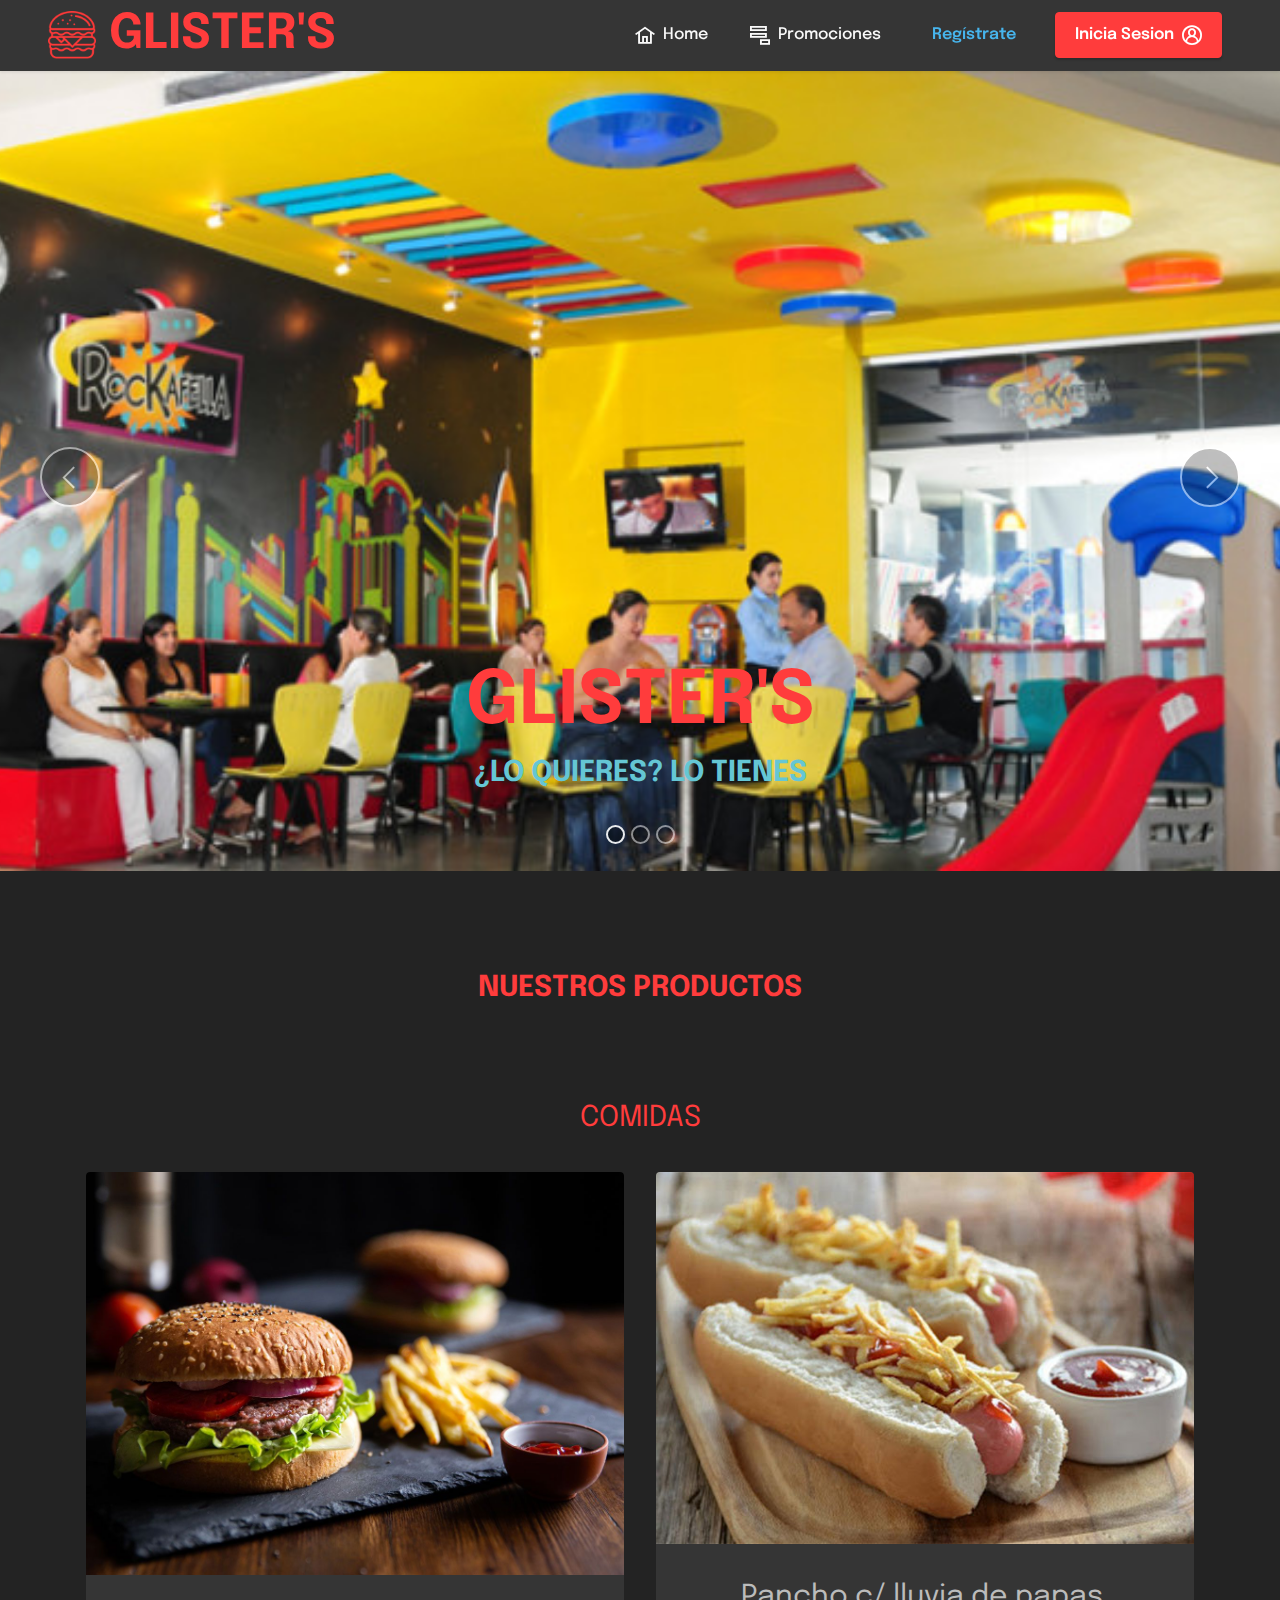
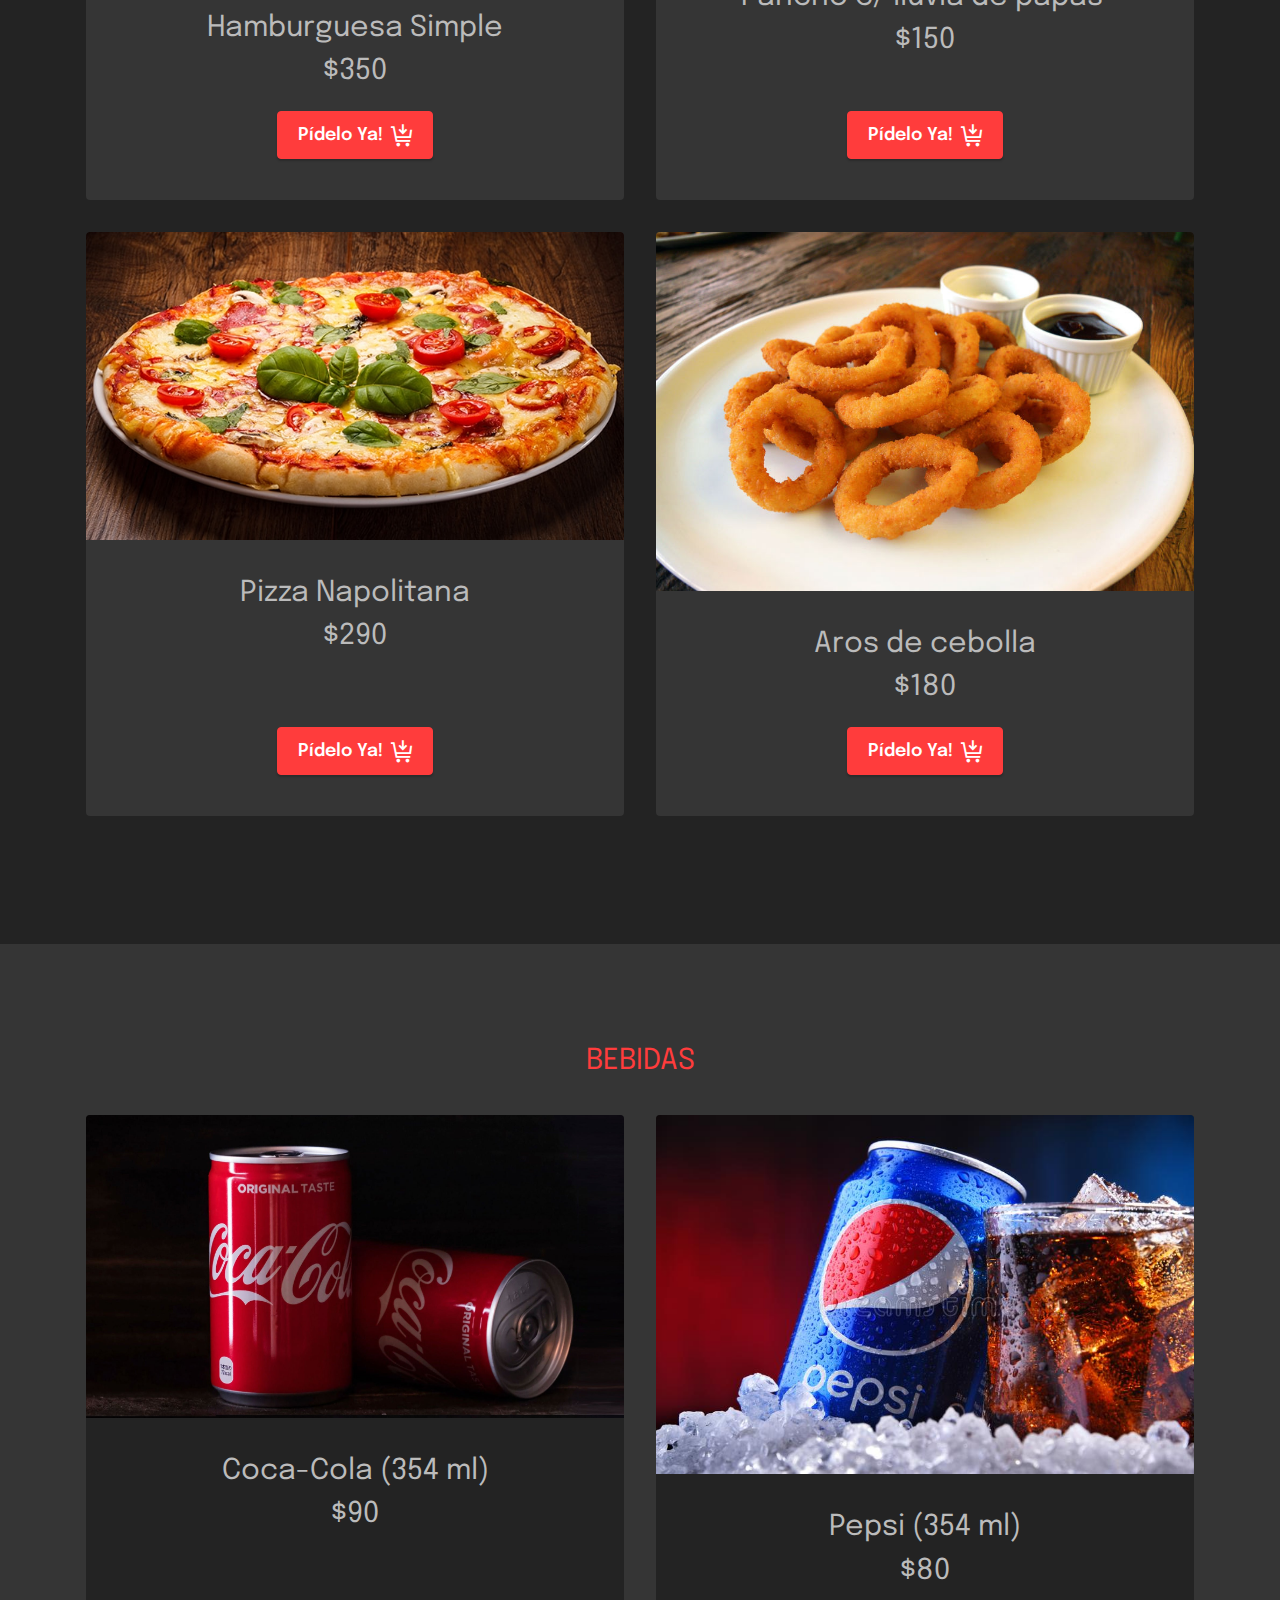
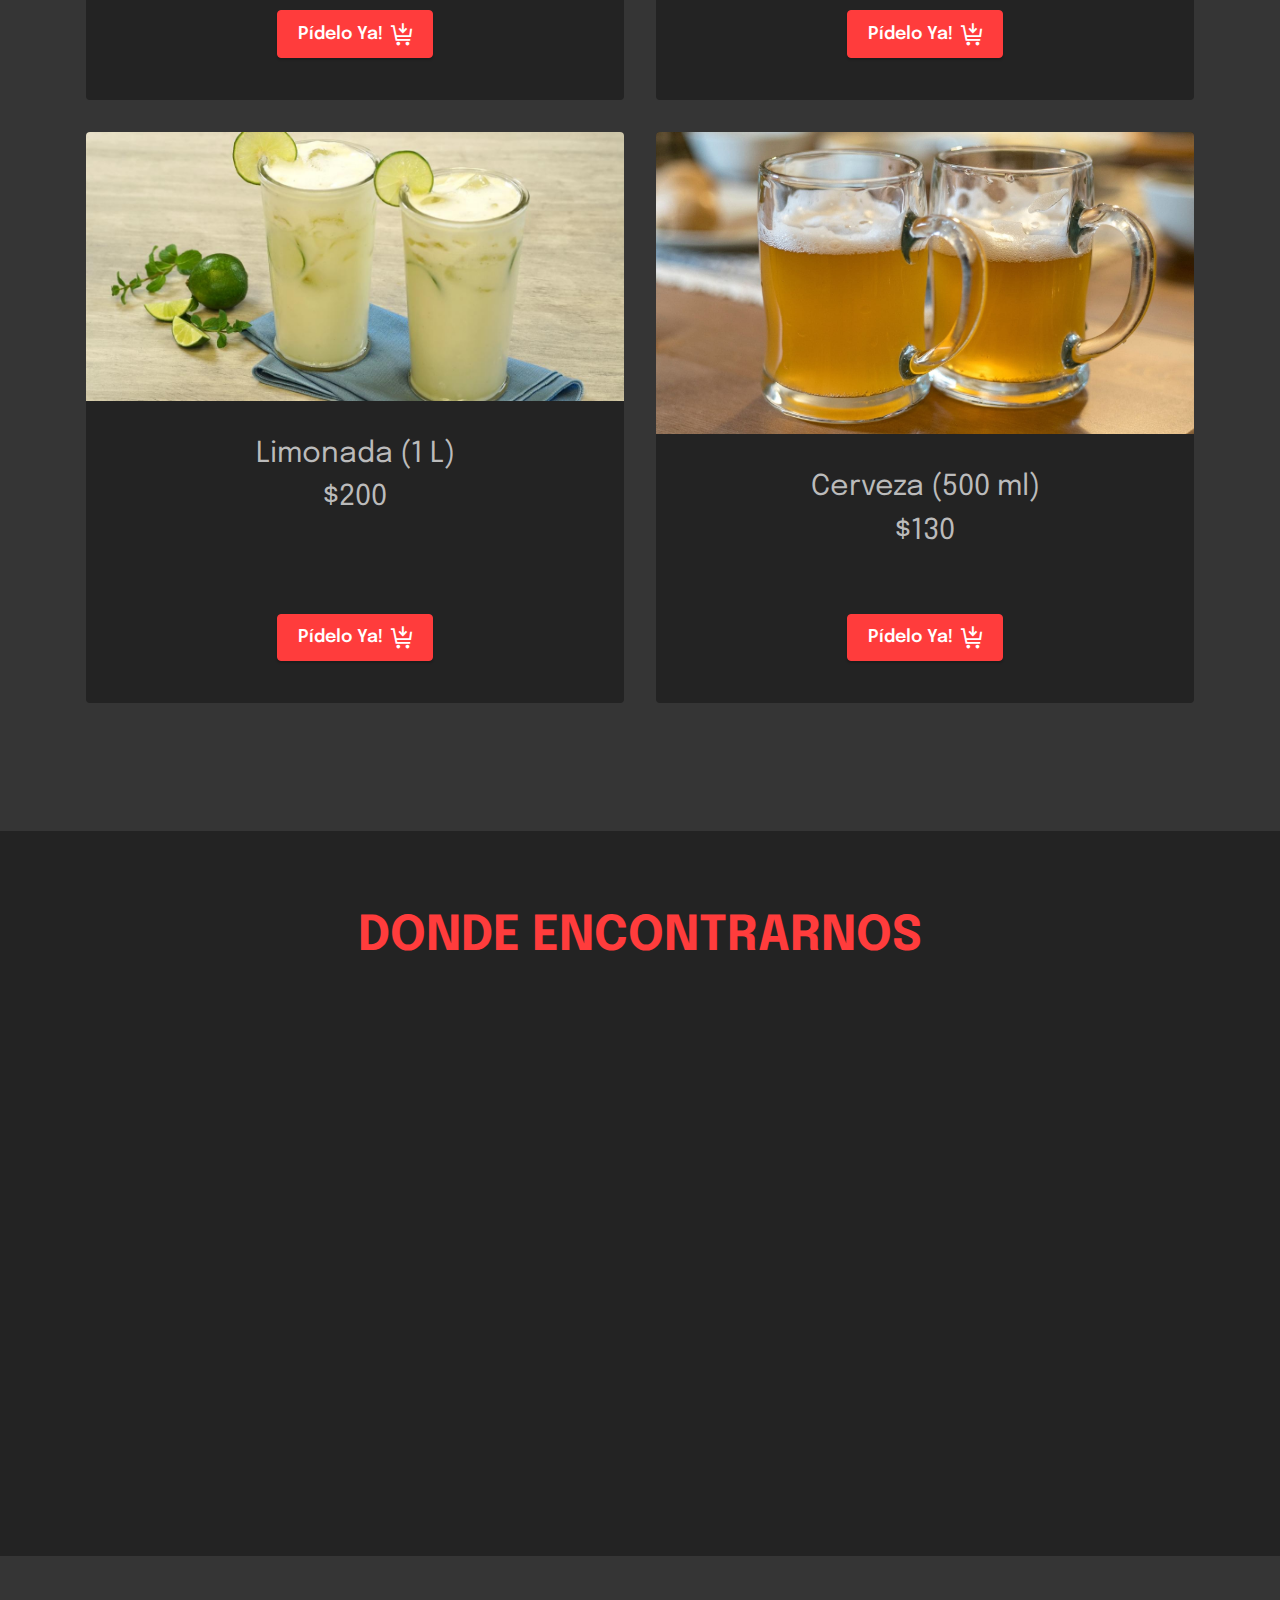
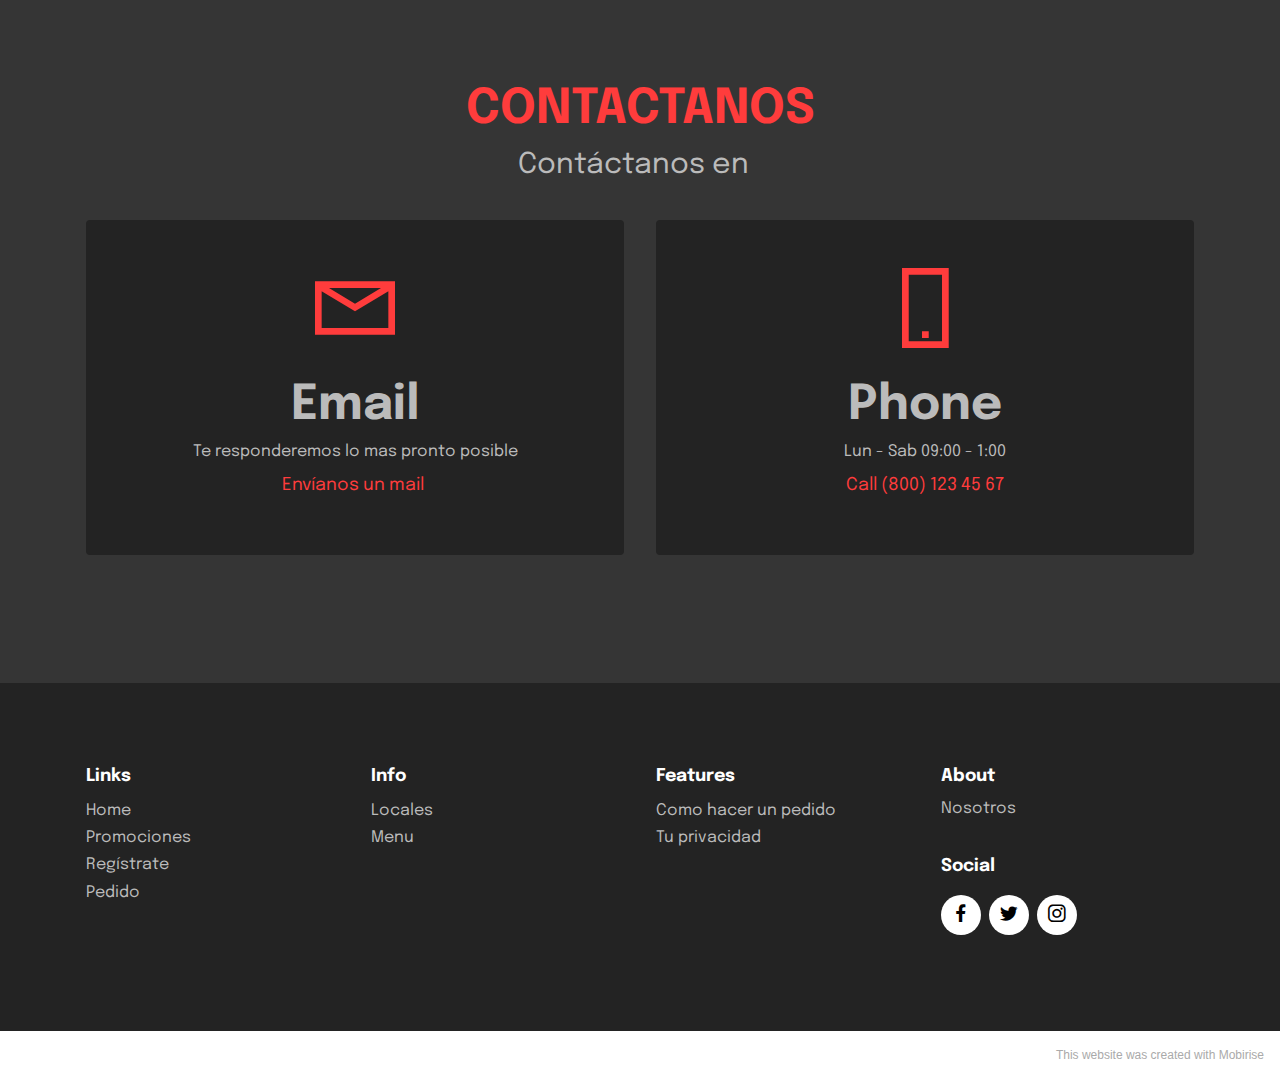
<file: index.html>
<!DOCTYPE html>
<html  >
<head>
  <!-- Site made with Mobirise Website Builder v5.5.0, https://mobirise.com -->
  <meta charset="UTF-8">
  <meta http-equiv="X-UA-Compatible" content="IE=edge">
  <meta name="generator" content="Mobirise v5.5.0, mobirise.com">
  <meta name="viewport" content="width=device-width, initial-scale=1, minimum-scale=1">
  <link rel="shortcut icon" href="assets/images/hamburguesa-logo.png" type="image/x-icon">
  <meta name="description" content="">
  
  
  <title>Home</title>
  <link rel="stylesheet" href="assets/web/assets/mobirise-icons2/mobirise2.css">
  <link rel="stylesheet" href="assets/bootstrap/css/bootstrap.min.css">
  <link rel="stylesheet" href="assets/bootstrap/css/bootstrap-grid.min.css">
  <link rel="stylesheet" href="assets/bootstrap/css/bootstrap-reboot.min.css">
  <link rel="stylesheet" href="assets/dropdown/css/style.css">
  <link rel="stylesheet" href="assets/socicon/css/styles.css">
  <link rel="stylesheet" href="assets/theme/css/style.css">
  <link rel="preload" href="https://fonts.googleapis.com/css?family=Epilogue:100,200,300,400,500,600,700,800,900,100i,200i,300i,400i,500i,600i,700i,800i,900i&display=swap" as="style" onload="this.onload=null;this.rel='stylesheet'">
  <noscript><link rel="stylesheet" href="https://fonts.googleapis.com/css?family=Epilogue:100,200,300,400,500,600,700,800,900,100i,200i,300i,400i,500i,600i,700i,800i,900i&display=swap"></noscript>
  <link rel="preload" as="style" href="assets/mobirise/css/mbr-additional.css"><link rel="stylesheet" href="assets/mobirise/css/mbr-additional.css" type="text/css">
  <!-- Global site tag (gtag.js) - Google Analytics -->
    <script async src="https://www.googletagmanager.com/gtag/js?id=G-Y10CPJ5PX5"></script>
    <script>
    window.dataLayer = window.dataLayer || [];
    function gtag(){dataLayer.push(arguments);}
    gtag('js', new Date());

    gtag('config', 'G-Y10CPJ5PX5');
    </script>
    <!-- Hotjar Tracking Code for https://ibot20.github.io/MobriseOviedo/ -->
    <script>
        (function(h,o,t,j,a,r){
            h.hj=h.hj||function(){(h.hj.q=h.hj.q||[]).push(arguments)};
            h._hjSettings={hjid:2709142,hjsv:6};
            a=o.getElementsByTagName('head')[0];
            r=o.createElement('script');r.async=1;
            r.src=t+h._hjSettings.hjid+j+h._hjSettings.hjsv;
            a.appendChild(r);
        })(window,document,'https://static.hotjar.com/c/hotjar-','.js?sv=');
    </script>
  
  
</head>
<body>
  
  <section data-bs-version="5.1" class="menu menu1 cid-sFGzlAXw3z" once="menu" id="menu1-2">
    

    <nav class="navbar navbar-dropdown navbar-expand-lg">
        <div class="container-fluid">
            <div class="navbar-brand">
                <span class="navbar-logo">
                    <a href="index.html">
                        <img src="assets/images/hamburguesa-logo.png" alt="Mobirise" style="height: 3rem;">
                    </a>
                </span>
                <span class="navbar-caption-wrap"><a class="navbar-caption text-primary display-2" href="index.html">GLISTER'S</a></span>
            </div>
            <button class="navbar-toggler" type="button" data-toggle="collapse" data-bs-toggle="collapse" data-target="#navbarSupportedContent" data-bs-target="#navbarSupportedContent" aria-controls="navbarNavAltMarkup" aria-expanded="false" aria-label="Toggle navigation">
                <div class="hamburger">
                    <span></span>
                    <span></span>
                    <span></span>
                    <span></span>
                </div>
            </button>
            <div class="collapse navbar-collapse" id="navbarSupportedContent">
                <ul class="navbar-nav nav-dropdown" data-app-modern-menu="true"><li class="nav-item"><a class="nav-link link text-white text-primary display-4" href="index.html"><span class="mobi-mbri mobi-mbri-home mbr-iconfont mbr-iconfont-btn"></span>Home</a></li><li class="nav-item"><a class="nav-link link text-white text-primary display-4" href="promocion.html"><span class="mobi-mbri mobi-mbri-add-submenu mbr-iconfont mbr-iconfont-btn"></span>Promociones</a></li></ul>
                
                <div class="navbar-buttons mbr-section-btn"><a class="btn btn-info-outline display-4" href="registrate.html">Regístrate</a> <a class="btn btn-primary display-4" href="iniciarSesion.html"><span class="mobi-mbri mobi-mbri-user-2 mbr-iconfont mbr-iconfont-btn"></span>Inicia Sesion</a></div>
            </div>
        </div>
    </nav>
</section>

<section data-bs-version="5.1" class="slider1 cid-sO6HPSFRMF" id="slider1-0">
    
    <div class="carousel slide carousel-fade" id="sO7CRS4UvF" data-ride="carousel" data-bs-ride="carousel" data-interval="6000" data-bs-interval="6000">
        <ol class="carousel-indicators">
            <li data-slide-to="0" data-bs-slide-to="0" class="active" data-target="#sO7CRS4UvF" data-bs-target="#sO7CRS4UvF"></li>
            <li data-slide-to="1" data-bs-slide-to="1" data-target="#sO7CRS4UvF" data-bs-target="#sO7CRS4UvF"></li>
            <li data-slide-to="2" data-bs-slide-to="2" data-target="#sO7CRS4UvF" data-bs-target="#sO7CRS4UvF"></li>
        </ol>
        <div class="carousel-inner">
            <div class="carousel-item slider-image item active">
                <div class="item-wrapper">
                    <img class="d-block w-100" src="assets/images/comercio.jpg" alt="Comercio" data-slide-to="0" data-bs-slide-to="0">
                    
                    <div class="carousel-caption">
                        <h5 class="mbr-section-subtitle mbr-fonts-style display-1">
                            <strong>GLISTER'S</strong></h5>
                        <p class="mbr-section-text mbr-fonts-style display-5"><strong>¿LO QUIERES? LO TIENES</strong></p>
                    </div>
                </div>
            </div><div class="carousel-item slider-image item">
                <div class="item-wrapper">
                    <img class="d-block w-100" src="assets/images/iamgenes.jpg" data-slide-to="1" data-bs-slide-to="1">
                    
                    <div class="carousel-caption">
                        <h5 class="mbr-section-subtitle mbr-fonts-style display-1">
                            <strong>GLISTER'S</strong>
                        </h5>
                        <p class="mbr-section-text mbr-fonts-style display-5"><strong>A TU DISPOCISION</strong><br></p>
                    </div>
                </div>
            </div>
            
            <div class="carousel-item slider-image item">
                <div class="item-wrapper">
                    <img class="d-block w-100" src="assets/images/hamburguesas-de-verdad.jpg">
                    
                    <div class="carousel-caption">
                        <h5 class="mbr-section-subtitle mbr-fonts-style display-1">
                            <strong>GLISTER'S</strong>
                        </h5>
                        <p class="mbr-section-text mbr-fonts-style display-5"><strong>COMIDA RAPIDA</strong><strong><br></strong></p>
                    </div>
                </div>
            </div>
        </div>
        <a class="carousel-control carousel-control-prev" role="button" data-slide="prev" data-bs-slide="prev" href="#sO7CRS4UvF">
            <span class="mobi-mbri mobi-mbri-arrow-prev" aria-hidden="true"></span>
            <span class="sr-only visually-hidden">Previous</span>
        </a>
        <a class="carousel-control carousel-control-next" role="button" data-slide="next" data-bs-slide="next" href="#sO7CRS4UvF">
            <span class="mobi-mbri mobi-mbri-arrow-next" aria-hidden="true"></span>
            <span class="sr-only visually-hidden">Next</span>
        </a>
    </div>
</section>

<section data-bs-version="5.1" class="gallery2 cid-sO6J6TPuff" id="gallery2-1">
    
    
    <div class="container">
        <div class="mbr-section-head">
            <h4 class="mbr-section-title mbr-fonts-style align-center mb-0 display-5"><strong>NUESTROS PRODUCTOS</strong><br><strong><br></strong><br>COMIDAS</h4>
            
        </div>
        <div class="row mt-4">
            <div class="item features-image сol-12 col-md-6 col-lg-6 active">
                <div class="item-wrapper">
                    <div class="item-img">
                        <img src="assets/images/hamburguesa.jpg" alt="Hamburguesa Simple" data-slide-to="0" data-bs-slide-to="0">
                    </div>
                    <div class="item-content">
                        <h5 class="item-title mbr-fonts-style display-5">Hamburguesa Simple<br>$350</h5>
                        
                        
                    </div>
                    <div class="mbr-section-btn item-footer mt-2"><a href="pedido.html" class="btn item-btn btn-primary display-7"><span class="mobi-mbri mobi-mbri-cart-add mbr-iconfont mbr-iconfont-btn"></span>Pídelo Ya!</a></div>
                </div>
            </div>
            
            <div class="item features-image сol-12 col-md-6 col-lg-6">
                <div class="item-wrapper">
                    <div class="item-img">
                        <img src="assets/images/pancho.jpg" data-slide-to="1" data-bs-slide-to="1" alt="">
                    </div>
                    <div class="item-content">
                        <h5 class="item-title mbr-fonts-style display-5">Pancho c/ lluvia de papas&nbsp;<br>$150</h5>
                        
                        
                    </div>
                    <div class="mbr-section-btn item-footer mt-2"><a href="pedido.html" class="btn btn-primary item-btn display-7"><span class="mobi-mbri mobi-mbri-cart-add mbr-iconfont mbr-iconfont-btn"></span>Pídelo Ya!</a></div>
                </div>
            </div><div class="item features-image сol-12 col-md-6 col-lg-6">
                <div class="item-wrapper">
                    <div class="item-img">
                        <img src="assets/images/pizza.jpg" alt="" title="" data-slide-to="2" data-bs-slide-to="2">
                    </div>
                    <div class="item-content">
                        <h5 class="item-title mbr-fonts-style display-5">Pizza Napolitana<br>$290</h5>
                        
                        
                    </div>
                    <div class="mbr-section-btn item-footer mt-2"><a href="pedido.html" class="btn btn-primary item-btn display-7"><span class="mobi-mbri mobi-mbri-cart-add mbr-iconfont mbr-iconfont-btn"></span>Pídelo Ya!</a></div>
                </div>
            </div><div class="item features-image сol-12 col-md-6 col-lg-6">
                <div class="item-wrapper">
                    <div class="item-img">
                        <img src="assets/images/aros-cebolla.jpg" alt="" data-slide-to="3" data-bs-slide-to="3">
                    </div>
                    <div class="item-content">
                        <h5 class="item-title mbr-fonts-style display-5">Aros de cebolla<br>$180<br></h5>
                        
                        
                    </div>
                    <div class="mbr-section-btn item-footer mt-2"><a href="pedido.html" class="btn btn-primary item-btn display-7"><span class="mobi-mbri mobi-mbri-cart-add mbr-iconfont mbr-iconfont-btn"></span>Pídelo Ya!</a></div>
                </div>
            </div>
            
        </div>
    </div>
</section>

<section data-bs-version="5.1" class="gallery2 cid-sO6MLvWYb8" id="gallery2-2">
    
    
    <div class="container">
        <div class="mbr-section-head">
            <h4 class="mbr-section-title mbr-fonts-style align-center mb-0 display-5">BEBIDAS</h4>
            
        </div>
        <div class="row mt-4">
            <div class="item features-image сol-12 col-md-6 col-lg-6 active">
                <div class="item-wrapper">
                    <div class="item-img">
                        <img src="assets/images/coca-cola.jpg" alt="Coca_Cola">
                    </div>
                    <div class="item-content">
                        <h5 class="item-title mbr-fonts-style display-5">Coca-Cola (354 ml)<br>$90<br></h5>
                        
                        
                    </div>
                    <div class="mbr-section-btn item-footer mt-2"><a href="pedido.html" class="btn btn-primary item-btn display-7"><span class="mobi-mbri mobi-mbri-cart-add mbr-iconfont mbr-iconfont-btn"></span>Pídelo Ya!</a></div>
                </div>
            </div>
            <div class="item features-image сol-12 col-md-6 col-lg-6">
                <div class="item-wrapper">
                    <div class="item-img">
                        <img src="assets/images/pepsi.jpg" alt="Pepsi" data-slide-to="1" data-bs-slide-to="1">
                    </div>
                    <div class="item-content">
                        <h5 class="item-title mbr-fonts-style display-5">Pepsi (354 ml)<br>$80<br></h5>
                        
                        
                    </div>
                    <div class="mbr-section-btn item-footer mt-2"><a href="pedido.html" class="btn btn-primary item-btn display-7"><span class="mobi-mbri mobi-mbri-cart-add mbr-iconfont mbr-iconfont-btn"></span>Pídelo Ya!</a></div>
                </div>
            </div><div class="item features-image сol-12 col-md-6 col-lg-6">
                <div class="item-wrapper">
                    <div class="item-img">
                        <img src="assets/images/limonada.jpg" alt="Limonada" data-slide-to="2" data-bs-slide-to="2">
                    </div>
                    <div class="item-content">
                        <h5 class="item-title mbr-fonts-style display-5">Limonada (1 L)<br>$200</h5>
                        
                        
                    </div>
                    <div class="mbr-section-btn item-footer mt-2"><a href="pedido.html" class="btn btn-primary item-btn display-7"><span class="mobi-mbri mobi-mbri-cart-add mbr-iconfont mbr-iconfont-btn"></span>Pídelo Ya!</a></div>
                </div>
            </div>
            
            <div class="item features-image сol-12 col-md-6 col-lg-6">
                <div class="item-wrapper">
                    <div class="item-img">
                        <img src="assets/images/cerveza.jpg" alt="Cerveza" title="">
                    </div>
                    <div class="item-content">
                        <h5 class="item-title mbr-fonts-style display-5">Cerveza (500 ml)<br>$130<br><br></h5>
                        
                        
                    </div>
                    <div class="mbr-section-btn item-footer mt-2"><a href="pedido.html" class="btn btn-primary item-btn display-7"><span class="mobi-mbri mobi-mbri-cart-add mbr-iconfont mbr-iconfont-btn"></span>Pídelo Ya!</a></div>
                </div>
            </div>
        </div>
    </div>
</section>

<section data-bs-version="5.1" class="map1 cid-sO6XcEayoR" id="map1-3">
    
    
    <div class="container">
        <div class="mbr-section-head mb-4">
            <h3 class="mbr-section-title mbr-fonts-style align-center mb-0 display-2">
                <strong>DONDE ENCONTRARNOS</strong></h3>
            
        </div>
        <div class="google-map"><iframe frameborder="0" style="border:0" src="https://www.google.com/maps/embed/v1/place?key=AIzaSyCNveGQ9bfpKFwWzQLLftrR9hNiHwdqQG8&amp;q=Gral. Lamadrid, Y4600 San Salvador de Jujuy, Jujuy" allowfullscreen=""></iframe></div>
    </div>
</section>

<section data-bs-version="5.1" class="contacts1 cid-sFGJrLtt3K" id="contacts1-c">

    

    
    <div class="container">
        <div class="mbr-section-head">
            <h3 class="mbr-section-title mbr-fonts-style align-center mb-0 display-2">
                <strong>CONTACTANOS</strong></h3>
            <h4 class="mbr-section-subtitle mbr-fonts-style align-center mb-0 mt-2 display-5">Contáctanos en&nbsp;&nbsp;</h4>
        </div>
        <div class="row justify-content-center mt-4">
            <div class="card col-12 col-lg-6">
                <div class="card-wrapper">
                    <div class="card-box align-center">
                        <div class="image-wrapper">
                            <span class="mbr-iconfont mobi-mbri-letter mobi-mbri"></span>
                        </div>
                        <h4 class="card-title mbr-fonts-style mb-2 display-2">
                            <strong>Email</strong>
                        </h4>
                        <p class="mbr-text mbr-fonts-style mb-2 display-4">
                            Te responderemos lo mas pronto posible</p>
                        <h5 class="link mbr-fonts-style display-7"><a href="mailto:info@site.com" class="text-primary">Envíanos un mail&nbsp;</a></h5>
                    </div>
                </div>
            </div>
            <div class="card col-12 col-lg-6">
                <div class="card-wrapper">
                    <div class="card-box align-center">
                        <div class="image-wrapper">
                            <span class="mbr-iconfont mobi-mbri-mobile-2 mobi-mbri"></span>
                        </div>
                        <h4 class="card-title mbr-fonts-style align-center mb-2 display-2">
                            <strong>Phone</strong>
                        </h4>
                        <p class="mbr-text mbr-fonts-style mb-2 display-4">Lun - Sab 09:00 - 1:00</p>
                        <h5 class="link mbr-black mbr-fonts-style display-7">
                            <a href="tel:+12345678910" class="text-primary">Call (800) 123 45 67</a>
                        </h5>
                    </div>
                </div>
            </div>
        </div>
    </div>
</section>

<section data-bs-version="5.1" class="footer1 cid-sFGDg6hy8z" once="footers" id="footer1-7">

    
    
    <div class="container">
        <div class="row mbr-white">
            <div class="col-12 col-md-6 col-lg-3">
                <h5 class="mbr-section-subtitle mbr-fonts-style mb-2 display-7">
                    <strong>Links</strong></h5>
                <ul class="list mbr-fonts-style display-4">
                    <li class="mbr-text item-wrap">Home</li><li class="mbr-text item-wrap">Promociones</li><li class="mbr-text item-wrap">Regístrate<br></li><li class="mbr-text item-wrap">Pedido</li>
                </ul>
            </div>
            <div class="col-12 col-md-6 col-lg-3">
                <h5 class="mbr-section-subtitle mbr-fonts-style mb-2 display-7">
                    <strong>Info</strong></h5>
                <ul class="list mbr-fonts-style display-4">

                    <li class="mbr-text item-wrap">Locales</li><li class="mbr-text item-wrap">Menu</li>
                </ul>
            </div>
            <div class="col-12 col-md-6 col-lg-3">
                <h5 class="mbr-section-subtitle mbr-fonts-style mb-2 display-7">
                    <strong>Features</strong></h5>
                <ul class="list mbr-fonts-style display-4">
                    <li class="mbr-text item-wrap">Como hacer un pedido</li><li class="mbr-text item-wrap">Tu privacidad</li><li class="mbr-text item-wrap"><br></li><li class="mbr-text item-wrap"><br></li>
                </ul>
            </div>
            <div class="col-12 col-md-6 col-lg-3">
                <h5 class="mbr-section-subtitle mbr-fonts-style mb-2 display-7">
                    <strong>About</strong>
                </h5>
                <p class="mbr-text mbr-fonts-style mb-4 display-4">Nosotros</p>
                <h5 class="mbr-section-subtitle mbr-fonts-style mb-3 display-7">
                    <strong>Social</strong>
                </h5>
                <div class="social-row display-7">
                    <div class="soc-item">
                        <a href="https://es-la.facebook.com" target="_blank">
                            <span class="mbr-iconfont socicon-facebook socicon"></span>
                        </a>
                    </div>
                    <div class="soc-item">
                        <a href="https://twitter.com" target="_blank">
                            <span class="mbr-iconfont socicon-twitter socicon"></span>
                        </a>
                    </div>
                    <div class="soc-item">
                        <a href="https://www.instagram.com/?hl=es-la" target="_blank">
                            <span class="mbr-iconfont socicon-instagram socicon"></span>
                        </a>
                    </div>
                    
                </div>
            </div>
            
        </div>
    </div>
</section><section style="background-color: #fff; font-family: -apple-system, BlinkMacSystemFont, 'Segoe UI', 'Roboto', 'Helvetica Neue', Arial, sans-serif; color:#aaa; font-size:12px; padding: 0; align-items: center; display: flex;"><a href="https://mobirise.site/s" style="flex: 1 1; height: 3rem; padding-left: 1rem;"></a><p style="flex: 0 0 auto; margin:0; padding-right:1rem;"><a href="https://mobirise.site/d" style="color:#aaa;">This website</a> was created with Mobirise</p></section><script src="assets/bootstrap/js/bootstrap.bundle.min.js"></script>  <script src="assets/smoothscroll/smooth-scroll.js"></script>  <script src="assets/ytplayer/index.js"></script>  <script src="assets/dropdown/js/navbar-dropdown.js"></script>  <script src="assets/theme/js/script.js"></script>  
  
  
</body>
</html>
</file>
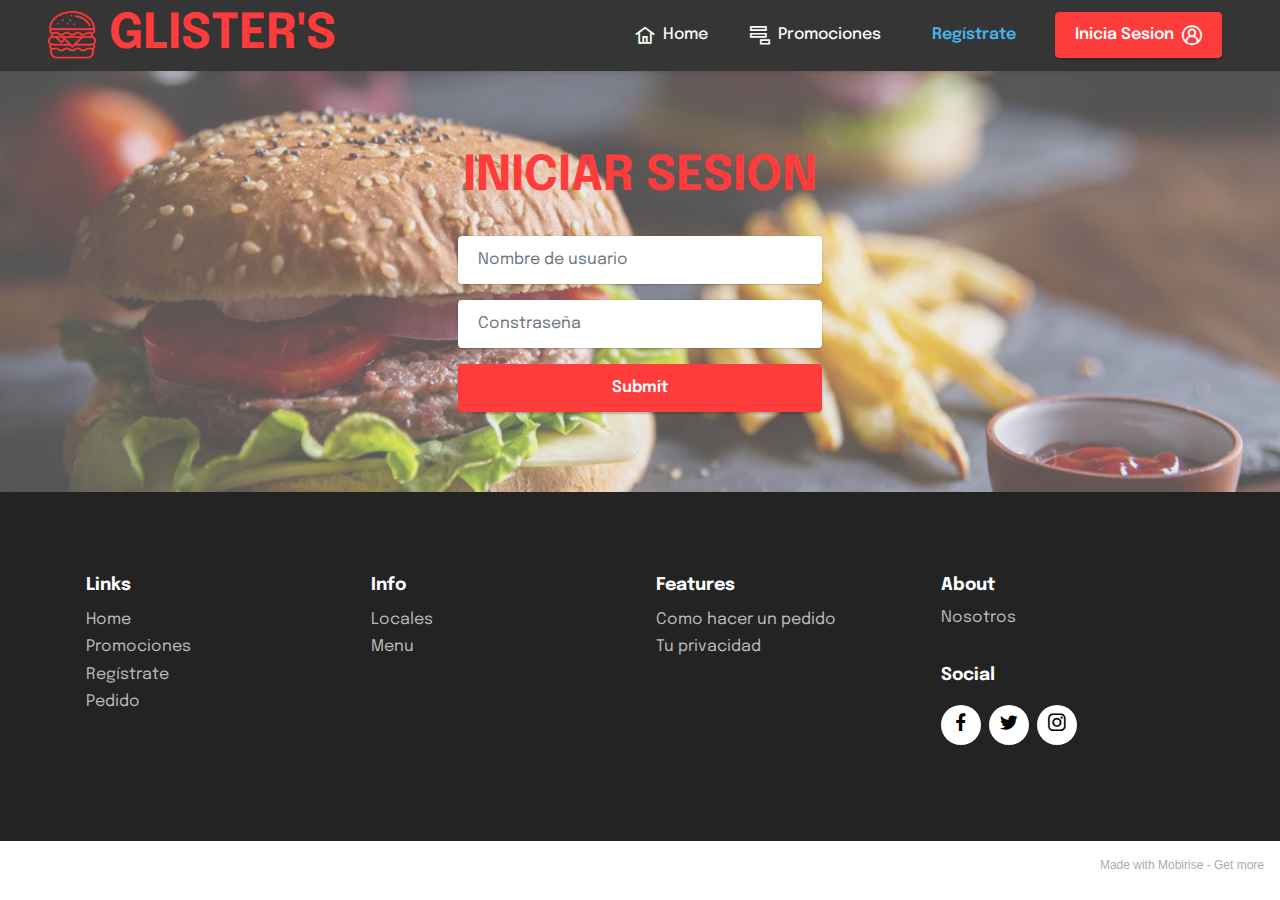
<file: iniciarSesion.html>
<!DOCTYPE html>
<html  >
<head>
  <!-- Site made with Mobirise Website Builder v5.5.0, https://mobirise.com -->
  <meta charset="UTF-8">
  <meta http-equiv="X-UA-Compatible" content="IE=edge">
  <meta name="generator" content="Mobirise v5.5.0, mobirise.com">
  <meta name="viewport" content="width=device-width, initial-scale=1, minimum-scale=1">
  <link rel="shortcut icon" href="assets/images/hamburguesa-logo.png" type="image/x-icon">
  <meta name="description" content="">
  
  
  <title>IniciarSesion</title>
  <link rel="stylesheet" href="assets/web/assets/mobirise-icons2/mobirise2.css">
  <link rel="stylesheet" href="assets/bootstrap/css/bootstrap.min.css">
  <link rel="stylesheet" href="assets/bootstrap/css/bootstrap-grid.min.css">
  <link rel="stylesheet" href="assets/bootstrap/css/bootstrap-reboot.min.css">
  <link rel="stylesheet" href="assets/dropdown/css/style.css">
  <link rel="stylesheet" href="assets/socicon/css/styles.css">
  <link rel="stylesheet" href="assets/theme/css/style.css">
  <link rel="preload" href="https://fonts.googleapis.com/css?family=Epilogue:100,200,300,400,500,600,700,800,900,100i,200i,300i,400i,500i,600i,700i,800i,900i&display=swap" as="style" onload="this.onload=null;this.rel='stylesheet'">
  <noscript><link rel="stylesheet" href="https://fonts.googleapis.com/css?family=Epilogue:100,200,300,400,500,600,700,800,900,100i,200i,300i,400i,500i,600i,700i,800i,900i&display=swap"></noscript>
  <link rel="preload" as="style" href="assets/mobirise/css/mbr-additional.css"><link rel="stylesheet" href="assets/mobirise/css/mbr-additional.css" type="text/css">
  <!-- Global site tag (gtag.js) - Google Analytics -->
<script async src="https://www.googletagmanager.com/gtag/js?id=G-Y10CPJ5PX5"></script>
<script>
  window.dataLayer = window.dataLayer || [];
  function gtag(){dataLayer.push(arguments);}
  gtag('js', new Date());

  gtag('config', 'G-Y10CPJ5PX5');
</script>
<!-- Hotjar Tracking Code for https://ibot20.github.io/MobriseOviedo/ -->
<script>
    (function(h,o,t,j,a,r){
        h.hj=h.hj||function(){(h.hj.q=h.hj.q||[]).push(arguments)};
        h._hjSettings={hjid:2709142,hjsv:6};
        a=o.getElementsByTagName('head')[0];
        r=o.createElement('script');r.async=1;
        r.src=t+h._hjSettings.hjid+j+h._hjSettings.hjsv;
        a.appendChild(r);
    })(window,document,'https://static.hotjar.com/c/hotjar-','.js?sv=');
</script>
  
  
  
</head>
<body>
  
  <section data-bs-version="5.1" class="menu menu1 cid-sFGzlAXw3z" once="menu" id="menu1-h">
    

    <nav class="navbar navbar-dropdown navbar-expand-lg">
        <div class="container-fluid">
            <div class="navbar-brand">
                <span class="navbar-logo">
                    <a href="index.html">
                        <img src="assets/images/hamburguesa-logo.png" alt="Mobirise" style="height: 3rem;">
                    </a>
                </span>
                <span class="navbar-caption-wrap"><a class="navbar-caption text-primary display-2" href="index.html">GLISTER'S</a></span>
            </div>
            <button class="navbar-toggler" type="button" data-toggle="collapse" data-bs-toggle="collapse" data-target="#navbarSupportedContent" data-bs-target="#navbarSupportedContent" aria-controls="navbarNavAltMarkup" aria-expanded="false" aria-label="Toggle navigation">
                <div class="hamburger">
                    <span></span>
                    <span></span>
                    <span></span>
                    <span></span>
                </div>
            </button>
            <div class="collapse navbar-collapse" id="navbarSupportedContent">
                <ul class="navbar-nav nav-dropdown" data-app-modern-menu="true"><li class="nav-item"><a class="nav-link link text-white text-primary display-4" href="index.html"><span class="mobi-mbri mobi-mbri-home mbr-iconfont mbr-iconfont-btn"></span>Home</a></li><li class="nav-item"><a class="nav-link link text-white text-primary display-4" href="promocion.html"><span class="mobi-mbri mobi-mbri-add-submenu mbr-iconfont mbr-iconfont-btn"></span>Promociones</a></li></ul>
                
                <div class="navbar-buttons mbr-section-btn"><a class="btn btn-info-outline display-4" href="registrate.html">Regístrate</a> <a class="btn btn-primary display-4" href="iniciarSesion.html"><span class="mobi-mbri mobi-mbri-user-2 mbr-iconfont mbr-iconfont-btn"></span>Inicia Sesion</a></div>
            </div>
        </div>
    </nav>
</section>

<section data-bs-version="5.1" class="form6 cid-sO7tdMGKzT" id="form6-j">
    
    <div class="mbr-overlay"></div>
    <div class="container">
        <div class="mbr-section-head">
            <h3 class="mbr-section-title mbr-fonts-style align-center mb-0 display-2">
                <strong>INICIAR SESION</strong></h3>
            
        </div>
        <div class="row justify-content-center mt-4">
            <div class="col-lg-8 mx-auto mbr-form" data-form-type="formoid">
                <form action="https://mobirise.eu/" method="POST" class="mbr-form form-with-styler mx-auto" data-form-title="Form Name"><input type="hidden" name="email" data-form-email="true" value="WhWBhftSUo+T/Xw4BWzdTLpcSPT5LLPsgL+78jvglAJxqLQa9Ri68/njCkUOnGmz95JsNWHbpmI4y5+Ytx04IrXhcjiAH5S4UPLRPT2JSpDPA+GAPS6h4CHcdxXxieNW">
                    <div class="row">
                        <div hidden="hidden" data-form-alert="" class="alert alert-success col-12">BIENVENIDO!</div>
                        <div hidden="hidden" data-form-alert-danger="" class="alert alert-danger col-12">Oops...! some
                            problem!</div>
                    </div>
                    <div class="dragArea row">
                        <div class="col-lg-12 col-md-12 col-sm-12 form-group mb-3" data-for="name">
                            <input type="text" name="name" placeholder="Nombre de usuario" data-form-field="name" class="form-control" value="" id="name-form6-j">
                        </div>
                        
                        <div data-for="phone" class="col-lg-12 col-md-12 col-sm-12 form-group mb-3">
                            <input type="tel" name="phone" placeholder="Constraseña" data-form-field="phone" class="form-control" value="" id="phone-form6-j">
                        </div>
                        <div class="col-auto mbr-section-btn align-center"><button type="submit" class="btn btn-primary display-4">Submit</button></div>
                    </div>
                </form>
            </div>
        </div>
    </div>
</section>

<section data-bs-version="5.1" class="footer1 cid-sFGDg6hy8z" once="footers" id="footer1-i">

    
    
    <div class="container">
        <div class="row mbr-white">
            <div class="col-12 col-md-6 col-lg-3">
                <h5 class="mbr-section-subtitle mbr-fonts-style mb-2 display-7">
                    <strong>Links</strong></h5>
                <ul class="list mbr-fonts-style display-4">
                    <li class="mbr-text item-wrap">Home</li><li class="mbr-text item-wrap">Promociones</li><li class="mbr-text item-wrap">Regístrate<br></li><li class="mbr-text item-wrap">Pedido</li>
                </ul>
            </div>
            <div class="col-12 col-md-6 col-lg-3">
                <h5 class="mbr-section-subtitle mbr-fonts-style mb-2 display-7">
                    <strong>Info</strong></h5>
                <ul class="list mbr-fonts-style display-4">

                    <li class="mbr-text item-wrap">Locales</li><li class="mbr-text item-wrap">Menu</li>
                </ul>
            </div>
            <div class="col-12 col-md-6 col-lg-3">
                <h5 class="mbr-section-subtitle mbr-fonts-style mb-2 display-7">
                    <strong>Features</strong></h5>
                <ul class="list mbr-fonts-style display-4">
                    <li class="mbr-text item-wrap">Como hacer un pedido</li><li class="mbr-text item-wrap">Tu privacidad</li><li class="mbr-text item-wrap"><br></li><li class="mbr-text item-wrap"><br></li>
                </ul>
            </div>
            <div class="col-12 col-md-6 col-lg-3">
                <h5 class="mbr-section-subtitle mbr-fonts-style mb-2 display-7">
                    <strong>About</strong>
                </h5>
                <p class="mbr-text mbr-fonts-style mb-4 display-4">Nosotros</p>
                <h5 class="mbr-section-subtitle mbr-fonts-style mb-3 display-7">
                    <strong>Social</strong>
                </h5>
                <div class="social-row display-7">
                    <div class="soc-item">
                        <a href="https://es-la.facebook.com" target="_blank">
                            <span class="mbr-iconfont socicon-facebook socicon"></span>
                        </a>
                    </div>
                    <div class="soc-item">
                        <a href="https://twitter.com" target="_blank">
                            <span class="mbr-iconfont socicon-twitter socicon"></span>
                        </a>
                    </div>
                    <div class="soc-item">
                        <a href="https://www.instagram.com/?hl=es-la" target="_blank">
                            <span class="mbr-iconfont socicon-instagram socicon"></span>
                        </a>
                    </div>
                    
                </div>
            </div>
            
        </div>
    </div>
</section><section style="background-color: #fff; font-family: -apple-system, BlinkMacSystemFont, 'Segoe UI', 'Roboto', 'Helvetica Neue', Arial, sans-serif; color:#aaa; font-size:12px; padding: 0; align-items: center; display: flex;"><a href="https://mobirise.site/j" style="flex: 1 1; height: 3rem; padding-left: 1rem;"></a><p style="flex: 0 0 auto; margin:0; padding-right:1rem;">Made with Mobirise - <a href="https://mobirise.site/m" style="color:#aaa;">Get more</a></p></section><script src="assets/bootstrap/js/bootstrap.bundle.min.js"></script>  <script src="assets/smoothscroll/smooth-scroll.js"></script>  <script src="assets/ytplayer/index.js"></script>  <script src="assets/dropdown/js/navbar-dropdown.js"></script>  <script src="assets/theme/js/script.js"></script>  <script src="assets/formoid/formoid.min.js"></script>  
  
  
</body>
</html>
</file>
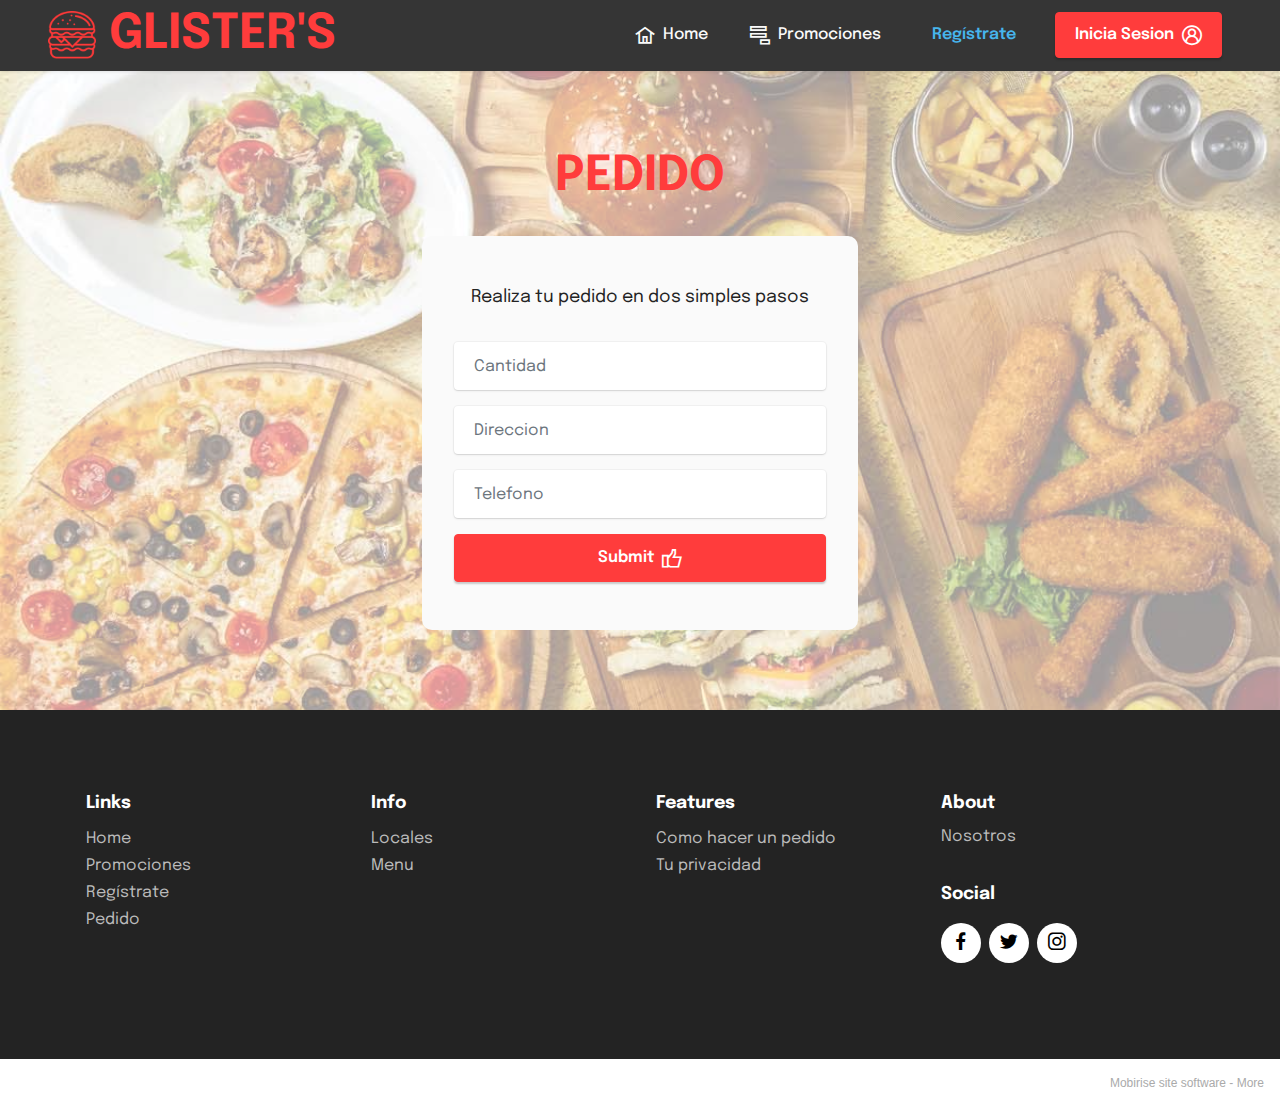
<file: pedido.html>
<!DOCTYPE html>
<html  >
<head>
  <!-- Site made with Mobirise Website Builder v5.5.0, https://mobirise.com -->
  <meta charset="UTF-8">
  <meta http-equiv="X-UA-Compatible" content="IE=edge">
  <meta name="generator" content="Mobirise v5.5.0, mobirise.com">
  <meta name="viewport" content="width=device-width, initial-scale=1, minimum-scale=1">
  <link rel="shortcut icon" href="assets/images/hamburguesa-logo.png" type="image/x-icon">
  <meta name="description" content="">
  
  
  <title>Pedido</title>
  <link rel="stylesheet" href="assets/web/assets/mobirise-icons2/mobirise2.css">
  <link rel="stylesheet" href="assets/bootstrap/css/bootstrap.min.css">
  <link rel="stylesheet" href="assets/bootstrap/css/bootstrap-grid.min.css">
  <link rel="stylesheet" href="assets/bootstrap/css/bootstrap-reboot.min.css">
  <link rel="stylesheet" href="assets/dropdown/css/style.css">
  <link rel="stylesheet" href="assets/socicon/css/styles.css">
  <link rel="stylesheet" href="assets/theme/css/style.css">
  <link rel="preload" href="https://fonts.googleapis.com/css?family=Epilogue:100,200,300,400,500,600,700,800,900,100i,200i,300i,400i,500i,600i,700i,800i,900i&display=swap" as="style" onload="this.onload=null;this.rel='stylesheet'">
  <noscript><link rel="stylesheet" href="https://fonts.googleapis.com/css?family=Epilogue:100,200,300,400,500,600,700,800,900,100i,200i,300i,400i,500i,600i,700i,800i,900i&display=swap"></noscript>
  <link rel="preload" as="style" href="assets/mobirise/css/mbr-additional.css"><link rel="stylesheet" href="assets/mobirise/css/mbr-additional.css" type="text/css">
  <!-- Global site tag (gtag.js) - Google Analytics -->
<script async src="https://www.googletagmanager.com/gtag/js?id=G-Y10CPJ5PX5"></script>
<script>
  window.dataLayer = window.dataLayer || [];
  function gtag(){dataLayer.push(arguments);}
  gtag('js', new Date());

  gtag('config', 'G-Y10CPJ5PX5');
</script>
  <!-- Hotjar Tracking Code for https://ibot20.github.io/MobriseOviedo/ -->
<script>
    (function(h,o,t,j,a,r){
        h.hj=h.hj||function(){(h.hj.q=h.hj.q||[]).push(arguments)};
        h._hjSettings={hjid:2709142,hjsv:6};
        a=o.getElementsByTagName('head')[0];
        r=o.createElement('script');r.async=1;
        r.src=t+h._hjSettings.hjid+j+h._hjSettings.hjsv;
        a.appendChild(r);
    })(window,document,'https://static.hotjar.com/c/hotjar-','.js?sv=');
</script>
  
  
</head>
<body>
  
  <section data-bs-version="5.1" class="menu menu1 cid-sFGzlAXw3z" once="menu" id="menu1-e">
    

    <nav class="navbar navbar-dropdown navbar-expand-lg">
        <div class="container-fluid">
            <div class="navbar-brand">
                <span class="navbar-logo">
                    <a href="index.html">
                        <img src="assets/images/hamburguesa-logo.png" alt="Mobirise" style="height: 3rem;">
                    </a>
                </span>
                <span class="navbar-caption-wrap"><a class="navbar-caption text-primary display-2" href="index.html">GLISTER'S</a></span>
            </div>
            <button class="navbar-toggler" type="button" data-toggle="collapse" data-bs-toggle="collapse" data-target="#navbarSupportedContent" data-bs-target="#navbarSupportedContent" aria-controls="navbarNavAltMarkup" aria-expanded="false" aria-label="Toggle navigation">
                <div class="hamburger">
                    <span></span>
                    <span></span>
                    <span></span>
                    <span></span>
                </div>
            </button>
            <div class="collapse navbar-collapse" id="navbarSupportedContent">
                <ul class="navbar-nav nav-dropdown" data-app-modern-menu="true"><li class="nav-item"><a class="nav-link link text-white text-primary display-4" href="index.html"><span class="mobi-mbri mobi-mbri-home mbr-iconfont mbr-iconfont-btn"></span>Home</a></li><li class="nav-item"><a class="nav-link link text-white text-primary display-4" href="promocion.html"><span class="mobi-mbri mobi-mbri-add-submenu mbr-iconfont mbr-iconfont-btn"></span>Promociones</a></li></ul>
                
                <div class="navbar-buttons mbr-section-btn"><a class="btn btn-info-outline display-4" href="registrate.html">Regístrate</a> <a class="btn btn-primary display-4" href="iniciarSesion.html"><span class="mobi-mbri mobi-mbri-user-2 mbr-iconfont mbr-iconfont-btn"></span>Inicia Sesion</a></div>
            </div>
        </div>
    </nav>
</section>

<section data-bs-version="5.1" class="form7 cid-sO7qcc6VQY" id="form7-g">
    
    <div class="mbr-overlay"></div>
    <div class="container">
        <div class="mbr-section-head">
            <h3 class="mbr-section-title mbr-fonts-style align-center mb-0 display-2">
                <strong>PEDIDO</strong><strong><br></strong></h3>
            
        </div>
        <div class="row justify-content-center mt-4">
            <div class="col-lg-8 mx-auto mbr-form" data-form-type="formoid">
                <form action="https://mobirise.eu/" method="POST" class="mbr-form form-with-styler mx-auto" data-form-title="Form Name"><input type="hidden" name="email" data-form-email="true" value="KaPQBZp/jf4R046foeX6SoFU/p0AmK4v8RdrLyMFRcRTJAYQDg9/s2Dp5f1bqMqjhbey/vPLOgta/n8kqqxOY3X4/obVGgw++yBcny/4LhDf+v07m1RLcGsA4HKP3N/G">
                    <p class="mbr-text mbr-fonts-style align-center mb-4 display-7">Realiza tu pedido en dos simples pasos</p>
                    <div class="row">
                        <div hidden="hidden" data-form-alert="" class="alert alert-success col-12">COMPRA REALIZADA!</div>
                        <div hidden="hidden" data-form-alert-danger="" class="alert alert-danger col-12">Oops...! some
                            problem!</div>
                    </div>
                    <div class="dragArea row">
                        <div class="col-lg-12 col-md-12 col-sm-12 form-group mb-3" data-for="name">
                            <input type="text" name="name" placeholder="Cantidad" data-form-field="name" class="form-control" value="" id="name-form7-g">
                        </div>
                        <div class="col-lg-12 col-md-12 col-sm-12 form-group mb-3" data-for="email">
                            <input type="email" name="email" placeholder="Direccion" data-form-field="email" class="form-control" value="" id="email-form7-g">
                        </div>
                        <div data-for="phone" class="col-lg-12 col-md-12 col-sm-12 form-group mb-3">
                            <input type="tel" name="phone" placeholder="Telefono" data-form-field="phone" class="form-control" value="" id="phone-form7-g">
                        </div>
                        <div class="col-auto mbr-section-btn align-center"><button type="submit" class="btn btn-primary display-4"><span class="mobi-mbri mobi-mbri-like mbr-iconfont mbr-iconfont-btn"></span>Submit</button></div>
                    </div>
                </form>
            </div>
        </div>
    </div>
</section>

<section data-bs-version="5.1" class="footer1 cid-sFGDg6hy8z" once="footers" id="footer1-f">

    
    
    <div class="container">
        <div class="row mbr-white">
            <div class="col-12 col-md-6 col-lg-3">
                <h5 class="mbr-section-subtitle mbr-fonts-style mb-2 display-7">
                    <strong>Links</strong></h5>
                <ul class="list mbr-fonts-style display-4">
                    <li class="mbr-text item-wrap">Home</li><li class="mbr-text item-wrap">Promociones</li><li class="mbr-text item-wrap">Regístrate<br></li><li class="mbr-text item-wrap">Pedido</li>
                </ul>
            </div>
            <div class="col-12 col-md-6 col-lg-3">
                <h5 class="mbr-section-subtitle mbr-fonts-style mb-2 display-7">
                    <strong>Info</strong></h5>
                <ul class="list mbr-fonts-style display-4">

                    <li class="mbr-text item-wrap">Locales</li><li class="mbr-text item-wrap">Menu</li>
                </ul>
            </div>
            <div class="col-12 col-md-6 col-lg-3">
                <h5 class="mbr-section-subtitle mbr-fonts-style mb-2 display-7">
                    <strong>Features</strong></h5>
                <ul class="list mbr-fonts-style display-4">
                    <li class="mbr-text item-wrap">Como hacer un pedido</li><li class="mbr-text item-wrap">Tu privacidad</li><li class="mbr-text item-wrap"><br></li><li class="mbr-text item-wrap"><br></li>
                </ul>
            </div>
            <div class="col-12 col-md-6 col-lg-3">
                <h5 class="mbr-section-subtitle mbr-fonts-style mb-2 display-7">
                    <strong>About</strong>
                </h5>
                <p class="mbr-text mbr-fonts-style mb-4 display-4">Nosotros</p>
                <h5 class="mbr-section-subtitle mbr-fonts-style mb-3 display-7">
                    <strong>Social</strong>
                </h5>
                <div class="social-row display-7">
                    <div class="soc-item">
                        <a href="https://es-la.facebook.com" target="_blank">
                            <span class="mbr-iconfont socicon-facebook socicon"></span>
                        </a>
                    </div>
                    <div class="soc-item">
                        <a href="https://twitter.com" target="_blank">
                            <span class="mbr-iconfont socicon-twitter socicon"></span>
                        </a>
                    </div>
                    <div class="soc-item">
                        <a href="https://www.instagram.com/?hl=es-la" target="_blank">
                            <span class="mbr-iconfont socicon-instagram socicon"></span>
                        </a>
                    </div>
                    
                </div>
            </div>
            
        </div>
    </div>
</section><section style="background-color: #fff; font-family: -apple-system, BlinkMacSystemFont, 'Segoe UI', 'Roboto', 'Helvetica Neue', Arial, sans-serif; color:#aaa; font-size:12px; padding: 0; align-items: center; display: flex;"><a href="https://mobirise.site/k" style="flex: 1 1; height: 3rem; padding-left: 1rem;"></a><p style="flex: 0 0 auto; margin:0; padding-right:1rem;">Mobirise site software - <a href="https://mobirise.site/o" style="color:#aaa;">More</a></p></section><script src="assets/bootstrap/js/bootstrap.bundle.min.js"></script>  <script src="assets/smoothscroll/smooth-scroll.js"></script>  <script src="assets/ytplayer/index.js"></script>  <script src="assets/dropdown/js/navbar-dropdown.js"></script>  <script src="assets/theme/js/script.js"></script>  <script src="assets/formoid/formoid.min.js"></script>  
  
  
</body>
</html>
</file>
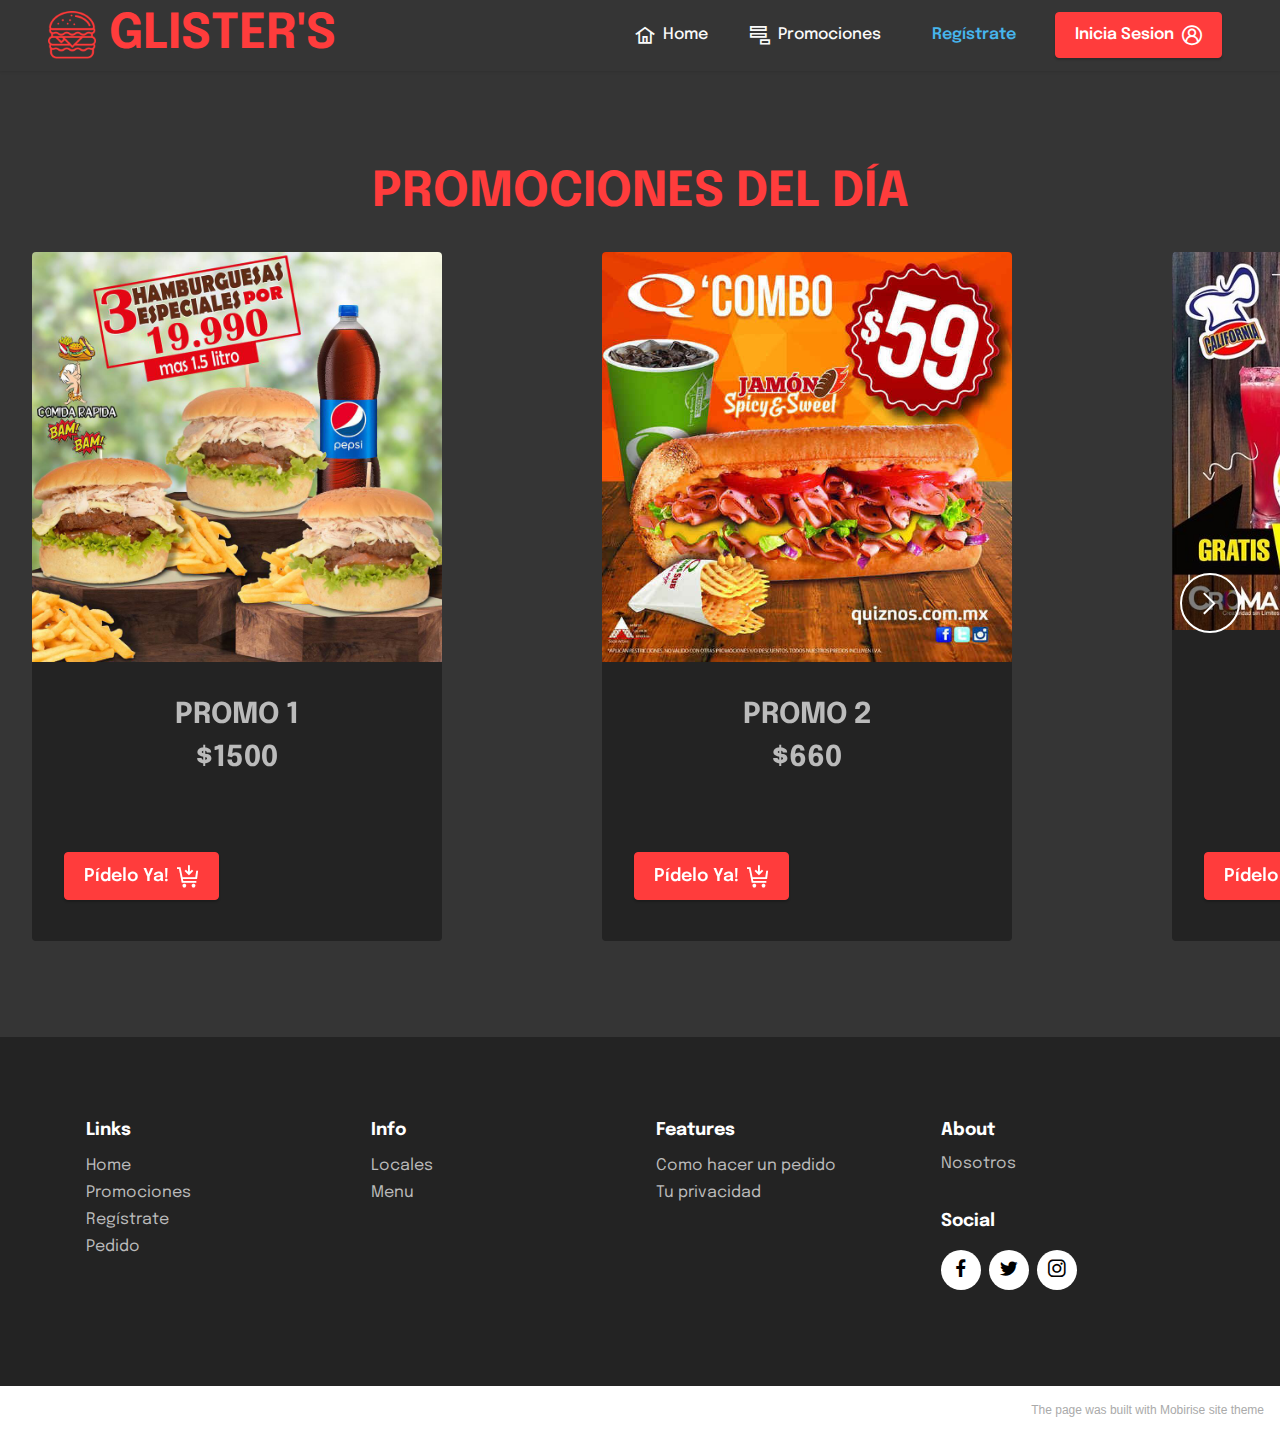
<file: promocion.html>
<!DOCTYPE html>
<html  >
<head>
  <!-- Site made with Mobirise Website Builder v5.5.0, https://mobirise.com -->
  <meta charset="UTF-8">
  <meta http-equiv="X-UA-Compatible" content="IE=edge">
  <meta name="generator" content="Mobirise v5.5.0, mobirise.com">
  <meta name="viewport" content="width=device-width, initial-scale=1, minimum-scale=1">
  <link rel="shortcut icon" href="assets/images/hamburguesa-logo.png" type="image/x-icon">
  <meta name="description" content="">
  
  
  <title>PromocionDia</title>
  <link rel="stylesheet" href="assets/web/assets/mobirise-icons2/mobirise2.css">
  <link rel="stylesheet" href="assets/bootstrap/css/bootstrap.min.css">
  <link rel="stylesheet" href="assets/bootstrap/css/bootstrap-grid.min.css">
  <link rel="stylesheet" href="assets/bootstrap/css/bootstrap-reboot.min.css">
  <link rel="stylesheet" href="assets/dropdown/css/style.css">
  <link rel="stylesheet" href="assets/socicon/css/styles.css">
  <link rel="stylesheet" href="assets/theme/css/style.css">
  <link rel="preload" href="https://fonts.googleapis.com/css?family=Epilogue:100,200,300,400,500,600,700,800,900,100i,200i,300i,400i,500i,600i,700i,800i,900i&display=swap" as="style" onload="this.onload=null;this.rel='stylesheet'">
  <noscript><link rel="stylesheet" href="https://fonts.googleapis.com/css?family=Epilogue:100,200,300,400,500,600,700,800,900,100i,200i,300i,400i,500i,600i,700i,800i,900i&display=swap"></noscript>
  <link rel="preload" as="style" href="assets/mobirise/css/mbr-additional.css"><link rel="stylesheet" href="assets/mobirise/css/mbr-additional.css" type="text/css">
  <!-- Global site tag (gtag.js) - Google Analytics -->
<script async src="https://www.googletagmanager.com/gtag/js?id=G-Y10CPJ5PX5"></script>
<script>
  window.dataLayer = window.dataLayer || [];
  function gtag(){dataLayer.push(arguments);}
  gtag('js', new Date());

  gtag('config', 'G-Y10CPJ5PX5');
</script>
  
  <!-- Hotjar Tracking Code for https://ibot20.github.io/MobriseOviedo/ -->
<script>
    (function(h,o,t,j,a,r){
        h.hj=h.hj||function(){(h.hj.q=h.hj.q||[]).push(arguments)};
        h._hjSettings={hjid:2709142,hjsv:6};
        a=o.getElementsByTagName('head')[0];
        r=o.createElement('script');r.async=1;
        r.src=t+h._hjSettings.hjid+j+h._hjSettings.hjsv;
        a.appendChild(r);
    })(window,document,'https://static.hotjar.com/c/hotjar-','.js?sv=');
</script>
  
</head>
<body>
  
  <section data-bs-version="5.1" class="menu menu1 cid-sFGzlAXw3z" once="menu" id="menu1-a">
    

    <nav class="navbar navbar-dropdown navbar-expand-lg">
        <div class="container-fluid">
            <div class="navbar-brand">
                <span class="navbar-logo">
                    <a href="index.html">
                        <img src="assets/images/hamburguesa-logo.png" alt="Mobirise" style="height: 3rem;">
                    </a>
                </span>
                <span class="navbar-caption-wrap"><a class="navbar-caption text-primary display-2" href="index.html">GLISTER'S</a></span>
            </div>
            <button class="navbar-toggler" type="button" data-toggle="collapse" data-bs-toggle="collapse" data-target="#navbarSupportedContent" data-bs-target="#navbarSupportedContent" aria-controls="navbarNavAltMarkup" aria-expanded="false" aria-label="Toggle navigation">
                <div class="hamburger">
                    <span></span>
                    <span></span>
                    <span></span>
                    <span></span>
                </div>
            </button>
            <div class="collapse navbar-collapse" id="navbarSupportedContent">
                <ul class="navbar-nav nav-dropdown" data-app-modern-menu="true"><li class="nav-item"><a class="nav-link link text-white text-primary display-4" href="index.html"><span class="mobi-mbri mobi-mbri-home mbr-iconfont mbr-iconfont-btn"></span>Home</a></li><li class="nav-item"><a class="nav-link link text-white text-primary display-4" href="promocion.html"><span class="mobi-mbri mobi-mbri-add-submenu mbr-iconfont mbr-iconfont-btn"></span>Promociones</a></li></ul>
                
                <div class="navbar-buttons mbr-section-btn"><a class="btn btn-info-outline display-4" href="registrate.html">Regístrate</a> <a class="btn btn-primary display-4" href="iniciarSesion.html"><span class="mobi-mbri mobi-mbri-user-2 mbr-iconfont mbr-iconfont-btn"></span>Inicia Sesion</a></div>
            </div>
        </div>
    </nav>
</section>

<section data-bs-version="5.1" class="slider4 mbr-embla cid-sO77IHB4GC" id="slider4-d">
    
    
    <div class="position-relative text-center">
        <div class="mbr-section-head">
            <h4 class="mbr-section-title mbr-fonts-style align-center mb-0 display-2">
                <strong>PROMOCIONES DEL DÍA</strong></h4>
            
        </div>
        <div class="embla mt-4" data-skip-snaps="true" data-align="center" data-contain-scroll="trimSnaps" data-loop="true" data-auto-play-interval="4" data-draggable="true">
            <div class="embla__viewport container-fluid">
                <div class="embla__container">
                    
                    
                    <div class="embla__slide slider-image item active" style="margin-left: 5rem; margin-right: 5rem;">
                        <div class="slide-content">
                            <div class="item-wrapper">
                                <div class="item-img">
                                    <img src="assets/images/338.jpg" data-slide-to="0" data-bs-slide-to="0">
                                </div>
                            </div>
                            <div class="item-content">
                                <h5 class="item-title mbr-fonts-style display-5"><strong>PROMO 1</strong><br><strong>$1500<br></strong><strong><br></strong></h5>
                                
                                
                            </div>
                            <div class="mbr-section-btn item-footer mt-2"><a href="pedido.html" class="btn btn-primary item-btn display-7"><span class="mobi-mbri mobi-mbri-cart-add mbr-iconfont mbr-iconfont-btn"></span>Pídelo Ya!</a></div>
                        </div>
                    </div><div class="embla__slide slider-image item" style="margin-left: 5rem; margin-right: 5rem;">
                        <div class="slide-content">
                            <div class="item-wrapper">
                                <div class="item-img">
                                    <img src="assets/images/quiznos-combo-jamon-spicy-sweet.jpg" data-slide-to="2" data-bs-slide-to="2">
                                </div>
                            </div>
                            <div class="item-content">
                                <h5 class="item-title mbr-fonts-style display-5"><strong>PROMO 2</strong><br><strong>$66</strong><strong>0</strong></h5>
                                
                                
                            </div>
                            <div class="mbr-section-btn item-footer mt-2"><a href="pedido.html" class="btn btn-primary item-btn display-7"><span class="mobi-mbri mobi-mbri-cart-add mbr-iconfont mbr-iconfont-btn"></span>Pídelo Ya!</a></div>
                        </div>
                    </div><div class="embla__slide slider-image item" style="margin-left: 5rem; margin-right: 5rem;">
                        <div class="slide-content">
                            <div class="item-wrapper">
                                <div class="item-img">
                                    <img src="assets/images/promo1.jpg" alt="" data-slide-to="3" data-bs-slide-to="3">
                                </div>
                            </div>
                            <div class="item-content">
                                <h5 class="item-title mbr-fonts-style display-5"><strong>PROMO 3</strong><br><strong>$730<br></strong><strong><br></strong><strong><br></strong></h5>
                                
                                
                            </div>
                            <div class="mbr-section-btn item-footer mt-2"><a href="pedido.html" class="btn btn-primary item-btn display-7"><span class="mobi-mbri mobi-mbri-cart-add mbr-iconfont mbr-iconfont-btn"></span>Pídelo Ya!</a></div>
                        </div>
                    </div>
                    
                </div>
            </div>
            <button class="embla__button embla__button--prev">
                <span class="mobi-mbri mobi-mbri-arrow-prev mbr-iconfont" aria-hidden="true"></span>
                <span class="sr-only visually-hidden visually-hidden">Previous</span>
            </button>
            <button class="embla__button embla__button--next">
                <span class="mobi-mbri mobi-mbri-arrow-next mbr-iconfont" aria-hidden="true"></span>
                <span class="sr-only visually-hidden visually-hidden">Next</span>
            </button>
        </div>
    </div>
</section>

<section data-bs-version="5.1" class="footer1 cid-sFGDg6hy8z" once="footers" id="footer1-b">

    
    
    <div class="container">
        <div class="row mbr-white">
            <div class="col-12 col-md-6 col-lg-3">
                <h5 class="mbr-section-subtitle mbr-fonts-style mb-2 display-7">
                    <strong>Links</strong></h5>
                <ul class="list mbr-fonts-style display-4">
                    <li class="mbr-text item-wrap">Home</li><li class="mbr-text item-wrap">Promociones</li><li class="mbr-text item-wrap">Regístrate<br></li><li class="mbr-text item-wrap">Pedido</li>
                </ul>
            </div>
            <div class="col-12 col-md-6 col-lg-3">
                <h5 class="mbr-section-subtitle mbr-fonts-style mb-2 display-7">
                    <strong>Info</strong></h5>
                <ul class="list mbr-fonts-style display-4">

                    <li class="mbr-text item-wrap">Locales</li><li class="mbr-text item-wrap">Menu</li>
                </ul>
            </div>
            <div class="col-12 col-md-6 col-lg-3">
                <h5 class="mbr-section-subtitle mbr-fonts-style mb-2 display-7">
                    <strong>Features</strong></h5>
                <ul class="list mbr-fonts-style display-4">
                    <li class="mbr-text item-wrap">Como hacer un pedido</li><li class="mbr-text item-wrap">Tu privacidad</li><li class="mbr-text item-wrap"><br></li><li class="mbr-text item-wrap"><br></li>
                </ul>
            </div>
            <div class="col-12 col-md-6 col-lg-3">
                <h5 class="mbr-section-subtitle mbr-fonts-style mb-2 display-7">
                    <strong>About</strong>
                </h5>
                <p class="mbr-text mbr-fonts-style mb-4 display-4">Nosotros</p>
                <h5 class="mbr-section-subtitle mbr-fonts-style mb-3 display-7">
                    <strong>Social</strong>
                </h5>
                <div class="social-row display-7">
                    <div class="soc-item">
                        <a href="https://es-la.facebook.com" target="_blank">
                            <span class="mbr-iconfont socicon-facebook socicon"></span>
                        </a>
                    </div>
                    <div class="soc-item">
                        <a href="https://twitter.com" target="_blank">
                            <span class="mbr-iconfont socicon-twitter socicon"></span>
                        </a>
                    </div>
                    <div class="soc-item">
                        <a href="https://www.instagram.com/?hl=es-la" target="_blank">
                            <span class="mbr-iconfont socicon-instagram socicon"></span>
                        </a>
                    </div>
                    
                </div>
            </div>
            
        </div>
    </div>
</section><section style="background-color: #fff; font-family: -apple-system, BlinkMacSystemFont, 'Segoe UI', 'Roboto', 'Helvetica Neue', Arial, sans-serif; color:#aaa; font-size:12px; padding: 0; align-items: center; display: flex;"><a href="https://mobirise.site/o" style="flex: 1 1; height: 3rem; padding-left: 1rem;"></a><p style="flex: 0 0 auto; margin:0; padding-right:1rem;"><a href="https://mobirise.site/q" style="color:#aaa;">The page</a> was built with Mobirise site theme</p></section><script src="assets/bootstrap/js/bootstrap.bundle.min.js"></script>  <script src="assets/smoothscroll/smooth-scroll.js"></script>  <script src="assets/ytplayer/index.js"></script>  <script src="assets/dropdown/js/navbar-dropdown.js"></script>  <script src="assets/embla/embla.min.js"></script>  <script src="assets/embla/script.js"></script>  <script src="assets/theme/js/script.js"></script>  
  
  
</body>
</html>
</file>
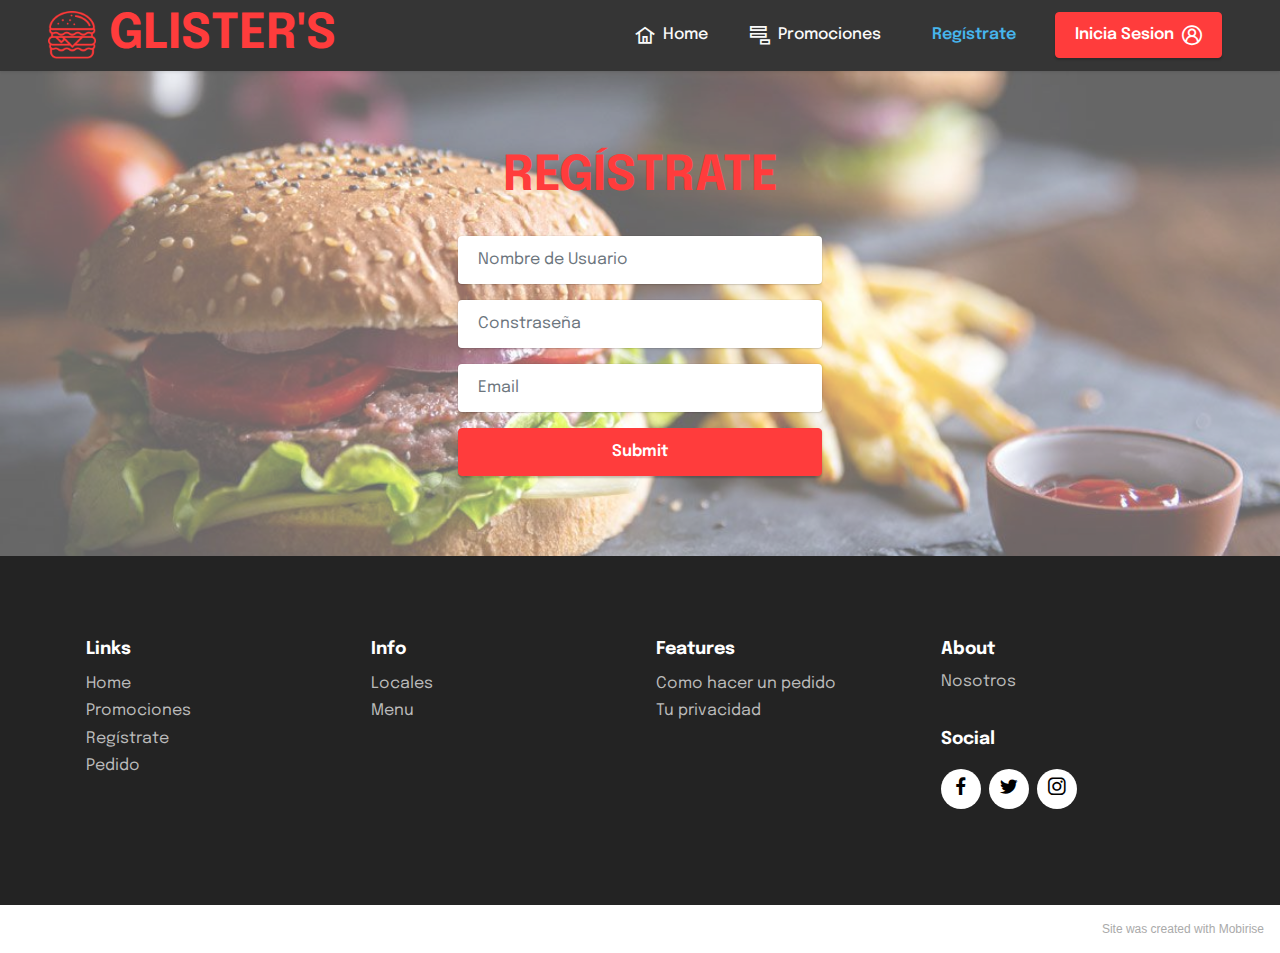
<file: registrate.html>
<!DOCTYPE html>
<html  >
<head>
  <!-- Site made with Mobirise Website Builder v5.5.0, https://mobirise.com -->
  <meta charset="UTF-8">
  <meta http-equiv="X-UA-Compatible" content="IE=edge">
  <meta name="generator" content="Mobirise v5.5.0, mobirise.com">
  <meta name="viewport" content="width=device-width, initial-scale=1, minimum-scale=1">
  <link rel="shortcut icon" href="assets/images/hamburguesa-logo.png" type="image/x-icon">
  <meta name="description" content="">
  
  
  <title>Registrate</title>
  <link rel="stylesheet" href="assets/web/assets/mobirise-icons2/mobirise2.css">
  <link rel="stylesheet" href="assets/bootstrap/css/bootstrap.min.css">
  <link rel="stylesheet" href="assets/bootstrap/css/bootstrap-grid.min.css">
  <link rel="stylesheet" href="assets/bootstrap/css/bootstrap-reboot.min.css">
  <link rel="stylesheet" href="assets/dropdown/css/style.css">
  <link rel="stylesheet" href="assets/socicon/css/styles.css">
  <link rel="stylesheet" href="assets/theme/css/style.css">
  <link rel="preload" href="https://fonts.googleapis.com/css?family=Epilogue:100,200,300,400,500,600,700,800,900,100i,200i,300i,400i,500i,600i,700i,800i,900i&display=swap" as="style" onload="this.onload=null;this.rel='stylesheet'">
  <noscript><link rel="stylesheet" href="https://fonts.googleapis.com/css?family=Epilogue:100,200,300,400,500,600,700,800,900,100i,200i,300i,400i,500i,600i,700i,800i,900i&display=swap"></noscript>
  <link rel="preload" as="style" href="assets/mobirise/css/mbr-additional.css"><link rel="stylesheet" href="assets/mobirise/css/mbr-additional.css" type="text/css">
  <!-- Global site tag (gtag.js) - Google Analytics -->
<script async src="https://www.googletagmanager.com/gtag/js?id=G-Y10CPJ5PX5"></script>
<script>
  window.dataLayer = window.dataLayer || [];
  function gtag(){dataLayer.push(arguments);}
  gtag('js', new Date());

  gtag('config', 'G-Y10CPJ5PX5');
</script>
  
  <!-- Hotjar Tracking Code for https://ibot20.github.io/MobriseOviedo/ -->
<script>
    (function(h,o,t,j,a,r){
        h.hj=h.hj||function(){(h.hj.q=h.hj.q||[]).push(arguments)};
        h._hjSettings={hjid:2709142,hjsv:6};
        a=o.getElementsByTagName('head')[0];
        r=o.createElement('script');r.async=1;
        r.src=t+h._hjSettings.hjid+j+h._hjSettings.hjsv;
        a.appendChild(r);
    })(window,document,'https://static.hotjar.com/c/hotjar-','.js?sv=');
</script>
  
</head>
<body>
  
  <section data-bs-version="5.1" class="menu menu1 cid-sFGzlAXw3z" once="menu" id="menu1-6">
    

    <nav class="navbar navbar-dropdown navbar-expand-lg">
        <div class="container-fluid">
            <div class="navbar-brand">
                <span class="navbar-logo">
                    <a href="index.html">
                        <img src="assets/images/hamburguesa-logo.png" alt="Mobirise" style="height: 3rem;">
                    </a>
                </span>
                <span class="navbar-caption-wrap"><a class="navbar-caption text-primary display-2" href="index.html">GLISTER'S</a></span>
            </div>
            <button class="navbar-toggler" type="button" data-toggle="collapse" data-bs-toggle="collapse" data-target="#navbarSupportedContent" data-bs-target="#navbarSupportedContent" aria-controls="navbarNavAltMarkup" aria-expanded="false" aria-label="Toggle navigation">
                <div class="hamburger">
                    <span></span>
                    <span></span>
                    <span></span>
                    <span></span>
                </div>
            </button>
            <div class="collapse navbar-collapse" id="navbarSupportedContent">
                <ul class="navbar-nav nav-dropdown" data-app-modern-menu="true"><li class="nav-item"><a class="nav-link link text-white text-primary display-4" href="index.html"><span class="mobi-mbri mobi-mbri-home mbr-iconfont mbr-iconfont-btn"></span>Home</a></li><li class="nav-item"><a class="nav-link link text-white text-primary display-4" href="promocion.html"><span class="mobi-mbri mobi-mbri-add-submenu mbr-iconfont mbr-iconfont-btn"></span>Promociones</a></li></ul>
                
                <div class="navbar-buttons mbr-section-btn"><a class="btn btn-info-outline display-4" href="registrate.html">Regístrate</a> <a class="btn btn-primary display-4" href="iniciarSesion.html"><span class="mobi-mbri mobi-mbri-user-2 mbr-iconfont mbr-iconfont-btn"></span>Inicia Sesion</a></div>
            </div>
        </div>
    </nav>
</section>

<section data-bs-version="5.1" class="form6 cid-sO72P5E0MX" id="form6-9">
    
    <div class="mbr-overlay"></div>
    <div class="container">
        <div class="mbr-section-head">
            <h3 class="mbr-section-title mbr-fonts-style align-center mb-0 display-2"><strong>REGÍSTRATE</strong></h3>
            
        </div>
        <div class="row justify-content-center mt-4">
            <div class="col-lg-8 mx-auto mbr-form" data-form-type="formoid">
                <form action="https://mobirise.eu/" method="POST" class="mbr-form form-with-styler mx-auto" data-form-title="Form Name"><input type="hidden" name="email" data-form-email="true" value="ZellfxUKu+U/WYTSPFY3hZgXV93IB7IeLi9BC151ugeqgIMZMpO9EBkACAIZR5pAv6Qabx9DHWLdoz01lIKpuho/P7/ZJO3EcY5WCt90gcUEuOSQkjtXEQKJMixeSrLr">
                    <div class="row">
                        <div hidden="hidden" data-form-alert="" class="alert alert-success col-12">Registrado!</div>
                        <div hidden="hidden" data-form-alert-danger="" class="alert alert-danger col-12">Oops...! some
                            problem!</div>
                    </div>
                    <div class="dragArea row">
                        <div class="col-lg-12 col-md-12 col-sm-12 form-group mb-3" data-for="name">
                            <input type="text" name="name" placeholder="Nombre de Usuario" data-form-field="name" class="form-control" value="" id="name-form6-9">
                        </div>
                        <div class="col-lg-12 col-md-12 col-sm-12 form-group mb-3" data-for="email">
                            <input type="email" name="email" placeholder="Constraseña" data-form-field="email" class="form-control" value="" id="email-form6-9">
                        </div>
                        <div data-for="phone" class="col-lg-12 col-md-12 col-sm-12 form-group mb-3">
                            <input type="tel" name="phone" placeholder="Email" data-form-field="phone" class="form-control" value="" id="phone-form6-9">
                        </div>
                        <div class="col-auto mbr-section-btn align-center">
                            <button type="submit" class="btn btn-primary display-4">Submit</button>
                        </div>
                    </div>
                </form>
            </div>
        </div>
    </div>
</section>

<section data-bs-version="5.1" class="footer1 cid-sFGDg6hy8z" once="footers" id="footer1-7">

    
    
    <div class="container">
        <div class="row mbr-white">
            <div class="col-12 col-md-6 col-lg-3">
                <h5 class="mbr-section-subtitle mbr-fonts-style mb-2 display-7">
                    <strong>Links</strong></h5>
                <ul class="list mbr-fonts-style display-4">
                    <li class="mbr-text item-wrap">Home</li><li class="mbr-text item-wrap">Promociones</li><li class="mbr-text item-wrap">Regístrate<br></li><li class="mbr-text item-wrap">Pedido</li>
                </ul>
            </div>
            <div class="col-12 col-md-6 col-lg-3">
                <h5 class="mbr-section-subtitle mbr-fonts-style mb-2 display-7">
                    <strong>Info</strong></h5>
                <ul class="list mbr-fonts-style display-4">

                    <li class="mbr-text item-wrap">Locales</li><li class="mbr-text item-wrap">Menu</li>
                </ul>
            </div>
            <div class="col-12 col-md-6 col-lg-3">
                <h5 class="mbr-section-subtitle mbr-fonts-style mb-2 display-7">
                    <strong>Features</strong></h5>
                <ul class="list mbr-fonts-style display-4">
                    <li class="mbr-text item-wrap">Como hacer un pedido</li><li class="mbr-text item-wrap">Tu privacidad</li><li class="mbr-text item-wrap"><br></li><li class="mbr-text item-wrap"><br></li>
                </ul>
            </div>
            <div class="col-12 col-md-6 col-lg-3">
                <h5 class="mbr-section-subtitle mbr-fonts-style mb-2 display-7">
                    <strong>About</strong>
                </h5>
                <p class="mbr-text mbr-fonts-style mb-4 display-4">Nosotros</p>
                <h5 class="mbr-section-subtitle mbr-fonts-style mb-3 display-7">
                    <strong>Social</strong>
                </h5>
                <div class="social-row display-7">
                    <div class="soc-item">
                        <a href="https://es-la.facebook.com" target="_blank">
                            <span class="mbr-iconfont socicon-facebook socicon"></span>
                        </a>
                    </div>
                    <div class="soc-item">
                        <a href="https://twitter.com" target="_blank">
                            <span class="mbr-iconfont socicon-twitter socicon"></span>
                        </a>
                    </div>
                    <div class="soc-item">
                        <a href="https://www.instagram.com/?hl=es-la" target="_blank">
                            <span class="mbr-iconfont socicon-instagram socicon"></span>
                        </a>
                    </div>
                    
                </div>
            </div>
            
        </div>
    </div>
</section><section style="background-color: #fff; font-family: -apple-system, BlinkMacSystemFont, 'Segoe UI', 'Roboto', 'Helvetica Neue', Arial, sans-serif; color:#aaa; font-size:12px; padding: 0; align-items: center; display: flex;"><a href="https://mobirise.site/h" style="flex: 1 1; height: 3rem; padding-left: 1rem;"></a><p style="flex: 0 0 auto; margin:0; padding-right:1rem;">Site <a href="https://mobirise.site/f" style="color:#aaa;">was created</a> with Mobirise</p></section><script src="assets/bootstrap/js/bootstrap.bundle.min.js"></script>  <script src="assets/smoothscroll/smooth-scroll.js"></script>  <script src="assets/ytplayer/index.js"></script>  <script src="assets/dropdown/js/navbar-dropdown.js"></script>  <script src="assets/theme/js/script.js"></script>  <script src="assets/formoid/formoid.min.js"></script>  
  
  
</body>
</html>
</file>
<file: assets/web/assets/mobirise-icons2/mobirise2.css>
@font-face {
  font-family: 'Moririse2';
  font-display: swap;
  src:  url('mobirise2.eot?f2bix4');
  src:  url('mobirise2.eot?f2bix4#iefix') format('embedded-opentype'),
    url('mobirise2.ttf?f2bix4') format('truetype'),
    url('mobirise2.woff?f2bix4') format('woff'),
    url('mobirise2.svg?f2bix4#mobirise2') format('svg');
  font-weight: normal;
  font-style: normal;
}

[class^="mobi-"], [class*=" mobi-"] {
  /* use !important to prevent issues with browser extensions that change fonts */
  font-family: 'Moririse2' !important;
  speak: none;
  font-style: normal;
  font-weight: normal;
  font-variant: normal;
  text-transform: none;
  line-height: 1;

  /* Better Font Rendering =========== */
  -webkit-font-smoothing: antialiased;
  -moz-osx-font-smoothing: grayscale;
}

.mobi-mbri-add-submenu:before {
  content: "\e900";
}
.mobi-mbri-alert:before {
  content: "\e901";
}
.mobi-mbri-align-center:before {
  content: "\e902";
}
.mobi-mbri-align-justify:before {
  content: "\e903";
}
.mobi-mbri-align-left:before {
  content: "\e904";
}
.mobi-mbri-align-right:before {
  content: "\e905";
}
.mobi-mbri-android:before {
  content: "\e906";
}
.mobi-mbri-apple:before {
  content: "\e907";
}
.mobi-mbri-arrow-down:before {
  content: "\e908";
}
.mobi-mbri-arrow-next:before {
  content: "\e909";
}
.mobi-mbri-arrow-prev:before {
  content: "\e90a";
}
.mobi-mbri-arrow-up:before {
  content: "\e90b";
}
.mobi-mbri-bold:before {
  content: "\e90c";
}
.mobi-mbri-bookmark:before {
  content: "\e90d";
}
.mobi-mbri-bootstrap:before {
  content: "\e90e";
}
.mobi-mbri-briefcase:before {
  content: "\e90f";
}
.mobi-mbri-browse:before {
  content: "\e910";
}
.mobi-mbri-bulleted-list:before {
  content: "\e911";
}
.mobi-mbri-calendar:before {
  content: "\e912";
}
.mobi-mbri-camera:before {
  content: "\e913";
}
.mobi-mbri-cart-add:before {
  content: "\e914";
}
.mobi-mbri-cart-full:before {
  content: "\e915";
}
.mobi-mbri-cash:before {
  content: "\e916";
}
.mobi-mbri-change-style:before {
  content: "\e917";
}
.mobi-mbri-chat:before {
  content: "\e918";
}
.mobi-mbri-clock:before {
  content: "\e919";
}
.mobi-mbri-close:before {
  content: "\e91a";
}
.mobi-mbri-cloud:before {
  content: "\e91b";
}
.mobi-mbri-code:before {
  content: "\e91c";
}
.mobi-mbri-contact-form:before {
  content: "\e91d";
}
.mobi-mbri-credit-card:before {
  content: "\e91e";
}
.mobi-mbri-cursor-click:before {
  content: "\e91f";
}
.mobi-mbri-cust-feedback:before {
  content: "\e920";
}
.mobi-mbri-database:before {
  content: "\e921";
}
.mobi-mbri-delivery:before {
  content: "\e922";
}
.mobi-mbri-desktop:before {
  content: "\e923";
}
.mobi-mbri-devices:before {
  content: "\e924";
}
.mobi-mbri-down:before {
  content: "\e925";
}
.mobi-mbri-download-2:before {
  content: "\e926";
}
.mobi-mbri-download:before {
  content: "\e927";
}
.mobi-mbri-drag-n-drop-2:before {
  content: "\e928";
}
.mobi-mbri-drag-n-drop:before {
  content: "\e929";
}
.mobi-mbri-edit-2:before {
  content: "\e92a";
}
.mobi-mbri-edit:before {
  content: "\e92b";
}
.mobi-mbri-error:before {
  content: "\e92c";
}
.mobi-mbri-extension:before {
  content: "\e92d";
}
.mobi-mbri-features:before {
  content: "\e92e";
}
.mobi-mbri-file:before {
  content: "\e92f";
}
.mobi-mbri-flag:before {
  content: "\e930";
}
.mobi-mbri-folder:before {
  content: "\e931";
}
.mobi-mbri-gift:before {
  content: "\e932";
}
.mobi-mbri-github:before {
  content: "\e933";
}
.mobi-mbri-globe-2:before {
  content: "\e934";
}
.mobi-mbri-globe:before {
  content: "\e935";
}
.mobi-mbri-growing-chart:before {
  content: "\e936";
}
.mobi-mbri-hearth:before {
  content: "\e937";
}
.mobi-mbri-help:before {
  content: "\e938";
}
.mobi-mbri-home:before {
  content: "\e939";
}
.mobi-mbri-hot-cup:before {
  content: "\e93a";
}
.mobi-mbri-idea:before {
  content: "\e93b";
}
.mobi-mbri-image-gallery:before {
  content: "\e93c";
}
.mobi-mbri-image-slider:before {
  content: "\e93d";
}
.mobi-mbri-info:before {
  content: "\e93e";
}
.mobi-mbri-italic:before {
  content: "\e93f";
}
.mobi-mbri-key:before {
  content: "\e940";
}
.mobi-mbri-laptop:before {
  content: "\e941";
}
.mobi-mbri-layers:before {
  content: "\e942";
}
.mobi-mbri-left-right:before {
  content: "\e943";
}
.mobi-mbri-left:before {
  content: "\e944";
}
.mobi-mbri-letter:before {
  content: "\e945";
}
.mobi-mbri-like:before {
  content: "\e946";
}
.mobi-mbri-link:before {
  content: "\e947";
}
.mobi-mbri-lock:before {
  content: "\e948";
}
.mobi-mbri-login:before {
  content: "\e949";
}
.mobi-mbri-logout:before {
  content: "\e94a";
}
.mobi-mbri-magic-stick:before {
  content: "\e94b";
}
.mobi-mbri-map-pin:before {
  content: "\e94c";
}
.mobi-mbri-menu:before {
  content: "\e94d";
}
.mobi-mbri-mobile-2:before {
  content: "\e94e";
}
.mobi-mbri-mobile-horizontal:before {
  content: "\e94f";
}
.mobi-mbri-mobile:before {
  content: "\e950";
}
.mobi-mbri-mobirise:before {
  content: "\e951";
}
.mobi-mbri-more-horizontal:before {
  content: "\e952";
}
.mobi-mbri-more-vertical:before {
  content: "\e953";
}
.mobi-mbri-music:before {
  content: "\e954";
}
.mobi-mbri-new-file:before {
  content: "\e955";
}
.mobi-mbri-numbered-list:before {
  content: "\e956";
}
.mobi-mbri-opened-folder:before {
  content: "\e957";
}
.mobi-mbri-pages:before {
  content: "\e958";
}
.mobi-mbri-paper-plane:before {
  content: "\e959";
}
.mobi-mbri-paperclip:before {
  content: "\e95a";
}
.mobi-mbri-phone:before {
  content: "\e95b";
}
.mobi-mbri-photo:before {
  content: "\e95c";
}
.mobi-mbri-photos:before {
  content: "\e95d";
}
.mobi-mbri-pin:before {
  content: "\e95e";
}
.mobi-mbri-play:before {
  content: "\e95f";
}
.mobi-mbri-plus:before {
  content: "\e960";
}
.mobi-mbri-preview:before {
  content: "\e961";
}
.mobi-mbri-print:before {
  content: "\e962";
}
.mobi-mbri-protect:before {
  content: "\e963";
}
.mobi-mbri-question:before {
  content: "\e964";
}
.mobi-mbri-quote-left:before {
  content: "\e965";
}
.mobi-mbri-quote-right:before {
  content: "\e966";
}
.mobi-mbri-redo:before {
  content: "\e967";
}
.mobi-mbri-refresh:before {
  content: "\e968";
}
.mobi-mbri-responsive-2:before {
  content: "\e969";
}
.mobi-mbri-responsive:before {
  content: "\e96a";
}
.mobi-mbri-right:before {
  content: "\e96b";
}
.mobi-mbri-rocket:before {
  content: "\e96c";
}
.mobi-mbri-sad-face:before {
  content: "\e96d";
}
.mobi-mbri-sale:before {
  content: "\e96e";
}
.mobi-mbri-save:before {
  content: "\e96f";
}
.mobi-mbri-search:before {
  content: "\e970";
}
.mobi-mbri-setting-2:before {
  content: "\e971";
}
.mobi-mbri-setting-3:before {
  content: "\e972";
}
.mobi-mbri-setting:before {
  content: "\e973";
}
.mobi-mbri-share:before {
  content: "\e974";
}
.mobi-mbri-shopping-bag:before {
  content: "\e975";
}
.mobi-mbri-shopping-basket:before {
  content: "\e976";
}
.mobi-mbri-shopping-cart:before {
  content: "\e977";
}
.mobi-mbri-sites:before {
  content: "\e978";
}
.mobi-mbri-smile-face:before {
  content: "\e979";
}
.mobi-mbri-speed:before {
  content: "\e97a";
}
.mobi-mbri-star:before {
  content: "\e97b";
}
.mobi-mbri-success:before {
  content: "\e97c";
}
.mobi-mbri-sun:before {
  content: "\e97d";
}
.mobi-mbri-sun2:before {
  content: "\e97e";
}
.mobi-mbri-tablet-vertical:before {
  content: "\e97f";
}
.mobi-mbri-tablet:before {
  content: "\e980";
}
.mobi-mbri-target:before {
  content: "\e981";
}
.mobi-mbri-timer:before {
  content: "\e982";
}
.mobi-mbri-to-ftp:before {
  content: "\e983";
}
.mobi-mbri-to-local-drive:before {
  content: "\e984";
}
.mobi-mbri-touch-swipe:before {
  content: "\e985";
}
.mobi-mbri-touch:before {
  content: "\e986";
}
.mobi-mbri-trash:before {
  content: "\e987";
}
.mobi-mbri-underline:before {
  content: "\e988";
}
.mobi-mbri-undo:before {
  content: "\e989";
}
.mobi-mbri-unlink:before {
  content: "\e98a";
}
.mobi-mbri-unlock:before {
  content: "\e98b";
}
.mobi-mbri-up-down:before {
  content: "\e98c";
}
.mobi-mbri-up:before {
  content: "\e98d";
}
.mobi-mbri-update:before {
  content: "\e98e";
}
.mobi-mbri-upload-2:before {
  content: "\e98f";
}
.mobi-mbri-upload:before {
  content: "\e990";
}
.mobi-mbri-user-2:before {
  content: "\e991";
}
.mobi-mbri-user:before {
  content: "\e992";
}
.mobi-mbri-users:before {
  content: "\e993";
}
.mobi-mbri-video-play:before {
  content: "\e994";
}
.mobi-mbri-video:before {
  content: "\e995";
}
.mobi-mbri-watch:before {
  content: "\e996";
}
.mobi-mbri-website-theme-2:before {
  content: "\e997";
}
.mobi-mbri-website-theme:before {
  content: "\e998";
}
.mobi-mbri-wifi:before {
  content: "\e999";
}
.mobi-mbri-windows:before {
  content: "\e99a";
}
.mobi-mbri-zoom-in:before {
  content: "\e99b";
}
.mobi-mbri-zoom-out:before {
  content: "\e99c";
}
</file>
<file: assets/dropdown/css/style.css>
.navbar-dropdown {
  left: 0;
  padding: 0;
  position: absolute;
  right: 0;
  top: 0;
  transition: all 0.45s ease;
  z-index: 1030;
  background: #282828; }
  .navbar-dropdown .navbar-logo {
    margin-right: 0.8rem;
    transition: margin 0.3s ease-in-out;
    vertical-align: middle; }
    .navbar-dropdown .navbar-logo img {
      height: 3.125rem;
      transition: all 0.3s ease-in-out; }
    .navbar-dropdown .navbar-logo.mbr-iconfont {
      font-size: 3.125rem;
      line-height: 3.125rem; }
  .navbar-dropdown .navbar-caption {
    font-weight: 700;
    white-space: normal;
    vertical-align: -4px;
    line-height: 3.125rem !important; }
    .navbar-dropdown .navbar-caption, .navbar-dropdown .navbar-caption:hover {
      color: inherit;
      text-decoration: none; }
  .navbar-dropdown .mbr-iconfont + .navbar-caption {
    vertical-align: -1px; }
  .navbar-dropdown.navbar-fixed-top {
    position: fixed; }
  .navbar-dropdown .navbar-brand span {
    vertical-align: -4px; }
  .navbar-dropdown.bg-color.transparent {
    background: none; }
  .navbar-dropdown.navbar-short .navbar-brand {
    padding: 0.625rem 0; }
    .navbar-dropdown.navbar-short .navbar-brand span {
      vertical-align: -1px; }
  .navbar-dropdown.navbar-short .navbar-caption {
    line-height: 2.375rem !important;
    vertical-align: -2px; }
  .navbar-dropdown.navbar-short .navbar-logo {
    margin-right: 0.5rem; }
    .navbar-dropdown.navbar-short .navbar-logo img {
      height: 2.375rem; }
    .navbar-dropdown.navbar-short .navbar-logo.mbr-iconfont {
      font-size: 2.375rem;
      line-height: 2.375rem; }
  .navbar-dropdown.navbar-short .mbr-table-cell {
    height: 3.625rem; }
  .navbar-dropdown .navbar-close {
    left: 0.6875rem;
    position: fixed;
    top: 0.75rem;
    z-index: 1000; }
  .navbar-dropdown .hamburger-icon {
    content: "";
    display: inline-block;
    vertical-align: middle;
    width: 16px;
    -webkit-box-shadow: 0 -6px 0 1px #282828,0 0 0 1px #282828,0 6px 0 1px #282828;
    -moz-box-shadow: 0 -6px 0 1px #282828,0 0 0 1px #282828,0 6px 0 1px #282828;
    box-shadow: 0 -6px 0 1px #282828,0 0 0 1px #282828,0 6px 0 1px #282828; }

.dropdown-menu .dropdown-toggle[data-toggle="dropdown-submenu"]::after {
  border-bottom: 0.35em solid transparent;
  border-left: 0.35em solid;
  border-right: 0;
  border-top: 0.35em solid transparent;
  margin-left: 0.3rem; }

.dropdown-menu .dropdown-item:focus {
  outline: 0; }

.nav-dropdown {
  font-size: 0.75rem;
  font-weight: 500;
  height: auto !important; }
  .nav-dropdown .nav-btn {
    padding-left: 1rem; }
  .nav-dropdown .link {
    margin: .667em 1.667em;
    font-weight: 500;
    padding: 0;
    transition: color .2s ease-in-out; }
    .nav-dropdown .link.dropdown-toggle {
      margin-right: 2.583em; }
      .nav-dropdown .link.dropdown-toggle::after {
        margin-left: .25rem;
        border-top: 0.35em solid;
        border-right: 0.35em solid transparent;
        border-left: 0.35em solid transparent;
        border-bottom: 0; }
      .nav-dropdown .link.dropdown-toggle[aria-expanded="true"] {
        margin: 0;
        padding: 0.667em 3.263em  0.667em 1.667em; }
  .nav-dropdown .link::after,
  .nav-dropdown .dropdown-item::after {
    color: inherit; }
  .nav-dropdown .btn {
    font-size: 0.75rem;
    font-weight: 700;
    letter-spacing: 0;
    margin-bottom: 0;
    padding-left: 1.25rem;
    padding-right: 1.25rem; }
  .nav-dropdown .dropdown-menu {
    border-radius: 0;
    border: 0;
    left: 0;
    margin: 0;
    padding-bottom: 1.25rem;
    padding-top: 1.25rem;
    position: relative; }
  .nav-dropdown .dropdown-submenu {
    margin-left: 0.125rem;
    top: 0; }
  .nav-dropdown .dropdown-item {
    font-weight: 500;
    line-height: 2;
    padding: 0.3846em 4.615em 0.3846em 1.5385em;
    position: relative;
    transition: color .2s ease-in-out, background-color .2s ease-in-out; }
    .nav-dropdown .dropdown-item::after {
      margin-top: -0.3077em;
      position: absolute;
      right: 1.1538em;
      top: 50%; }
    .nav-dropdown .dropdown-item:focus, .nav-dropdown .dropdown-item:hover {
      background: none; }

@media (max-width: 767px) {
  .nav-dropdown.navbar-toggleable-sm {
    bottom: 0;
    display: none;
    left: 0;
    overflow-x: hidden;
    position: fixed;
    top: 0;
    transform: translateX(-100%);
    -ms-transform: translateX(-100%);
    -webkit-transform: translateX(-100%);
    width: 18.75rem;
    z-index: 999; } }
.nav-dropdown.navbar-toggleable-xl {
  bottom: 0;
  display: none;
  left: 0;
  overflow-x: hidden;
  position: fixed;
  top: 0;
  transform: translateX(-100%);
  -ms-transform: translateX(-100%);
  -webkit-transform: translateX(-100%);
  width: 18.75rem;
  z-index: 999; }

.nav-dropdown-sm {
  display: block !important;
  overflow-x: hidden;
  overflow: auto;
  padding-top: 3.875rem; }
  .nav-dropdown-sm::after {
    content: "";
    display: block;
    height: 3rem;
    width: 100%; }
  .nav-dropdown-sm.collapse.in ~ .navbar-close {
    display: block !important; }
  .nav-dropdown-sm.collapsing, .nav-dropdown-sm.collapse.in {
    transform: translateX(0);
    -ms-transform: translateX(0);
    -webkit-transform: translateX(0);
    transition: all 0.25s ease-out;
    -webkit-transition: all 0.25s ease-out;
    background: #282828; }
  .nav-dropdown-sm.collapsing[aria-expanded="false"] {
    transform: translateX(-100%);
    -ms-transform: translateX(-100%);
    -webkit-transform: translateX(-100%); }
  .nav-dropdown-sm .nav-item {
    display: block;
    margin-left: 0 !important;
    padding-left: 0; }
  .nav-dropdown-sm .link,
  .nav-dropdown-sm .dropdown-item {
    border-top: 1px dotted rgba(255, 255, 255, 0.1);
    font-size: 0.8125rem;
    line-height: 1.6;
    margin: 0 !important;
    padding: 0.875rem 2.4rem 0.875rem 1.5625rem !important;
    position: relative;
    white-space: normal; }
    .nav-dropdown-sm .link:focus, .nav-dropdown-sm .link:hover,
    .nav-dropdown-sm .dropdown-item:focus,
    .nav-dropdown-sm .dropdown-item:hover {
      background: rgba(0, 0, 0, 0.2) !important;
      color: #c0a375; }
  .nav-dropdown-sm .nav-btn {
    position: relative;
    padding: 1.5625rem 1.5625rem 0 1.5625rem; }
    .nav-dropdown-sm .nav-btn::before {
      border-top: 1px dotted rgba(255, 255, 255, 0.1);
      content: "";
      left: 0;
      position: absolute;
      top: 0;
      width: 100%; }
    .nav-dropdown-sm .nav-btn + .nav-btn {
      padding-top: 0.625rem; }
      .nav-dropdown-sm .nav-btn + .nav-btn::before {
        display: none; }
  .nav-dropdown-sm .btn {
    padding: 0.625rem 0; }
  .nav-dropdown-sm .dropdown-toggle[data-toggle="dropdown-submenu"]::after {
    margin-left: .25rem;
    border-top: 0.35em solid;
    border-right: 0.35em solid transparent;
    border-left: 0.35em solid transparent;
    border-bottom: 0; }
  .nav-dropdown-sm .dropdown-toggle[data-toggle="dropdown-submenu"][aria-expanded="true"]::after {
    border-top: 0;
    border-right: 0.35em solid transparent;
    border-left: 0.35em solid transparent;
    border-bottom: 0.35em solid; }
  .nav-dropdown-sm .dropdown-menu {
    margin: 0;
    padding: 0;
    position: relative;
    top: 0;
    left: 0;
    width: 100%;
    border: 0;
    float: none;
    border-radius: 0;
    background: none; }
  .nav-dropdown-sm .dropdown-submenu {
    left: 100%;
    margin-left: 0.125rem;
    margin-top: -1.25rem;
    top: 0; }

.navbar-toggleable-sm .nav-dropdown .dropdown-menu {
  position: absolute; }

.navbar-toggleable-sm .nav-dropdown .dropdown-submenu {
  left: 100%;
  margin-left: 0.125rem;
  margin-top: -1.25rem;
  top: 0; }

.navbar-toggleable-sm.opened .nav-dropdown .dropdown-menu {
  position: relative; }

.navbar-toggleable-sm.opened .nav-dropdown .dropdown-submenu {
  left: 0;
  margin-left: 00rem;
  margin-top: 0rem;
  top: 0; }

.is-builder .nav-dropdown.collapsing {
  transition: none !important; }
</file>
<file: assets/socicon/css/styles.css>
@charset "UTF-8";

@font-face {
  font-family: 'Socicon';
  src:  url('../fonts/socicon.eot');
  src:  url('../fonts/socicon.eot?#iefix') format('embedded-opentype'),
    url('../fonts/socicon.woff2') format('woff2'),
    url('../fonts/socicon.ttf') format('truetype'),
    url('../fonts/socicon.woff') format('woff'),
    url('../fonts/socicon.svg#socicon') format('svg');
  font-weight: normal;
  font-style: normal;
  font-display: swap;
}

[data-icon]:before {
  font-family: "socicon" !important;
  content: attr(data-icon);
  font-style: normal !important;
  font-weight: normal !important;
  font-variant: normal !important;
  text-transform: none !important;
  speak: none;
  line-height: 1;
  -webkit-font-smoothing: antialiased;
  -moz-osx-font-smoothing: grayscale;
}

[class^="socicon-"], [class*=" socicon-"] {
  /* use !important to prevent issues with browser extensions that change fonts */
  font-family: 'Socicon' !important;
  speak: none;
  font-style: normal;
  font-weight: normal;
  font-variant: normal;
  text-transform: none;
  line-height: 1;

  /* Better Font Rendering =========== */
  -webkit-font-smoothing: antialiased;
  -moz-osx-font-smoothing: grayscale;
}

.socicon-eitaa:before {
  content: "\e97c";
}
.socicon-soroush:before {
  content: "\e97d";
}
.socicon-bale:before {
  content: "\e97e";
}
.socicon-zazzle:before {
  content: "\e97b";
}
.socicon-society6:before {
  content: "\e97a";
}
.socicon-redbubble:before {
  content: "\e979";
}
.socicon-avvo:before {
  content: "\e978";
}
.socicon-stitcher:before {
  content: "\e977";
}
.socicon-googlehangouts:before {
  content: "\e974";
}
.socicon-dlive:before {
  content: "\e975";
}
.socicon-vsco:before {
  content: "\e976";
}
.socicon-flipboard:before {
  content: "\e973";
}
.socicon-ubuntu:before {
  content: "\e958";
}
.socicon-artstation:before {
  content: "\e959";
}
.socicon-invision:before {
  content: "\e95a";
}
.socicon-torial:before {
  content: "\e95b";
}
.socicon-collectorz:before {
  content: "\e95c";
}
.socicon-seenthis:before {
  content: "\e95d";
}
.socicon-googleplaymusic:before {
  content: "\e95e";
}
.socicon-debian:before {
  content: "\e95f";
}
.socicon-filmfreeway:before {
  content: "\e960";
}
.socicon-gnome:before {
  content: "\e961";
}
.socicon-itchio:before {
  content: "\e962";
}
.socicon-jamendo:before {
  content: "\e963";
}
.socicon-mix:before {
  content: "\e964";
}
.socicon-sharepoint:before {
  content: "\e965";
}
.socicon-tinder:before {
  content: "\e966";
}
.socicon-windguru:before {
  content: "\e967";
}
.socicon-cdbaby:before {
  content: "\e968";
}
.socicon-elementaryos:before {
  content: "\e969";
}
.socicon-stage32:before {
  content: "\e96a";
}
.socicon-tiktok:before {
  content: "\e96b";
}
.socicon-gitter:before {
  content: "\e96c";
}
.socicon-letterboxd:before {
  content: "\e96d";
}
.socicon-threema:before {
  content: "\e96e";
}
.socicon-splice:before {
  content: "\e96f";
}
.socicon-metapop:before {
  content: "\e970";
}
.socicon-naver:before {
  content: "\e971";
}
.socicon-remote:before {
  content: "\e972";
}
.socicon-internet:before {
  content: "\e957";
}
.socicon-moddb:before {
  content: "\e94b";
}
.socicon-indiedb:before {
  content: "\e94c";
}
.socicon-traxsource:before {
  content: "\e94d";
}
.socicon-gamefor:before {
  content: "\e94e";
}
.socicon-pixiv:before {
  content: "\e94f";
}
.socicon-myanimelist:before {
  content: "\e950";
}
.socicon-blackberry:before {
  content: "\e951";
}
.socicon-wickr:before {
  content: "\e952";
}
.socicon-spip:before {
  content: "\e953";
}
.socicon-napster:before {
  content: "\e954";
}
.socicon-beatport:before {
  content: "\e955";
}
.socicon-hackerone:before {
  content: "\e956";
}
.socicon-hackernews:before {
  content: "\e946";
}
.socicon-smashwords:before {
  content: "\e947";
}
.socicon-kobo:before {
  content: "\e948";
}
.socicon-bookbub:before {
  content: "\e949";
}
.socicon-mailru:before {
  content: "\e94a";
}
.socicon-gitlab:before {
  content: "\e945";
}
.socicon-instructables:before {
  content: "\e944";
}
.socicon-portfolio:before {
  content: "\e943";
}
.socicon-codered:before {
  content: "\e940";
}
.socicon-origin:before {
  content: "\e941";
}
.socicon-nextdoor:before {
  content: "\e942";
}
.socicon-udemy:before {
  content: "\e93f";
}
.socicon-livemaster:before {
  content: "\e93e";
}
.socicon-crunchbase:before {
  content: "\e93b";
}
.socicon-homefy:before {
  content: "\e93c";
}
.socicon-calendly:before {
  content: "\e93d";
}
.socicon-realtor:before {
  content: "\e90f";
}
.socicon-tidal:before {
  content: "\e910";
}
.socicon-qobuz:before {
  content: "\e911";
}
.socicon-natgeo:before {
  content: "\e912";
}
.socicon-mastodon:before {
  content: "\e913";
}
.socicon-unsplash:before {
  content: "\e914";
}
.socicon-homeadvisor:before {
  content: "\e915";
}
.socicon-angieslist:before {
  content: "\e916";
}
.socicon-codepen:before {
  content: "\e917";
}
.socicon-slack:before {
  content: "\e918";
}
.socicon-openaigym:before {
  content: "\e919";
}
.socicon-logmein:before {
  content: "\e91a";
}
.socicon-fiverr:before {
  content: "\e91b";
}
.socicon-gotomeeting:before {
  content: "\e91c";
}
.socicon-aliexpress:before {
  content: "\e91d";
}
.socicon-guru:before {
  content: "\e91e";
}
.socicon-appstore:before {
  content: "\e91f";
}
.socicon-homes:before {
  content: "\e920";
}
.socicon-zoom:before {
  content: "\e921";
}
.socicon-alibaba:before {
  content: "\e922";
}
.socicon-craigslist:before {
  content: "\e923";
}
.socicon-wix:before {
  content: "\e924";
}
.socicon-redfin:before {
  content: "\e925";
}
.socicon-googlecalendar:before {
  content: "\e926";
}
.socicon-shopify:before {
  content: "\e927";
}
.socicon-freelancer:before {
  content: "\e928";
}
.socicon-seedrs:before {
  content: "\e929";
}
.socicon-bing:before {
  content: "\e92a";
}
.socicon-doodle:before {
  content: "\e92b";
}
.socicon-bonanza:before {
  content: "\e92c";
}
.socicon-squarespace:before {
  content: "\e92d";
}
.socicon-toptal:before {
  content: "\e92e";
}
.socicon-gust:before {
  content: "\e92f";
}
.socicon-ask:before {
  content: "\e930";
}
.socicon-trulia:before {
  content: "\e931";
}
.socicon-loomly:before {
  content: "\e932";
}
.socicon-ghost:before {
  content: "\e933";
}
.socicon-upwork:before {
  content: "\e934";
}
.socicon-fundable:before {
  content: "\e935";
}
.socicon-booking:before {
  content: "\e936";
}
.socicon-googlemaps:before {
  content: "\e937";
}
.socicon-zillow:before {
  content: "\e938";
}
.socicon-niconico:before {
  content: "\e939";
}
.socicon-toneden:before {
  content: "\e93a";
}
.socicon-augment:before {
  content: "\e908";
}
.socicon-bitbucket:before {
  content: "\e909";
}
.socicon-fyuse:before {
  content: "\e90a";
}
.socicon-yt-gaming:before {
  content: "\e90b";
}
.socicon-sketchfab:before {
  content: "\e90c";
}
.socicon-mobcrush:before {
  content: "\e90d";
}
.socicon-microsoft:before {
  content: "\e90e";
}
.socicon-pandora:before {
  content: "\e907";
}
.socicon-messenger:before {
  content: "\e906";
}
.socicon-gamewisp:before {
  content: "\e905";
}
.socicon-bloglovin:before {
  content: "\e904";
}
.socicon-tunein:before {
  content: "\e903";
}
.socicon-gamejolt:before {
  content: "\e901";
}
.socicon-trello:before {
  content: "\e902";
}
.socicon-spreadshirt:before {
  content: "\e900";
}
.socicon-500px:before {
  content: "\e000";
}
.socicon-8tracks:before {
  content: "\e001";
}
.socicon-airbnb:before {
  content: "\e002";
}
.socicon-alliance:before {
  content: "\e003";
}
.socicon-amazon:before {
  content: "\e004";
}
.socicon-amplement:before {
  content: "\e005";
}
.socicon-android:before {
  content: "\e006";
}
.socicon-angellist:before {
  content: "\e007";
}
.socicon-apple:before {
  content: "\e008";
}
.socicon-appnet:before {
  content: "\e009";
}
.socicon-baidu:before {
  content: "\e00a";
}
.socicon-bandcamp:before {
  content: "\e00b";
}
.socicon-battlenet:before {
  content: "\e00c";
}
.socicon-mixer:before {
  content: "\e00d";
}
.socicon-bebee:before {
  content: "\e00e";
}
.socicon-bebo:before {
  content: "\e00f";
}
.socicon-behance:before {
  content: "\e010";
}
.socicon-blizzard:before {
  content: "\e011";
}
.socicon-blogger:before {
  content: "\e012";
}
.socicon-buffer:before {
  content: "\e013";
}
.socicon-chrome:before {
  content: "\e014";
}
.socicon-coderwall:before {
  content: "\e015";
}
.socicon-curse:before {
  content: "\e016";
}
.socicon-dailymotion:before {
  content: "\e017";
}
.socicon-deezer:before {
  content: "\e018";
}
.socicon-delicious:before {
  content: "\e019";
}
.socicon-deviantart:before {
  content: "\e01a";
}
.socicon-diablo:before {
  content: "\e01b";
}
.socicon-digg:before {
  content: "\e01c";
}
.socicon-discord:before {
  content: "\e01d";
}
.socicon-disqus:before {
  content: "\e01e";
}
.socicon-douban:before {
  content: "\e01f";
}
.socicon-draugiem:before {
  content: "\e020";
}
.socicon-dribbble:before {
  content: "\e021";
}
.socicon-drupal:before {
  content: "\e022";
}
.socicon-ebay:before {
  content: "\e023";
}
.socicon-ello:before {
  content: "\e024";
}
.socicon-endomodo:before {
  content: "\e025";
}
.socicon-envato:before {
  content: "\e026";
}
.socicon-etsy:before {
  content: "\e027";
}
.socicon-facebook:before {
  content: "\e028";
}
.socicon-feedburner:before {
  content: "\e029";
}
.socicon-filmweb:before {
  content: "\e02a";
}
.socicon-firefox:before {
  content: "\e02b";
}
.socicon-flattr:before {
  content: "\e02c";
}
.socicon-flickr:before {
  content: "\e02d";
}
.socicon-formulr:before {
  content: "\e02e";
}
.socicon-forrst:before {
  content: "\e02f";
}
.socicon-foursquare:before {
  content: "\e030";
}
.socicon-friendfeed:before {
  content: "\e031";
}
.socicon-github:before {
  content: "\e032";
}
.socicon-goodreads:before {
  content: "\e033";
}
.socicon-google:before {
  content: "\e034";
}
.socicon-googlescholar:before {
  content: "\e035";
}
.socicon-googlegroups:before {
  content: "\e036";
}
.socicon-googlephotos:before {
  content: "\e037";
}
.socicon-googleplus:before {
  content: "\e038";
}
.socicon-grooveshark:before {
  content: "\e039";
}
.socicon-hackerrank:before {
  content: "\e03a";
}
.socicon-hearthstone:before {
  content: "\e03b";
}
.socicon-hellocoton:before {
  content: "\e03c";
}
.socicon-heroes:before {
  content: "\e03d";
}
.socicon-smashcast:before {
  content: "\e03e";
}
.socicon-horde:before {
  content: "\e03f";
}
.socicon-houzz:before {
  content: "\e040";
}
.socicon-icq:before {
  content: "\e041";
}
.socicon-identica:before {
  content: "\e042";
}
.socicon-imdb:before {
  content: "\e043";
}
.socicon-instagram:before {
  content: "\e044";
}
.socicon-issuu:before {
  content: "\e045";
}
.socicon-istock:before {
  content: "\e046";
}
.socicon-itunes:before {
  content: "\e047";
}
.socicon-keybase:before {
  content: "\e048";
}
.socicon-lanyrd:before {
  content: "\e049";
}
.socicon-lastfm:before {
  content: "\e04a";
}
.socicon-line:before {
  content: "\e04b";
}
.socicon-linkedin:before {
  content: "\e04c";
}
.socicon-livejournal:before {
  content: "\e04d";
}
.socicon-lyft:before {
  content: "\e04e";
}
.socicon-macos:before {
  content: "\e04f";
}
.socicon-mail:before {
  content: "\e050";
}
.socicon-medium:before {
  content: "\e051";
}
.socicon-meetup:before {
  content: "\e052";
}
.socicon-mixcloud:before {
  content: "\e053";
}
.socicon-modelmayhem:before {
  content: "\e054";
}
.socicon-mumble:before {
  content: "\e055";
}
.socicon-myspace:before {
  content: "\e056";
}
.socicon-newsvine:before {
  content: "\e057";
}
.socicon-nintendo:before {
  content: "\e058";
}
.socicon-npm:before {
  content: "\e059";
}
.socicon-odnoklassniki:before {
  content: "\e05a";
}
.socicon-openid:before {
  content: "\e05b";
}
.socicon-opera:before {
  content: "\e05c";
}
.socicon-outlook:before {
  content: "\e05d";
}
.socicon-overwatch:before {
  content: "\e05e";
}
.socicon-patreon:before {
  content: "\e05f";
}
.socicon-paypal:before {
  content: "\e060";
}
.socicon-periscope:before {
  content: "\e061";
}
.socicon-persona:before {
  content: "\e062";
}
.socicon-pinterest:before {
  content: "\e063";
}
.socicon-play:before {
  content: "\e064";
}
.socicon-player:before {
  content: "\e065";
}
.socicon-playstation:before {
  content: "\e066";
}
.socicon-pocket:before {
  content: "\e067";
}
.socicon-qq:before {
  content: "\e068";
}
.socicon-quora:before {
  content: "\e069";
}
.socicon-raidcall:before {
  content: "\e06a";
}
.socicon-ravelry:before {
  content: "\e06b";
}
.socicon-reddit:before {
  content: "\e06c";
}
.socicon-renren:before {
  content: "\e06d";
}
.socicon-researchgate:before {
  content: "\e06e";
}
.socicon-residentadvisor:before {
  content: "\e06f";
}
.socicon-reverbnation:before {
  content: "\e070";
}
.socicon-rss:before {
  content: "\e071";
}
.socicon-sharethis:before {
  content: "\e072";
}
.socicon-skype:before {
  content: "\e073";
}
.socicon-slideshare:before {
  content: "\e074";
}
.socicon-smugmug:before {
  content: "\e075";
}
.socicon-snapchat:before {
  content: "\e076";
}
.socicon-songkick:before {
  content: "\e077";
}
.socicon-soundcloud:before {
  content: "\e078";
}
.socicon-spotify:before {
  content: "\e079";
}
.socicon-stackexchange:before {
  content: "\e07a";
}
.socicon-stackoverflow:before {
  content: "\e07b";
}
.socicon-starcraft:before {
  content: "\e07c";
}
.socicon-stayfriends:before {
  content: "\e07d";
}
.socicon-steam:before {
  content: "\e07e";
}
.socicon-storehouse:before {
  content: "\e07f";
}
.socicon-strava:before {
  content: "\e080";
}
.socicon-streamjar:before {
  content: "\e081";
}
.socicon-stumbleupon:before {
  content: "\e082";
}
.socicon-swarm:before {
  content: "\e083";
}
.socicon-teamspeak:before {
  content: "\e084";
}
.socicon-teamviewer:before {
  content: "\e085";
}
.socicon-technorati:before {
  content: "\e086";
}
.socicon-telegram:before {
  content: "\e087";
}
.socicon-tripadvisor:before {
  content: "\e088";
}
.socicon-tripit:before {
  content: "\e089";
}
.socicon-triplej:before {
  content: "\e08a";
}
.socicon-tumblr:before {
  content: "\e08b";
}
.socicon-twitch:before {
  content: "\e08c";
}
.socicon-twitter:before {
  content: "\e08d";
}
.socicon-uber:before {
  content: "\e08e";
}
.socicon-ventrilo:before {
  content: "\e08f";
}
.socicon-viadeo:before {
  content: "\e090";
}
.socicon-viber:before {
  content: "\e091";
}
.socicon-viewbug:before {
  content: "\e092";
}
.socicon-vimeo:before {
  content: "\e093";
}
.socicon-vine:before {
  content: "\e094";
}
.socicon-vkontakte:before {
  content: "\e095";
}
.socicon-warcraft:before {
  content: "\e096";
}
.socicon-wechat:before {
  content: "\e097";
}
.socicon-weibo:before {
  content: "\e098";
}
.socicon-whatsapp:before {
  content: "\e099";
}
.socicon-wikipedia:before {
  content: "\e09a";
}
.socicon-windows:before {
  content: "\e09b";
}
.socicon-wordpress:before {
  content: "\e09c";
}
.socicon-wykop:before {
  content: "\e09d";
}
.socicon-xbox:before {
  content: "\e09e";
}
.socicon-xing:before {
  content: "\e09f";
}
.socicon-yahoo:before {
  content: "\e0a0";
}
.socicon-yammer:before {
  content: "\e0a1";
}
.socicon-yandex:before {
  content: "\e0a2";
}
.socicon-yelp:before {
  content: "\e0a3";
}
.socicon-younow:before {
  content: "\e0a4";
}
.socicon-youtube:before {
  content: "\e0a5";
}
.socicon-zapier:before {
  content: "\e0a6";
}
.socicon-zerply:before {
  content: "\e0a7";
}
.socicon-zomato:before {
  content: "\e0a8";
}
.socicon-zynga:before {
  content: "\e0a9";
}
</file>
<file: assets/theme/css/style.css>
@charset "UTF-8";
section {
  background-color: #ffffff;
}

body {
  font-style: normal;
  line-height: 1.5;
  font-weight: 400;
  color: #232323;
  position: relative;
}

button {
  background-color: transparent;
  border-color: transparent;
}

section,
.container,
.container-fluid {
  position: relative;
  word-wrap: break-word;
}

a.mbr-iconfont:hover {
  text-decoration: none;
}

.article .lead p,
.article .lead ul,
.article .lead ol,
.article .lead pre,
.article .lead blockquote {
  margin-bottom: 0;
}

a {
  font-style: normal;
  font-weight: 400;
  cursor: pointer;
}
a, a:hover {
  text-decoration: none;
}

.mbr-section-title {
  font-style: normal;
  line-height: 1.3;
}

.mbr-section-subtitle {
  line-height: 1.3;
}

.mbr-text {
  font-style: normal;
  line-height: 1.7;
}

h1,
h2,
h3,
h4,
h5,
h6,
.display-1,
.display-2,
.display-4,
.display-5,
.display-7,
span,
p,
a {
  line-height: 1;
  word-break: break-word;
  word-wrap: break-word;
  font-weight: 400;
}

b,
strong {
  font-weight: bold;
}

input:-webkit-autofill, input:-webkit-autofill:hover, input:-webkit-autofill:focus, input:-webkit-autofill:active {
  transition-delay: 9999s;
  -webkit-transition-property: background-color, color;
  transition-property: background-color, color;
}

textarea[type=hidden] {
  display: none;
}

section {
  background-position: 50% 50%;
  background-repeat: no-repeat;
  background-size: cover;
}
section .mbr-background-video,
section .mbr-background-video-preview {
  position: absolute;
  bottom: 0;
  left: 0;
  right: 0;
  top: 0;
}

.hidden {
  visibility: hidden;
}

.mbr-z-index20 {
  z-index: 20;
}

/*! Base colors */
.mbr-white {
  color: #ffffff;
}

.mbr-black {
  color: #111111;
}

.mbr-bg-white {
  background-color: #ffffff;
}

.mbr-bg-black {
  background-color: #000000;
}

/*! Text-aligns */
.align-left {
  text-align: left;
}

.align-center {
  text-align: center;
}

.align-right {
  text-align: right;
}

/*! Font-weight  */
.mbr-light {
  font-weight: 300;
}

.mbr-regular {
  font-weight: 400;
}

.mbr-semibold {
  font-weight: 500;
}

.mbr-bold {
  font-weight: 700;
}

/*! Media  */
.media-content {
  flex-basis: 100%;
}

.media-container-row {
  display: flex;
  flex-direction: row;
  flex-wrap: wrap;
  justify-content: center;
  align-content: center;
  align-items: start;
}
.media-container-row .media-size-item {
  width: 400px;
}

.media-container-column {
  display: flex;
  flex-direction: column;
  flex-wrap: wrap;
  justify-content: center;
  align-content: center;
  align-items: stretch;
}
.media-container-column > * {
  width: 100%;
}

@media (min-width: 992px) {
  .media-container-row {
    flex-wrap: nowrap;
  }
}
figure {
  margin-bottom: 0;
  overflow: hidden;
}

figure[mbr-media-size] {
  transition: width 0.1s;
}

img,
iframe {
  display: block;
  width: 100%;
}

.card {
  background-color: transparent;
  border: none;
}

.card-box {
  width: 100%;
}

.card-img {
  text-align: center;
  flex-shrink: 0;
  -webkit-flex-shrink: 0;
}

.media {
  max-width: 100%;
  margin: 0 auto;
}

.mbr-figure {
  align-self: center;
}

.media-container > div {
  max-width: 100%;
}

.mbr-figure img,
.card-img img {
  width: 100%;
}

@media (max-width: 991px) {
  .media-size-item {
    width: auto !important;
  }

  .media {
    width: auto;
  }

  .mbr-figure {
    width: 100% !important;
  }
}
/*! Buttons */
.mbr-section-btn {
  margin-left: -0.6rem;
  margin-right: -0.6rem;
  font-size: 0;
}

.btn {
  font-weight: 600;
  border-width: 1px;
  font-style: normal;
  margin: 0.6rem 0.6rem;
  white-space: normal;
  transition: all 0.2s ease-in-out;
  display: inline-flex;
  align-items: center;
  justify-content: center;
  word-break: break-word;
}

.btn-sm {
  font-weight: 600;
  letter-spacing: 0px;
  transition: all 0.3s ease-in-out;
}

.btn-md {
  font-weight: 600;
  letter-spacing: 0px;
  transition: all 0.3s ease-in-out;
}

.btn-lg {
  font-weight: 600;
  letter-spacing: 0px;
  transition: all 0.3s ease-in-out;
}

.btn-form {
  margin: 0;
}
.btn-form:hover {
  cursor: pointer;
}

nav .mbr-section-btn {
  margin-left: 0rem;
  margin-right: 0rem;
}

/*! Btn icon margin */
.btn .mbr-iconfont,
.btn.btn-sm .mbr-iconfont {
  order: 1;
  cursor: pointer;
  margin-left: 0.5rem;
  vertical-align: sub;
}

.btn.btn-md .mbr-iconfont,
.btn.btn-md .mbr-iconfont {
  margin-left: 0.8rem;
}

.mbr-regular {
  font-weight: 400;
}

.mbr-semibold {
  font-weight: 500;
}

.mbr-bold {
  font-weight: 700;
}

[type=submit] {
  -webkit-appearance: none;
}

/*! Full-screen */
.mbr-fullscreen .mbr-overlay {
  min-height: 100vh;
}

.mbr-fullscreen {
  display: flex;
  display: -moz-flex;
  display: -ms-flex;
  display: -o-flex;
  align-items: center;
  min-height: 100vh;
  padding-top: 3rem;
  padding-bottom: 3rem;
}

/*! Map */
.map {
  height: 25rem;
  position: relative;
}
.map iframe {
  width: 100%;
  height: 100%;
}

/*! Scroll to top arrow */
.mbr-arrow-up {
  bottom: 25px;
  right: 90px;
  position: fixed;
  text-align: right;
  z-index: 5000;
  color: #ffffff;
  font-size: 22px;
}

.mbr-arrow-up a {
  background: rgba(0, 0, 0, 0.2);
  border-radius: 50%;
  color: #fff;
  display: inline-block;
  height: 60px;
  width: 60px;
  border: 2px solid #fff;
  outline-style: none !important;
  position: relative;
  text-decoration: none;
  transition: all 0.3s ease-in-out;
  cursor: pointer;
  text-align: center;
}
.mbr-arrow-up a:hover {
  background-color: rgba(0, 0, 0, 0.4);
}
.mbr-arrow-up a i {
  line-height: 60px;
}

.mbr-arrow-up-icon {
  display: block;
  color: #fff;
}

.mbr-arrow-up-icon::before {
  content: "›";
  display: inline-block;
  font-family: serif;
  font-size: 22px;
  line-height: 1;
  font-style: normal;
  position: relative;
  top: 6px;
  left: -4px;
  transform: rotate(-90deg);
}

/*! Arrow Down */
.mbr-arrow {
  position: absolute;
  bottom: 45px;
  left: 50%;
  width: 60px;
  height: 60px;
  cursor: pointer;
  background-color: rgba(80, 80, 80, 0.5);
  border-radius: 50%;
  transform: translateX(-50%);
}
@media (max-width: 767px) {
  .mbr-arrow {
    display: none;
  }
}
.mbr-arrow > a {
  display: inline-block;
  text-decoration: none;
  outline-style: none;
  -webkit-animation: arrowdown 1.7s ease-in-out infinite;
          animation: arrowdown 1.7s ease-in-out infinite;
  color: #ffffff;
}
.mbr-arrow > a > i {
  position: absolute;
  top: -2px;
  left: 15px;
  font-size: 2rem;
}

#scrollToTop a i::before {
  content: "";
  position: absolute;
  display: block;
  border-bottom: 2.5px solid #fff;
  border-left: 2.5px solid #fff;
  width: 27.8%;
  height: 27.8%;
  left: 50%;
  top: 51%;
  transform: translateY(-30%) translateX(-50%) rotate(135deg);
}

@keyframes arrowdown {
  0% {
    transform: translateY(0px);
  }
  50% {
    transform: translateY(-5px);
  }
  100% {
    transform: translateY(0px);
  }
}
@-webkit-keyframes arrowdown {
  0% {
    transform: translateY(0px);
  }
  50% {
    transform: translateY(-5px);
  }
  100% {
    transform: translateY(0px);
  }
}
@media (max-width: 500px) {
  .mbr-arrow-up {
    left: 0;
    right: 0;
    text-align: center;
  }
}
/*Gradients animation*/
@keyframes gradient-animation {
  from {
    background-position: 0% 100%;
    -webkit-animation-timing-function: ease-in-out;
            animation-timing-function: ease-in-out;
  }
  to {
    background-position: 100% 0%;
    -webkit-animation-timing-function: ease-in-out;
            animation-timing-function: ease-in-out;
  }
}
@-webkit-keyframes gradient-animation {
  from {
    background-position: 0% 100%;
    -webkit-animation-timing-function: ease-in-out;
            animation-timing-function: ease-in-out;
  }
  to {
    background-position: 100% 0%;
    -webkit-animation-timing-function: ease-in-out;
            animation-timing-function: ease-in-out;
  }
}
.bg-gradient {
  background-size: 200% 200%;
  animation: gradient-animation 5s infinite alternate;
  -webkit-animation: gradient-animation 5s infinite alternate;
}

.menu .navbar-brand {
  display: -webkit-flex;
}
.menu .navbar-brand span {
  display: flex;
  display: -webkit-flex;
}
.menu .navbar-brand .navbar-caption-wrap {
  display: -webkit-flex;
}
.menu .navbar-brand .navbar-logo img {
  display: -webkit-flex;
  width: auto;
}
@media (min-width: 768px) and (max-width: 991px) {
  .menu .navbar-toggleable-sm .navbar-nav {
    display: -ms-flexbox;
  }
}
@media (max-width: 991px) {
  .menu .navbar-collapse {
    max-height: 93.5vh;
  }
  .menu .navbar-collapse.show {
    overflow: auto;
  }
}
@media (min-width: 992px) {
  .menu .navbar-nav.nav-dropdown {
    display: -webkit-flex;
  }
  .menu .navbar-toggleable-sm .navbar-collapse {
    display: -webkit-flex !important;
  }
  .menu .collapsed .navbar-collapse {
    max-height: 93.5vh;
  }
  .menu .collapsed .navbar-collapse.show {
    overflow: auto;
  }
}
@media (max-width: 767px) {
  .menu .navbar-collapse {
    max-height: 80vh;
  }
}

.nav-link .mbr-iconfont {
  margin-right: 0.5rem;
}

.navbar {
  display: -webkit-flex;
  -webkit-flex-wrap: wrap;
  -webkit-align-items: center;
  -webkit-justify-content: space-between;
}

.navbar-collapse {
  -webkit-flex-basis: 100%;
  -webkit-flex-grow: 1;
  -webkit-align-items: center;
}

.nav-dropdown .link {
  padding: 0.667em 1.667em !important;
  margin: 0 !important;
}

.nav {
  display: -webkit-flex;
  -webkit-flex-wrap: wrap;
}

.row {
  display: -webkit-flex;
  -webkit-flex-wrap: wrap;
}

.justify-content-center {
  -webkit-justify-content: center;
}

.form-inline {
  display: -webkit-flex;
}

.card-wrapper {
  -webkit-flex: 1;
}

.carousel-control {
  z-index: 10;
  display: -webkit-flex;
}

.carousel-controls {
  display: -webkit-flex;
}

.media {
  display: -webkit-flex;
}

.form-group:focus {
  outline: none;
}

.jq-selectbox__select {
  padding: 7px 0;
  position: relative;
}

.jq-selectbox__dropdown {
  overflow: hidden;
  border-radius: 10px;
  position: absolute;
  top: 100%;
  left: 0 !important;
  width: 100% !important;
}

.jq-selectbox__trigger-arrow {
  right: 0;
  transform: translateY(-50%);
}

.jq-selectbox li {
  padding: 1.07em 0.5em;
}

input[type=range] {
  padding-left: 0 !important;
  padding-right: 0 !important;
}

.modal-dialog,
.modal-content {
  height: 100%;
}

.modal-dialog .carousel-inner {
  height: calc(100vh - 1.75rem);
}
@media (max-width: 575px) {
  .modal-dialog .carousel-inner {
    height: calc(100vh - 1rem);
  }
}

.carousel-item {
  text-align: center;
}

.carousel-item img {
  margin: auto;
}

.navbar-toggler {
  align-self: flex-start;
  padding: 0.25rem 0.75rem;
  font-size: 1.25rem;
  line-height: 1;
  background: transparent;
  border: 1px solid transparent;
  border-radius: 0.25rem;
}

.navbar-toggler:focus,
.navbar-toggler:hover {
  text-decoration: none;
  box-shadow: none;
}

.navbar-toggler-icon {
  display: inline-block;
  width: 1.5em;
  height: 1.5em;
  vertical-align: middle;
  content: "";
  background: no-repeat center center;
  background-size: 100% 100%;
}

.navbar-toggler-left {
  position: absolute;
  left: 1rem;
}

.navbar-toggler-right {
  position: absolute;
  right: 1rem;
}

.card-img {
  width: auto;
}

.menu .navbar.collapsed:not(.beta-menu) {
  flex-direction: column;
}

.carousel-item.active,
.carousel-item-next,
.carousel-item-prev {
  display: flex;
}

.note-air-layout .dropup .dropdown-menu,
.note-air-layout .navbar-fixed-bottom .dropdown .dropdown-menu {
  bottom: initial !important;
}

html,
body {
  height: auto;
  min-height: 100vh;
}

.dropup .dropdown-toggle::after {
  display: none;
}

.form-asterisk {
  font-family: initial;
  position: absolute;
  top: -2px;
  font-weight: normal;
}

.form-control-label {
  position: relative;
  cursor: pointer;
  margin-bottom: 0.357em;
  padding: 0;
}

.alert {
  color: #ffffff;
  border-radius: 0;
  border: 0;
  font-size: 1.1rem;
  line-height: 1.5;
  margin-bottom: 1.875rem;
  padding: 1.25rem;
  position: relative;
  text-align: center;
}
.alert.alert-form::after {
  background-color: inherit;
  bottom: -7px;
  content: "";
  display: block;
  height: 14px;
  left: 50%;
  margin-left: -7px;
  position: absolute;
  transform: rotate(45deg);
  width: 14px;
}

.form-control {
  background-color: #ffffff;
  background-clip: border-box;
  color: #232323;
  line-height: 1rem !important;
  height: auto;
  padding: 0.6rem 1.2rem;
  transition: border-color 0.25s ease 0s;
  border: 1px solid transparent !important;
  border-radius: 4px;
  box-shadow: rgba(0, 0, 0, 0.07) 0px 1px 1px 0px, rgba(0, 0, 0, 0.07) 0px 1px 3px 0px, rgba(0, 0, 0, 0.03) 0px 0px 0px 1px;
}
.form-active .form-control:invalid {
  border-color: red;
}

form .row {
  margin-left: -0.6rem;
  margin-right: -0.6rem;
}
form .row [class*=col] {
  padding-left: 0.6rem;
  padding-right: 0.6rem;
}

form .mbr-section-btn {
  margin: 0;
  padding-left: 0.6rem;
  padding-right: 0.6rem;
}

form .btn {
  display: flex;
  padding: 0.6rem 1.2rem;
  margin: 0;
}

form .form-check-input {
  margin-top: 0.5;
}

textarea.form-control {
  line-height: 1.5rem !important;
}

.form-group {
  margin-bottom: 1.2rem;
}

.form-control,
form .btn {
  min-height: 48px;
}

.gdpr-block label span.textGDPR input[name=gdpr] {
  top: 7px;
}

.form-control:focus {
  box-shadow: none;
}

:focus {
  outline: none;
}

.mbr-overlay {
  background-color: #000;
  bottom: 0;
  left: 0;
  opacity: 0.5;
  position: absolute;
  right: 0;
  top: 0;
  z-index: 0;
  pointer-events: none;
}

blockquote {
  font-style: italic;
  padding: 3rem;
  font-size: 1.09rem;
  position: relative;
  border-left: 3px solid;
}

ul,
ol,
pre,
blockquote {
  margin-bottom: 2.3125rem;
}

.mt-4 {
  margin-top: 2rem !important;
}

.mb-4 {
  margin-bottom: 2rem !important;
}

@media (min-width: 992px) {
  .container {
    padding-left: 16px;
    padding-right: 16px;
  }

  .row {
    margin-left: -16px;
    margin-right: -16px;
  }
  .row > [class*=col] {
    padding-left: 16px;
    padding-right: 16px;
  }
}
@media (min-width: 768px) {
  .container-fluid {
    padding-left: 32px;
    padding-right: 32px;
  }
}
@media (min-width: 768px) and (max-width: 991px) {
  .mbr-container {
    padding-left: 32px;
    padding-right: 32px;
  }
}
@media (max-width: 767px) {
  .mbr-container {
    padding-left: 16px;
    padding-right: 16px;
  }
}
.card-wrapper,
.item-wrapper {
  overflow: hidden;
}

.app-video-wrapper > img {
  opacity: 1;
}

.item {
  position: relative;
}

.dropdown-menu .dropdown-menu {
  left: 100%;
}

.dropdown-item + .dropdown-menu {
  display: none;
}

.dropdown-item:hover + .dropdown-menu,
.dropdown-menu:hover {
  display: block;
}.engine {
	position: absolute;
	text-indent: -2400px;
	text-align: center;
	padding: 0;
	top: 0;
	left: -2400px;
}
</file>
<file: assets/mobirise/css/mbr-additional.css>
body {
  font-family: Jost;
}
.display-1 {
  font-family: 'Epilogue', sans-serif;
  font-size: 4.6rem;
  line-height: 1.1;
}
.display-1 > .mbr-iconfont {
  font-size: 5.75rem;
}
.display-2 {
  font-family: 'Epilogue', sans-serif;
  font-size: 3rem;
  line-height: 1.1;
}
.display-2 > .mbr-iconfont {
  font-size: 3.75rem;
}
.display-4 {
  font-family: 'Epilogue', sans-serif;
  font-size: 1rem;
  line-height: 1.5;
}
.display-4 > .mbr-iconfont {
  font-size: 1.25rem;
}
.display-5 {
  font-family: 'Epilogue', sans-serif;
  font-size: 1.8rem;
  line-height: 1.5;
}
.display-5 > .mbr-iconfont {
  font-size: 2.25rem;
}
.display-7 {
  font-family: 'Epilogue', sans-serif;
  font-size: 1.1rem;
  line-height: 1.5;
}
.display-7 > .mbr-iconfont {
  font-size: 1.375rem;
}
/* ---- Fluid typography for mobile devices ---- */
/* 1.4 - font scale ratio ( bootstrap == 1.42857 ) */
/* 100vw - current viewport width */
/* (48 - 20)  48 == 48rem == 768px, 20 == 20rem == 320px(minimal supported viewport) */
/* 0.65 - min scale variable, may vary */
@media (max-width: 992px) {
  .display-1 {
    font-size: 3.68rem;
  }
}
@media (max-width: 768px) {
  .display-1 {
    font-size: 3.22rem;
    font-size: calc( 2.26rem + (4.6 - 2.26) * ((100vw - 20rem) / (48 - 20)));
    line-height: calc( 1.1 * (2.26rem + (4.6 - 2.26) * ((100vw - 20rem) / (48 - 20))));
  }
  .display-2 {
    font-size: 2.4rem;
    font-size: calc( 1.7rem + (3 - 1.7) * ((100vw - 20rem) / (48 - 20)));
    line-height: calc( 1.3 * (1.7rem + (3 - 1.7) * ((100vw - 20rem) / (48 - 20))));
  }
  .display-4 {
    font-size: 0.8rem;
    font-size: calc( 1rem + (1 - 1) * ((100vw - 20rem) / (48 - 20)));
    line-height: calc( 1.4 * (1rem + (1 - 1) * ((100vw - 20rem) / (48 - 20))));
  }
  .display-5 {
    font-size: 1.44rem;
    font-size: calc( 1.28rem + (1.8 - 1.28) * ((100vw - 20rem) / (48 - 20)));
    line-height: calc( 1.4 * (1.28rem + (1.8 - 1.28) * ((100vw - 20rem) / (48 - 20))));
  }
  .display-7 {
    font-size: 0.88rem;
    font-size: calc( 1.0350000000000001rem + (1.1 - 1.0350000000000001) * ((100vw - 20rem) / (48 - 20)));
    line-height: calc( 1.4 * (1.0350000000000001rem + (1.1 - 1.0350000000000001) * ((100vw - 20rem) / (48 - 20))));
  }
}
/* Buttons */
.btn {
  padding: 0.6rem 1.2rem;
  border-radius: 4px;
}
.btn-sm {
  padding: 0.6rem 1.2rem;
  border-radius: 4px;
}
.btn-md {
  padding: 0.6rem 1.2rem;
  border-radius: 4px;
}
.btn-lg {
  padding: 1rem 2.6rem;
  border-radius: 4px;
}
.bg-primary {
  background-color: #ff3c3c !important;
}
.bg-success {
  background-color: #40b0bf !important;
}
.bg-info {
  background-color: #47b5ed !important;
}
.bg-warning {
  background-color: #ffe161 !important;
}
.bg-danger {
  background-color: #ff9966 !important;
}
.btn-primary,
.btn-primary:active {
  background-color: #ff3c3c !important;
  border-color: #ff3c3c !important;
  color: #ffffff !important;
  box-shadow: 0 2px 2px 0 rgba(0, 0, 0, 0.2);
}
.btn-primary:hover,
.btn-primary:focus,
.btn-primary.focus,
.btn-primary.active {
  color: #ffffff !important;
  background-color: #e40000 !important;
  border-color: #e40000 !important;
  box-shadow: 0 2px 5px 0 rgba(0, 0, 0, 0.2);
}
.btn-primary.disabled,
.btn-primary:disabled {
  color: #ffffff !important;
  background-color: #e40000 !important;
  border-color: #e40000 !important;
}
.btn-secondary,
.btn-secondary:active {
  background-color: #dd6d6d !important;
  border-color: #dd6d6d !important;
  color: #ffffff !important;
  box-shadow: 0 2px 2px 0 rgba(0, 0, 0, 0.2);
}
.btn-secondary:hover,
.btn-secondary:focus,
.btn-secondary.focus,
.btn-secondary.active {
  color: #ffffff !important;
  background-color: #c52e2e !important;
  border-color: #c52e2e !important;
  box-shadow: 0 2px 5px 0 rgba(0, 0, 0, 0.2);
}
.btn-secondary.disabled,
.btn-secondary:disabled {
  color: #ffffff !important;
  background-color: #c52e2e !important;
  border-color: #c52e2e !important;
}
.btn-info,
.btn-info:active {
  background-color: #47b5ed !important;
  border-color: #47b5ed !important;
  color: #ffffff !important;
  box-shadow: 0 2px 2px 0 rgba(0, 0, 0, 0.2);
}
.btn-info:hover,
.btn-info:focus,
.btn-info.focus,
.btn-info.active {
  color: #ffffff !important;
  background-color: #148cca !important;
  border-color: #148cca !important;
  box-shadow: 0 2px 5px 0 rgba(0, 0, 0, 0.2);
}
.btn-info.disabled,
.btn-info:disabled {
  color: #ffffff !important;
  background-color: #148cca !important;
  border-color: #148cca !important;
}
.btn-success,
.btn-success:active {
  background-color: #40b0bf !important;
  border-color: #40b0bf !important;
  color: #ffffff !important;
  box-shadow: 0 2px 2px 0 rgba(0, 0, 0, 0.2);
}
.btn-success:hover,
.btn-success:focus,
.btn-success.focus,
.btn-success.active {
  color: #ffffff !important;
  background-color: #2a747e !important;
  border-color: #2a747e !important;
  box-shadow: 0 2px 5px 0 rgba(0, 0, 0, 0.2);
}
.btn-success.disabled,
.btn-success:disabled {
  color: #ffffff !important;
  background-color: #2a747e !important;
  border-color: #2a747e !important;
}
.btn-warning,
.btn-warning:active {
  background-color: #ffe161 !important;
  border-color: #ffe161 !important;
  color: #614f00 !important;
  box-shadow: 0 2px 2px 0 rgba(0, 0, 0, 0.2);
}
.btn-warning:hover,
.btn-warning:focus,
.btn-warning.focus,
.btn-warning.active {
  color: #0a0800 !important;
  background-color: #ffd10a !important;
  border-color: #ffd10a !important;
  box-shadow: 0 2px 5px 0 rgba(0, 0, 0, 0.2);
}
.btn-warning.disabled,
.btn-warning:disabled {
  color: #614f00 !important;
  background-color: #ffd10a !important;
  border-color: #ffd10a !important;
}
.btn-danger,
.btn-danger:active {
  background-color: #ff9966 !important;
  border-color: #ff9966 !important;
  color: #ffffff !important;
  box-shadow: 0 2px 2px 0 rgba(0, 0, 0, 0.2);
}
.btn-danger:hover,
.btn-danger:focus,
.btn-danger.focus,
.btn-danger.active {
  color: #ffffff !important;
  background-color: #ff5f0f !important;
  border-color: #ff5f0f !important;
  box-shadow: 0 2px 5px 0 rgba(0, 0, 0, 0.2);
}
.btn-danger.disabled,
.btn-danger:disabled {
  color: #ffffff !important;
  background-color: #ff5f0f !important;
  border-color: #ff5f0f !important;
}
.btn-white,
.btn-white:active {
  background-color: #fafafa !important;
  border-color: #fafafa !important;
  color: #7a7a7a !important;
  box-shadow: 0 2px 2px 0 rgba(0, 0, 0, 0.2);
}
.btn-white:hover,
.btn-white:focus,
.btn-white.focus,
.btn-white.active {
  color: #4f4f4f !important;
  background-color: #cfcfcf !important;
  border-color: #cfcfcf !important;
  box-shadow: 0 2px 5px 0 rgba(0, 0, 0, 0.2);
}
.btn-white.disabled,
.btn-white:disabled {
  color: #7a7a7a !important;
  background-color: #cfcfcf !important;
  border-color: #cfcfcf !important;
}
.btn-black,
.btn-black:active {
  background-color: #232323 !important;
  border-color: #232323 !important;
  color: #ffffff !important;
  box-shadow: 0 2px 2px 0 rgba(0, 0, 0, 0.2);
}
.btn-black:hover,
.btn-black:focus,
.btn-black.focus,
.btn-black.active {
  color: #ffffff !important;
  background-color: #000000 !important;
  border-color: #000000 !important;
  box-shadow: 0 2px 5px 0 rgba(0, 0, 0, 0.2);
}
.btn-black.disabled,
.btn-black:disabled {
  color: #ffffff !important;
  background-color: #000000 !important;
  border-color: #000000 !important;
}
.btn-primary-outline,
.btn-primary-outline:active {
  background-color: transparent !important;
  border-color: transparent;
  color: #ff3c3c;
}
.btn-primary-outline:hover,
.btn-primary-outline:focus,
.btn-primary-outline.focus,
.btn-primary-outline.active {
  color: #e40000 !important;
  background-color: transparent!important;
  border-color: transparent!important;
  box-shadow: none!important;
}
.btn-primary-outline.disabled,
.btn-primary-outline:disabled {
  color: #ffffff !important;
  background-color: #ff3c3c !important;
  border-color: #ff3c3c !important;
}
.btn-secondary-outline,
.btn-secondary-outline:active {
  background-color: transparent !important;
  border-color: transparent;
  color: #dd6d6d;
}
.btn-secondary-outline:hover,
.btn-secondary-outline:focus,
.btn-secondary-outline.focus,
.btn-secondary-outline.active {
  color: #c52e2e !important;
  background-color: transparent!important;
  border-color: transparent!important;
  box-shadow: none!important;
}
.btn-secondary-outline.disabled,
.btn-secondary-outline:disabled {
  color: #ffffff !important;
  background-color: #dd6d6d !important;
  border-color: #dd6d6d !important;
}
.btn-info-outline,
.btn-info-outline:active {
  background-color: transparent !important;
  border-color: transparent;
  color: #47b5ed;
}
.btn-info-outline:hover,
.btn-info-outline:focus,
.btn-info-outline.focus,
.btn-info-outline.active {
  color: #148cca !important;
  background-color: transparent!important;
  border-color: transparent!important;
  box-shadow: none!important;
}
.btn-info-outline.disabled,
.btn-info-outline:disabled {
  color: #ffffff !important;
  background-color: #47b5ed !important;
  border-color: #47b5ed !important;
}
.btn-success-outline,
.btn-success-outline:active {
  background-color: transparent !important;
  border-color: transparent;
  color: #40b0bf;
}
.btn-success-outline:hover,
.btn-success-outline:focus,
.btn-success-outline.focus,
.btn-success-outline.active {
  color: #2a747e !important;
  background-color: transparent!important;
  border-color: transparent!important;
  box-shadow: none!important;
}
.btn-success-outline.disabled,
.btn-success-outline:disabled {
  color: #ffffff !important;
  background-color: #40b0bf !important;
  border-color: #40b0bf !important;
}
.btn-warning-outline,
.btn-warning-outline:active {
  background-color: transparent !important;
  border-color: transparent;
  color: #ffe161;
}
.btn-warning-outline:hover,
.btn-warning-outline:focus,
.btn-warning-outline.focus,
.btn-warning-outline.active {
  color: #ffd10a !important;
  background-color: transparent!important;
  border-color: transparent!important;
  box-shadow: none!important;
}
.btn-warning-outline.disabled,
.btn-warning-outline:disabled {
  color: #614f00 !important;
  background-color: #ffe161 !important;
  border-color: #ffe161 !important;
}
.btn-danger-outline,
.btn-danger-outline:active {
  background-color: transparent !important;
  border-color: transparent;
  color: #ff9966;
}
.btn-danger-outline:hover,
.btn-danger-outline:focus,
.btn-danger-outline.focus,
.btn-danger-outline.active {
  color: #ff5f0f !important;
  background-color: transparent!important;
  border-color: transparent!important;
  box-shadow: none!important;
}
.btn-danger-outline.disabled,
.btn-danger-outline:disabled {
  color: #ffffff !important;
  background-color: #ff9966 !important;
  border-color: #ff9966 !important;
}
.btn-black-outline,
.btn-black-outline:active {
  background-color: transparent !important;
  border-color: transparent;
  color: #232323;
}
.btn-black-outline:hover,
.btn-black-outline:focus,
.btn-black-outline.focus,
.btn-black-outline.active {
  color: #000000 !important;
  background-color: transparent!important;
  border-color: transparent!important;
  box-shadow: none!important;
}
.btn-black-outline.disabled,
.btn-black-outline:disabled {
  color: #ffffff !important;
  background-color: #232323 !important;
  border-color: #232323 !important;
}
.btn-white-outline,
.btn-white-outline:active {
  background-color: transparent !important;
  border-color: transparent;
  color: #fafafa;
}
.btn-white-outline:hover,
.btn-white-outline:focus,
.btn-white-outline.focus,
.btn-white-outline.active {
  color: #cfcfcf !important;
  background-color: transparent!important;
  border-color: transparent!important;
  box-shadow: none!important;
}
.btn-white-outline.disabled,
.btn-white-outline:disabled {
  color: #7a7a7a !important;
  background-color: #fafafa !important;
  border-color: #fafafa !important;
}
.text-primary {
  color: #ff3c3c !important;
}
.text-secondary {
  color: #dd6d6d !important;
}
.text-success {
  color: #40b0bf !important;
}
.text-info {
  color: #47b5ed !important;
}
.text-warning {
  color: #ffe161 !important;
}
.text-danger {
  color: #ff9966 !important;
}
.text-white {
  color: #fafafa !important;
}
.text-black {
  color: #232323 !important;
}
a.text-primary:hover,
a.text-primary:focus,
a.text-primary.active {
  color: #d50000 !important;
}
a.text-secondary:hover,
a.text-secondary:focus,
a.text-secondary.active {
  color: #b92b2b !important;
}
a.text-success:hover,
a.text-success:focus,
a.text-success.active {
  color: #266a73 !important;
}
a.text-info:hover,
a.text-info:focus,
a.text-info.active {
  color: #1283bc !important;
}
a.text-warning:hover,
a.text-warning:focus,
a.text-warning.active {
  color: #facb00 !important;
}
a.text-danger:hover,
a.text-danger:focus,
a.text-danger.active {
  color: #ff5500 !important;
}
a.text-white:hover,
a.text-white:focus,
a.text-white.active {
  color: #c7c7c7 !important;
}
a.text-black:hover,
a.text-black:focus,
a.text-black.active {
  color: #000000 !important;
}
a[class*="text-"]:not(.nav-link):not(.dropdown-item):not([role]):not(.navbar-caption) {
  position: relative;
  background-image: transparent;
  background-size: 10000px 2px;
  background-repeat: no-repeat;
  background-position: 0px 1.2em;
  background-position: -10000px 1.2em;
}
a[class*="text-"]:not(.nav-link):not(.dropdown-item):not([role]):not(.navbar-caption):hover {
  transition: background-position 2s ease-in-out;
  background-image: linear-gradient(currentColor 50%, currentColor 50%);
  background-position: 0px 1.2em;
}
.nav-tabs .nav-link.active {
  color: #ff3c3c;
}
.nav-tabs .nav-link:not(.active) {
  color: #232323;
}
.alert-success {
  background-color: #70c770;
}
.alert-info {
  background-color: #47b5ed;
}
.alert-warning {
  background-color: #ffe161;
}
.alert-danger {
  background-color: #ff9966;
}
.mbr-gallery-filter li.active .btn {
  background-color: #ff3c3c;
  border-color: #ff3c3c;
  color: #ffffff;
}
.mbr-gallery-filter li.active .btn:focus {
  box-shadow: none;
}
a,
a:hover {
  color: #ff3c3c;
}
.mbr-plan-header.bg-primary .mbr-plan-subtitle,
.mbr-plan-header.bg-primary .mbr-plan-price-desc {
  color: #ffffff;
}
.mbr-plan-header.bg-success .mbr-plan-subtitle,
.mbr-plan-header.bg-success .mbr-plan-price-desc {
  color: #a0d8df;
}
.mbr-plan-header.bg-info .mbr-plan-subtitle,
.mbr-plan-header.bg-info .mbr-plan-price-desc {
  color: #ffffff;
}
.mbr-plan-header.bg-warning .mbr-plan-subtitle,
.mbr-plan-header.bg-warning .mbr-plan-price-desc {
  color: #ffffff;
}
.mbr-plan-header.bg-danger .mbr-plan-subtitle,
.mbr-plan-header.bg-danger .mbr-plan-price-desc {
  color: #ffffff;
}
/* Scroll to top button*/
.scrollToTop_wraper {
  display: none;
}
.form-control {
  font-family: 'Epilogue', sans-serif;
  font-size: 1rem;
  line-height: 1.5;
  font-weight: 400;
}
.form-control > .mbr-iconfont {
  font-size: 1.25rem;
}
.form-control:hover,
.form-control:focus {
  box-shadow: rgba(0, 0, 0, 0.07) 0px 1px 1px 0px, rgba(0, 0, 0, 0.07) 0px 1px 3px 0px, rgba(0, 0, 0, 0.03) 0px 0px 0px 1px;
  border-color: #ff3c3c !important;
}
.form-control:-webkit-input-placeholder {
  font-family: 'Epilogue', sans-serif;
  font-size: 1rem;
  line-height: 1.5;
  font-weight: 400;
}
.form-control:-webkit-input-placeholder > .mbr-iconfont {
  font-size: 1.25rem;
}
blockquote {
  border-color: #ff3c3c;
}
/* Forms */
.jq-selectbox li:hover,
.jq-selectbox li.selected {
  background-color: #ff3c3c;
  color: #ffffff;
}
.jq-number__spin {
  transition: 0.25s ease;
}
.jq-number__spin:hover {
  border-color: #ff3c3c;
}
.jq-selectbox .jq-selectbox__trigger-arrow,
.jq-number__spin.minus:after,
.jq-number__spin.plus:after {
  transition: 0.4s;
  border-top-color: #353535;
  border-bottom-color: #353535;
}
.jq-selectbox:hover .jq-selectbox__trigger-arrow,
.jq-number__spin.minus:hover:after,
.jq-number__spin.plus:hover:after {
  border-top-color: #ff3c3c;
  border-bottom-color: #ff3c3c;
}
.xdsoft_datetimepicker .xdsoft_calendar td.xdsoft_default,
.xdsoft_datetimepicker .xdsoft_calendar td.xdsoft_current,
.xdsoft_datetimepicker .xdsoft_timepicker .xdsoft_time_box > div > div.xdsoft_current {
  color: #ffffff !important;
  background-color: #ff3c3c !important;
  box-shadow: none !important;
}
.xdsoft_datetimepicker .xdsoft_calendar td:hover,
.xdsoft_datetimepicker .xdsoft_timepicker .xdsoft_time_box > div > div:hover {
  color: #ffffff !important;
  background: #dd6d6d !important;
  box-shadow: none !important;
}
.lazy-bg {
  background-image: none !important;
}
.lazy-placeholder:not(section),
.lazy-none {
  display: block;
  position: relative;
  padding-bottom: 56.25%;
  width: 100%;
  height: auto;
}
iframe.lazy-placeholder,
.lazy-placeholder:after {
  content: '';
  position: absolute;
  width: 200px;
  height: 200px;
  background: transparent no-repeat center;
  background-size: contain;
  top: 50%;
  left: 50%;
  transform: translateX(-50%) translateY(-50%);
  background-image: url("data:image/svg+xml;charset=UTF-8,%3csvg width='32' height='32' viewBox='0 0 64 64' xmlns='http://www.w3.org/2000/svg' stroke='%23ff3c3c' %3e%3cg fill='none' fill-rule='evenodd'%3e%3cg transform='translate(16 16)' stroke-width='2'%3e%3ccircle stroke-opacity='.5' cx='16' cy='16' r='16'/%3e%3cpath d='M32 16c0-9.94-8.06-16-16-16'%3e%3canimateTransform attributeName='transform' type='rotate' from='0 16 16' to='360 16 16' dur='1s' repeatCount='indefinite'/%3e%3c/path%3e%3c/g%3e%3c/g%3e%3c/svg%3e");
}
section.lazy-placeholder:after {
  opacity: 0.5;
}
body {
  overflow-x: hidden;
}
a {
  transition: color 0.6s;
}
.cid-sFGzlAXw3z .navbar-dropdown {
  position: relative !important;
}
.cid-sFGzlAXw3z .dropdown-item:before {
  font-family: Moririse2 !important;
  content: "\e966";
  display: inline-block;
  width: 0;
  position: absolute;
  left: 1rem;
  top: 0.5rem;
  margin-right: 0.5rem;
  line-height: 1;
  font-size: inherit;
  vertical-align: middle;
  text-align: center;
  overflow: hidden;
  transform: scale(0, 1);
  transition: all 0.25s ease-in-out;
}
.cid-sFGzlAXw3z .dropdown-menu {
  padding: 0;
  border-radius: 4px;
  box-shadow: 0 1px 3px 0 rgba(0, 0, 0, 0.1);
}
.cid-sFGzlAXw3z .dropdown-item {
  border-bottom: 1px solid #e6e6e6;
}
.cid-sFGzlAXw3z .dropdown-item:hover,
.cid-sFGzlAXw3z .dropdown-item:focus {
  background: #ff3c3c !important;
  color: white !important;
}
.cid-sFGzlAXw3z .dropdown-item:first-child {
  border-top-left-radius: 4px;
  border-top-right-radius: 4px;
}
.cid-sFGzlAXw3z .dropdown-item:last-child {
  border-bottom: none;
  border-bottom-left-radius: 4px;
  border-bottom-right-radius: 4px;
}
.cid-sFGzlAXw3z .nav-dropdown .link {
  padding: 0 0.3em !important;
  margin: 0.667em 1em !important;
}
.cid-sFGzlAXw3z .nav-dropdown .link.dropdown-toggle::after {
  margin-left: 0.5rem;
  margin-top: 0.2rem;
}
.cid-sFGzlAXw3z .nav-link {
  position: relative;
}
.cid-sFGzlAXw3z .container {
  display: flex;
  margin: auto;
}
.cid-sFGzlAXw3z .iconfont-wrapper {
  color: #000000 !important;
  font-size: 1.5rem;
  padding-right: 0.5rem;
}
.cid-sFGzlAXw3z .dropdown-menu,
.cid-sFGzlAXw3z .navbar.opened {
  background: #353535 !important;
}
.cid-sFGzlAXw3z .nav-item:focus,
.cid-sFGzlAXw3z .nav-link:focus {
  outline: none;
}
.cid-sFGzlAXw3z .dropdown .dropdown-menu .dropdown-item {
  width: auto;
  transition: all 0.25s ease-in-out;
}
.cid-sFGzlAXw3z .dropdown .dropdown-menu .dropdown-item::after {
  right: 0.5rem;
}
.cid-sFGzlAXw3z .dropdown .dropdown-menu .dropdown-item .mbr-iconfont {
  margin-right: 0.5rem;
  vertical-align: sub;
}
.cid-sFGzlAXw3z .dropdown .dropdown-menu .dropdown-item .mbr-iconfont:before {
  display: inline-block;
  transform: scale(1, 1);
  transition: all 0.25s ease-in-out;
}
.cid-sFGzlAXw3z .collapsed .dropdown-menu .dropdown-item:before {
  display: none;
}
.cid-sFGzlAXw3z .collapsed .dropdown .dropdown-menu .dropdown-item {
  padding: 0.235em 1.5em 0.235em 1.5em !important;
  transition: none;
  margin: 0 !important;
}
.cid-sFGzlAXw3z .navbar {
  min-height: 70px;
  transition: all 0.3s;
  border-bottom: 1px solid transparent;
  box-shadow: 0 1px 3px 0 rgba(0, 0, 0, 0.1);
  background: #353535;
}
.cid-sFGzlAXw3z .navbar.opened {
  transition: all 0.3s;
}
.cid-sFGzlAXw3z .navbar .dropdown-item {
  padding: 0.5rem 1.8rem;
}
.cid-sFGzlAXw3z .navbar .navbar-logo img {
  width: auto;
}
.cid-sFGzlAXw3z .navbar .navbar-collapse {
  justify-content: flex-end;
  z-index: 1;
}
.cid-sFGzlAXw3z .navbar.collapsed {
  justify-content: center;
}
.cid-sFGzlAXw3z .navbar.collapsed .nav-item .nav-link::before {
  display: none;
}
.cid-sFGzlAXw3z .navbar.collapsed.opened .dropdown-menu {
  top: 0;
}
@media (min-width: 992px) {
  .cid-sFGzlAXw3z .navbar.collapsed.opened:not(.navbar-short) .navbar-collapse {
    max-height: calc(98.5vh - 3rem);
  }
}
.cid-sFGzlAXw3z .navbar.collapsed .dropdown-menu .dropdown-submenu {
  left: 0 !important;
}
.cid-sFGzlAXw3z .navbar.collapsed .dropdown-menu .dropdown-item:after {
  right: auto;
}
.cid-sFGzlAXw3z .navbar.collapsed .dropdown-menu .dropdown-toggle[data-toggle="dropdown-submenu"]:after {
  margin-left: 0.5rem;
  margin-top: 0.2rem;
  border-top: 0.35em solid;
  border-right: 0.35em solid transparent;
  border-left: 0.35em solid transparent;
  border-bottom: 0;
  top: 41%;
}
.cid-sFGzlAXw3z .navbar.collapsed ul.navbar-nav li {
  margin: auto;
}
.cid-sFGzlAXw3z .navbar.collapsed .dropdown-menu .dropdown-item {
  padding: 0.25rem 1.5rem;
  text-align: center;
}
.cid-sFGzlAXw3z .navbar.collapsed .icons-menu {
  padding-left: 0;
  padding-right: 0;
  padding-top: 0.5rem;
  padding-bottom: 0.5rem;
}
@media (max-width: 991px) {
  .cid-sFGzlAXw3z .navbar .nav-item .nav-link::before {
    display: none;
  }
  .cid-sFGzlAXw3z .navbar.opened .dropdown-menu {
    top: 0;
  }
  .cid-sFGzlAXw3z .navbar .dropdown-menu .dropdown-submenu {
    left: 0 !important;
  }
  .cid-sFGzlAXw3z .navbar .dropdown-menu .dropdown-item:after {
    right: auto;
  }
  .cid-sFGzlAXw3z .navbar .dropdown-menu .dropdown-toggle[data-toggle="dropdown-submenu"]:after {
    margin-left: 0.5rem;
    margin-top: 0.2rem;
    border-top: 0.35em solid;
    border-right: 0.35em solid transparent;
    border-left: 0.35em solid transparent;
    border-bottom: 0;
    top: 40%;
  }
  .cid-sFGzlAXw3z .navbar .navbar-logo img {
    height: 3rem !important;
  }
  .cid-sFGzlAXw3z .navbar ul.navbar-nav li {
    margin: auto;
  }
  .cid-sFGzlAXw3z .navbar .dropdown-menu .dropdown-item {
    padding: 0.25rem 1.5rem !important;
    text-align: center;
  }
  .cid-sFGzlAXw3z .navbar .navbar-brand {
    flex-shrink: initial;
    flex-basis: auto;
    word-break: break-word;
    padding-right: 2rem;
  }
  .cid-sFGzlAXw3z .navbar .navbar-toggler {
    flex-basis: auto;
  }
  .cid-sFGzlAXw3z .navbar .icons-menu {
    padding-left: 0;
    padding-top: 0.5rem;
    padding-bottom: 0.5rem;
  }
}
.cid-sFGzlAXw3z .navbar.navbar-short {
  min-height: 60px;
}
.cid-sFGzlAXw3z .navbar.navbar-short .navbar-logo img {
  height: 2.5rem !important;
}
.cid-sFGzlAXw3z .navbar.navbar-short .navbar-brand {
  min-height: 60px;
  padding: 0;
}
.cid-sFGzlAXw3z .navbar-brand {
  min-height: 70px;
  flex-shrink: 0;
  align-items: center;
  margin-right: 0;
  padding: 10px 0;
  transition: all 0.3s;
  word-break: break-word;
  z-index: 1;
}
.cid-sFGzlAXw3z .navbar-brand .navbar-caption {
  line-height: inherit !important;
}
.cid-sFGzlAXw3z .navbar-brand .navbar-logo a {
  outline: none;
}
.cid-sFGzlAXw3z .dropdown-item.active,
.cid-sFGzlAXw3z .dropdown-item:active {
  background-color: transparent;
}
.cid-sFGzlAXw3z .navbar-expand-lg .navbar-nav .nav-link {
  padding: 0;
}
.cid-sFGzlAXw3z .nav-dropdown .link.dropdown-toggle {
  margin-right: 1.667em;
}
.cid-sFGzlAXw3z .nav-dropdown .link.dropdown-toggle[aria-expanded="true"] {
  margin-right: 0;
  padding: 0.667em 1.667em;
}
.cid-sFGzlAXw3z .navbar.navbar-expand-lg .dropdown .dropdown-menu {
  background: #353535;
}
.cid-sFGzlAXw3z .navbar.navbar-expand-lg .dropdown .dropdown-menu .dropdown-submenu {
  margin: 0;
  left: 100%;
}
.cid-sFGzlAXw3z .navbar .dropdown.open > .dropdown-menu {
  display: block;
}
.cid-sFGzlAXw3z ul.navbar-nav {
  flex-wrap: wrap;
}
.cid-sFGzlAXw3z .navbar-buttons {
  text-align: center;
  min-width: 170px;
}
.cid-sFGzlAXw3z button.navbar-toggler {
  outline: none;
  width: 31px;
  height: 20px;
  cursor: pointer;
  transition: all 0.2s;
  position: relative;
  align-self: center;
}
.cid-sFGzlAXw3z button.navbar-toggler .hamburger span {
  position: absolute;
  right: 0;
  width: 30px;
  height: 2px;
  border-right: 5px;
  background-color: #ffffff;
}
.cid-sFGzlAXw3z button.navbar-toggler .hamburger span:nth-child(1) {
  top: 0;
  transition: all 0.2s;
}
.cid-sFGzlAXw3z button.navbar-toggler .hamburger span:nth-child(2) {
  top: 8px;
  transition: all 0.15s;
}
.cid-sFGzlAXw3z button.navbar-toggler .hamburger span:nth-child(3) {
  top: 8px;
  transition: all 0.15s;
}
.cid-sFGzlAXw3z button.navbar-toggler .hamburger span:nth-child(4) {
  top: 16px;
  transition: all 0.2s;
}
.cid-sFGzlAXw3z nav.opened .hamburger span:nth-child(1) {
  top: 8px;
  width: 0;
  opacity: 0;
  right: 50%;
  transition: all 0.2s;
}
.cid-sFGzlAXw3z nav.opened .hamburger span:nth-child(2) {
  transform: rotate(45deg);
  transition: all 0.25s;
}
.cid-sFGzlAXw3z nav.opened .hamburger span:nth-child(3) {
  transform: rotate(-45deg);
  transition: all 0.25s;
}
.cid-sFGzlAXw3z nav.opened .hamburger span:nth-child(4) {
  top: 8px;
  width: 0;
  opacity: 0;
  right: 50%;
  transition: all 0.2s;
}
.cid-sFGzlAXw3z .navbar-dropdown {
  padding: 0 1rem;
}
.cid-sFGzlAXw3z a.nav-link {
  display: flex;
  align-items: center;
  justify-content: center;
}
.cid-sFGzlAXw3z .icons-menu {
  flex-wrap: nowrap;
  display: flex;
  justify-content: center;
  padding-left: 1rem;
  padding-right: 1rem;
  padding-top: 0.3rem;
  text-align: center;
}
@media screen and (-ms-high-contrast: active), (-ms-high-contrast: none) {
  .cid-sFGzlAXw3z .navbar {
    height: 70px;
  }
  .cid-sFGzlAXw3z .navbar.opened {
    height: auto;
  }
  .cid-sFGzlAXw3z .nav-item .nav-link:hover::before {
    width: 175%;
    max-width: calc(100% + 2rem);
    left: -1rem;
  }
}
.cid-sO72P5E0MX {
  padding-top: 5rem;
  padding-bottom: 5rem;
  background-image: url("../../../assets/images/hamburguesa.jpg");
}
.cid-sO72P5E0MX .mbr-overlay {
  background-color: #ffffff;
  opacity: 0.4;
}
@media (min-width: 992px) {
  .cid-sO72P5E0MX form {
    width: 50%;
  }
}
.cid-sO72P5E0MX form .mbr-section-btn {
  text-align: center;
  width: 100%;
}
.cid-sO72P5E0MX form .mbr-section-btn .btn {
  width: 100%;
}
.cid-sO72P5E0MX .mbr-section-title {
  color: #ff3c3c;
}
.cid-sFGDg6hy8z {
  padding-top: 5rem;
  padding-bottom: 5rem;
  background-color: #232323;
}
.cid-sFGDg6hy8z .social-row {
  display: flex;
  flex-wrap: wrap;
}
.cid-sFGDg6hy8z .soc-item {
  display: flex;
  align-items: center;
  justify-content: center;
  border-radius: 50%;
  background-color: white;
  margin-right: 0.5rem;
  margin-bottom: 1rem;
  padding: 0.5rem;
  height: 2.5rem;
  width: 2.5rem;
}
@media (max-width: 767px) {
  .cid-sFGDg6hy8z .row {
    text-align: center;
  }
  .cid-sFGDg6hy8z .social-row {
    justify-content: center;
  }
}
.cid-sFGDg6hy8z .list {
  list-style: none;
  padding-left: 0;
  color: #bbbbbb;
}
@media (max-width: 991px) {
  .cid-sFGDg6hy8z .list {
    margin-bottom: 2rem;
  }
}
@media (min-width: 992px) {
  .cid-sFGDg6hy8z .list {
    margin-bottom: 0rem;
  }
}
.cid-sFGDg6hy8z .mbr-text {
  color: #bbbbbb;
}
.cid-sFGDg6hy8z .mbr-iconfont {
  color: black;
}
.cid-sFGzlAXw3z .navbar-dropdown {
  position: relative !important;
}
.cid-sFGzlAXw3z .dropdown-item:before {
  font-family: Moririse2 !important;
  content: "\e966";
  display: inline-block;
  width: 0;
  position: absolute;
  left: 1rem;
  top: 0.5rem;
  margin-right: 0.5rem;
  line-height: 1;
  font-size: inherit;
  vertical-align: middle;
  text-align: center;
  overflow: hidden;
  transform: scale(0, 1);
  transition: all 0.25s ease-in-out;
}
.cid-sFGzlAXw3z .dropdown-menu {
  padding: 0;
  border-radius: 4px;
  box-shadow: 0 1px 3px 0 rgba(0, 0, 0, 0.1);
}
.cid-sFGzlAXw3z .dropdown-item {
  border-bottom: 1px solid #e6e6e6;
}
.cid-sFGzlAXw3z .dropdown-item:hover,
.cid-sFGzlAXw3z .dropdown-item:focus {
  background: #ff3c3c !important;
  color: white !important;
}
.cid-sFGzlAXw3z .dropdown-item:first-child {
  border-top-left-radius: 4px;
  border-top-right-radius: 4px;
}
.cid-sFGzlAXw3z .dropdown-item:last-child {
  border-bottom: none;
  border-bottom-left-radius: 4px;
  border-bottom-right-radius: 4px;
}
.cid-sFGzlAXw3z .nav-dropdown .link {
  padding: 0 0.3em !important;
  margin: 0.667em 1em !important;
}
.cid-sFGzlAXw3z .nav-dropdown .link.dropdown-toggle::after {
  margin-left: 0.5rem;
  margin-top: 0.2rem;
}
.cid-sFGzlAXw3z .nav-link {
  position: relative;
}
.cid-sFGzlAXw3z .container {
  display: flex;
  margin: auto;
}
.cid-sFGzlAXw3z .iconfont-wrapper {
  color: #000000 !important;
  font-size: 1.5rem;
  padding-right: 0.5rem;
}
.cid-sFGzlAXw3z .dropdown-menu,
.cid-sFGzlAXw3z .navbar.opened {
  background: #353535 !important;
}
.cid-sFGzlAXw3z .nav-item:focus,
.cid-sFGzlAXw3z .nav-link:focus {
  outline: none;
}
.cid-sFGzlAXw3z .dropdown .dropdown-menu .dropdown-item {
  width: auto;
  transition: all 0.25s ease-in-out;
}
.cid-sFGzlAXw3z .dropdown .dropdown-menu .dropdown-item::after {
  right: 0.5rem;
}
.cid-sFGzlAXw3z .dropdown .dropdown-menu .dropdown-item .mbr-iconfont {
  margin-right: 0.5rem;
  vertical-align: sub;
}
.cid-sFGzlAXw3z .dropdown .dropdown-menu .dropdown-item .mbr-iconfont:before {
  display: inline-block;
  transform: scale(1, 1);
  transition: all 0.25s ease-in-out;
}
.cid-sFGzlAXw3z .collapsed .dropdown-menu .dropdown-item:before {
  display: none;
}
.cid-sFGzlAXw3z .collapsed .dropdown .dropdown-menu .dropdown-item {
  padding: 0.235em 1.5em 0.235em 1.5em !important;
  transition: none;
  margin: 0 !important;
}
.cid-sFGzlAXw3z .navbar {
  min-height: 70px;
  transition: all 0.3s;
  border-bottom: 1px solid transparent;
  box-shadow: 0 1px 3px 0 rgba(0, 0, 0, 0.1);
  background: #353535;
}
.cid-sFGzlAXw3z .navbar.opened {
  transition: all 0.3s;
}
.cid-sFGzlAXw3z .navbar .dropdown-item {
  padding: 0.5rem 1.8rem;
}
.cid-sFGzlAXw3z .navbar .navbar-logo img {
  width: auto;
}
.cid-sFGzlAXw3z .navbar .navbar-collapse {
  justify-content: flex-end;
  z-index: 1;
}
.cid-sFGzlAXw3z .navbar.collapsed {
  justify-content: center;
}
.cid-sFGzlAXw3z .navbar.collapsed .nav-item .nav-link::before {
  display: none;
}
.cid-sFGzlAXw3z .navbar.collapsed.opened .dropdown-menu {
  top: 0;
}
@media (min-width: 992px) {
  .cid-sFGzlAXw3z .navbar.collapsed.opened:not(.navbar-short) .navbar-collapse {
    max-height: calc(98.5vh - 3rem);
  }
}
.cid-sFGzlAXw3z .navbar.collapsed .dropdown-menu .dropdown-submenu {
  left: 0 !important;
}
.cid-sFGzlAXw3z .navbar.collapsed .dropdown-menu .dropdown-item:after {
  right: auto;
}
.cid-sFGzlAXw3z .navbar.collapsed .dropdown-menu .dropdown-toggle[data-toggle="dropdown-submenu"]:after {
  margin-left: 0.5rem;
  margin-top: 0.2rem;
  border-top: 0.35em solid;
  border-right: 0.35em solid transparent;
  border-left: 0.35em solid transparent;
  border-bottom: 0;
  top: 41%;
}
.cid-sFGzlAXw3z .navbar.collapsed ul.navbar-nav li {
  margin: auto;
}
.cid-sFGzlAXw3z .navbar.collapsed .dropdown-menu .dropdown-item {
  padding: 0.25rem 1.5rem;
  text-align: center;
}
.cid-sFGzlAXw3z .navbar.collapsed .icons-menu {
  padding-left: 0;
  padding-right: 0;
  padding-top: 0.5rem;
  padding-bottom: 0.5rem;
}
@media (max-width: 991px) {
  .cid-sFGzlAXw3z .navbar .nav-item .nav-link::before {
    display: none;
  }
  .cid-sFGzlAXw3z .navbar.opened .dropdown-menu {
    top: 0;
  }
  .cid-sFGzlAXw3z .navbar .dropdown-menu .dropdown-submenu {
    left: 0 !important;
  }
  .cid-sFGzlAXw3z .navbar .dropdown-menu .dropdown-item:after {
    right: auto;
  }
  .cid-sFGzlAXw3z .navbar .dropdown-menu .dropdown-toggle[data-toggle="dropdown-submenu"]:after {
    margin-left: 0.5rem;
    margin-top: 0.2rem;
    border-top: 0.35em solid;
    border-right: 0.35em solid transparent;
    border-left: 0.35em solid transparent;
    border-bottom: 0;
    top: 40%;
  }
  .cid-sFGzlAXw3z .navbar .navbar-logo img {
    height: 3rem !important;
  }
  .cid-sFGzlAXw3z .navbar ul.navbar-nav li {
    margin: auto;
  }
  .cid-sFGzlAXw3z .navbar .dropdown-menu .dropdown-item {
    padding: 0.25rem 1.5rem !important;
    text-align: center;
  }
  .cid-sFGzlAXw3z .navbar .navbar-brand {
    flex-shrink: initial;
    flex-basis: auto;
    word-break: break-word;
    padding-right: 2rem;
  }
  .cid-sFGzlAXw3z .navbar .navbar-toggler {
    flex-basis: auto;
  }
  .cid-sFGzlAXw3z .navbar .icons-menu {
    padding-left: 0;
    padding-top: 0.5rem;
    padding-bottom: 0.5rem;
  }
}
.cid-sFGzlAXw3z .navbar.navbar-short {
  min-height: 60px;
}
.cid-sFGzlAXw3z .navbar.navbar-short .navbar-logo img {
  height: 2.5rem !important;
}
.cid-sFGzlAXw3z .navbar.navbar-short .navbar-brand {
  min-height: 60px;
  padding: 0;
}
.cid-sFGzlAXw3z .navbar-brand {
  min-height: 70px;
  flex-shrink: 0;
  align-items: center;
  margin-right: 0;
  padding: 10px 0;
  transition: all 0.3s;
  word-break: break-word;
  z-index: 1;
}
.cid-sFGzlAXw3z .navbar-brand .navbar-caption {
  line-height: inherit !important;
}
.cid-sFGzlAXw3z .navbar-brand .navbar-logo a {
  outline: none;
}
.cid-sFGzlAXw3z .dropdown-item.active,
.cid-sFGzlAXw3z .dropdown-item:active {
  background-color: transparent;
}
.cid-sFGzlAXw3z .navbar-expand-lg .navbar-nav .nav-link {
  padding: 0;
}
.cid-sFGzlAXw3z .nav-dropdown .link.dropdown-toggle {
  margin-right: 1.667em;
}
.cid-sFGzlAXw3z .nav-dropdown .link.dropdown-toggle[aria-expanded="true"] {
  margin-right: 0;
  padding: 0.667em 1.667em;
}
.cid-sFGzlAXw3z .navbar.navbar-expand-lg .dropdown .dropdown-menu {
  background: #353535;
}
.cid-sFGzlAXw3z .navbar.navbar-expand-lg .dropdown .dropdown-menu .dropdown-submenu {
  margin: 0;
  left: 100%;
}
.cid-sFGzlAXw3z .navbar .dropdown.open > .dropdown-menu {
  display: block;
}
.cid-sFGzlAXw3z ul.navbar-nav {
  flex-wrap: wrap;
}
.cid-sFGzlAXw3z .navbar-buttons {
  text-align: center;
  min-width: 170px;
}
.cid-sFGzlAXw3z button.navbar-toggler {
  outline: none;
  width: 31px;
  height: 20px;
  cursor: pointer;
  transition: all 0.2s;
  position: relative;
  align-self: center;
}
.cid-sFGzlAXw3z button.navbar-toggler .hamburger span {
  position: absolute;
  right: 0;
  width: 30px;
  height: 2px;
  border-right: 5px;
  background-color: #ffffff;
}
.cid-sFGzlAXw3z button.navbar-toggler .hamburger span:nth-child(1) {
  top: 0;
  transition: all 0.2s;
}
.cid-sFGzlAXw3z button.navbar-toggler .hamburger span:nth-child(2) {
  top: 8px;
  transition: all 0.15s;
}
.cid-sFGzlAXw3z button.navbar-toggler .hamburger span:nth-child(3) {
  top: 8px;
  transition: all 0.15s;
}
.cid-sFGzlAXw3z button.navbar-toggler .hamburger span:nth-child(4) {
  top: 16px;
  transition: all 0.2s;
}
.cid-sFGzlAXw3z nav.opened .hamburger span:nth-child(1) {
  top: 8px;
  width: 0;
  opacity: 0;
  right: 50%;
  transition: all 0.2s;
}
.cid-sFGzlAXw3z nav.opened .hamburger span:nth-child(2) {
  transform: rotate(45deg);
  transition: all 0.25s;
}
.cid-sFGzlAXw3z nav.opened .hamburger span:nth-child(3) {
  transform: rotate(-45deg);
  transition: all 0.25s;
}
.cid-sFGzlAXw3z nav.opened .hamburger span:nth-child(4) {
  top: 8px;
  width: 0;
  opacity: 0;
  right: 50%;
  transition: all 0.2s;
}
.cid-sFGzlAXw3z .navbar-dropdown {
  padding: 0 1rem;
}
.cid-sFGzlAXw3z a.nav-link {
  display: flex;
  align-items: center;
  justify-content: center;
}
.cid-sFGzlAXw3z .icons-menu {
  flex-wrap: nowrap;
  display: flex;
  justify-content: center;
  padding-left: 1rem;
  padding-right: 1rem;
  padding-top: 0.3rem;
  text-align: center;
}
@media screen and (-ms-high-contrast: active), (-ms-high-contrast: none) {
  .cid-sFGzlAXw3z .navbar {
    height: 70px;
  }
  .cid-sFGzlAXw3z .navbar.opened {
    height: auto;
  }
  .cid-sFGzlAXw3z .nav-item .nav-link:hover::before {
    width: 175%;
    max-width: calc(100% + 2rem);
    left: -1rem;
  }
}
.cid-sO6HPSFRMF {
  padding-top: 0rem;
  padding-bottom: 0rem;
  background-color: #fafafa;
}
.cid-sO6HPSFRMF .carousel {
  height: 800px;
}
.cid-sO6HPSFRMF .carousel img {
  width: 100%;
  height: 100%;
  object-fit: cover;
}
.cid-sO6HPSFRMF .carousel-item,
.cid-sO6HPSFRMF .carousel-inner {
  height: 100%;
}
.cid-sO6HPSFRMF .carousel-caption {
  bottom: 40px;
}
.cid-sO6HPSFRMF .mobi-mbri-arrow-next {
  margin-left: 5px;
}
.cid-sO6HPSFRMF .mobi-mbri-arrow-prev {
  margin-right: 5px;
}
.cid-sO6HPSFRMF .carousel-control:hover {
  background: #1b1b1b;
  color: #fff;
  opacity: 1;
}
.cid-sO6HPSFRMF .item-wrapper {
  width: 100%;
}
@media (max-width: 767px) {
  .cid-sO6HPSFRMF .container .carousel-control {
    margin-bottom: 0;
  }
  .cid-sO6HPSFRMF .content-slider-wrap {
    width: 100% !important;
  }
}
.cid-sO6HPSFRMF .container .carousel-indicators {
  margin-bottom: 3px;
}
.cid-sO6HPSFRMF .carousel-control {
  top: 50%;
  width: 60px;
  height: 60px;
  margin-top: -1.5rem;
  font-size: 22px;
  background-color: rgba(0, 0, 0, 0.5);
  border: 2px solid #fff;
  border-radius: 50%;
  transition: all 0.3s;
}
.cid-sO6HPSFRMF .carousel-control.carousel-control-prev {
  left: 0;
  margin-left: 2.5rem;
}
.cid-sO6HPSFRMF .carousel-control.carousel-control-next {
  right: 0;
  margin-right: 2.5rem;
}
@media (max-width: 767px) {
  .cid-sO6HPSFRMF .carousel-control {
    top: auto;
    bottom: 1rem;
  }
}
.cid-sO6HPSFRMF .carousel-indicators {
  position: absolute;
  bottom: 0;
  margin-bottom: 1.5rem !important;
}
.cid-sO6HPSFRMF .carousel-indicators li {
  max-width: 15px;
  height: 15px;
  width: 15px;
  max-height: 15px;
  margin: 3px;
  background-color: rgba(0, 0, 0, 0.5);
  border: 2px solid #fff;
  border-radius: 50%;
  opacity: 0.5;
  transition: all 0.3s;
}
.cid-sO6HPSFRMF .carousel-indicators li.active,
.cid-sO6HPSFRMF .carousel-indicators li:hover {
  opacity: 0.9;
}
.cid-sO6HPSFRMF .carousel-indicators li::after,
.cid-sO6HPSFRMF .carousel-indicators li::before {
  content: none;
}
.cid-sO6HPSFRMF .carousel-indicators.ie-fix {
  left: 50%;
  display: block;
  width: 60%;
  margin-left: -30%;
  text-align: center;
}
@media (max-width: 768px) {
  .cid-sO6HPSFRMF .carousel-indicators {
    display: none !important;
  }
}
.cid-sO6HPSFRMF H5 {
  color: #ff3c3c;
  text-align: center;
}
.cid-sO6HPSFRMF P {
  color: #65c6d4;
}
.cid-sO6J6TPuff {
  padding-top: 6rem;
  padding-bottom: 6rem;
  background-color: #232323;
}
.cid-sO6J6TPuff img,
.cid-sO6J6TPuff .item-img {
  width: 100%;
}
.cid-sO6J6TPuff .item:focus,
.cid-sO6J6TPuff span:focus {
  outline: none;
}
.cid-sO6J6TPuff .item {
  cursor: pointer;
  margin-bottom: 2rem;
  position: relative;
}
.cid-sO6J6TPuff .item-wrapper {
  position: unset;
  border-radius: 4px;
  background: #353535;
  height: 100%;
  display: flex;
  flex-flow: column nowrap;
}
@media (min-width: 992px) {
  .cid-sO6J6TPuff .item-wrapper .item-content {
    padding: 2rem 2rem 0;
  }
  .cid-sO6J6TPuff .item-wrapper .item-footer {
    padding: 0 2rem 2rem;
  }
}
@media (max-width: 991px) {
  .cid-sO6J6TPuff .item-wrapper .item-content {
    padding: 1rem 1rem 0;
  }
  .cid-sO6J6TPuff .item-wrapper .item-footer {
    padding: 0 1rem 1rem;
  }
}
.cid-sO6J6TPuff .mbr-section-btn {
  margin-top: auto !important;
}
.cid-sO6J6TPuff .mbr-section-title {
  color: #ff3c3c;
}
.cid-sO6J6TPuff .mbr-text,
.cid-sO6J6TPuff .mbr-section-btn {
  text-align: center;
}
.cid-sO6J6TPuff .item-title {
  text-align: center;
  color: #bbbbbb;
}
.cid-sO6J6TPuff .item-subtitle {
  text-align: left;
}
.cid-sO6MLvWYb8 {
  padding-top: 6rem;
  padding-bottom: 6rem;
  background-color: #353535;
}
.cid-sO6MLvWYb8 img,
.cid-sO6MLvWYb8 .item-img {
  width: 100%;
}
.cid-sO6MLvWYb8 .item:focus,
.cid-sO6MLvWYb8 span:focus {
  outline: none;
}
.cid-sO6MLvWYb8 .item {
  cursor: pointer;
  margin-bottom: 2rem;
  position: relative;
}
.cid-sO6MLvWYb8 .item-wrapper {
  position: unset;
  border-radius: 4px;
  background: #232323;
  height: 100%;
  display: flex;
  flex-flow: column nowrap;
}
@media (min-width: 992px) {
  .cid-sO6MLvWYb8 .item-wrapper .item-content {
    padding: 2rem 2rem 0;
  }
  .cid-sO6MLvWYb8 .item-wrapper .item-footer {
    padding: 0 2rem 2rem;
  }
}
@media (max-width: 991px) {
  .cid-sO6MLvWYb8 .item-wrapper .item-content {
    padding: 1rem 1rem 0;
  }
  .cid-sO6MLvWYb8 .item-wrapper .item-footer {
    padding: 0 1rem 1rem;
  }
}
.cid-sO6MLvWYb8 .mbr-section-btn {
  margin-top: auto !important;
}
.cid-sO6MLvWYb8 .mbr-section-title {
  color: #ff3c3c;
}
.cid-sO6MLvWYb8 .mbr-text,
.cid-sO6MLvWYb8 .mbr-section-btn {
  text-align: center;
}
.cid-sO6MLvWYb8 .item-title {
  text-align: center;
  color: #bbbbbb;
}
.cid-sO6MLvWYb8 .item-subtitle {
  text-align: left;
}
.cid-sO6XcEayoR {
  padding-top: 5rem;
  padding-bottom: 5rem;
  background: #232323;
}
.cid-sO6XcEayoR .google-map {
  height: 30rem;
  position: relative;
}
.cid-sO6XcEayoR .google-map iframe {
  height: 100%;
  width: 100%;
}
.cid-sO6XcEayoR .google-map [data-state-details] {
  color: #6b6763;
  height: 1.5em;
  margin-top: -0.75em;
  padding-left: 1.25rem;
  padding-right: 1.25rem;
  position: absolute;
  text-align: center;
  top: 50%;
  width: 100%;
}
.cid-sO6XcEayoR .google-map[data-state] {
  background: #e9e5dc;
}
.cid-sO6XcEayoR .google-map[data-state="loading"] [data-state-details] {
  display: none;
}
.cid-sO6XcEayoR .mbr-section-title {
  color: #ff3c3c;
}
.cid-sFGJrLtt3K {
  padding-top: 8rem;
  padding-bottom: 8rem;
  background-color: #353535;
}
.cid-sFGJrLtt3K .mbr-iconfont {
  display: block;
  font-size: 5rem;
  color: #ff3c3c;
  margin-bottom: 2rem;
}
.cid-sFGJrLtt3K .card-wrapper {
  padding: 3rem;
  background: #232323;
  border-radius: 4px;
}
@media (max-width: 992px) {
  .cid-sFGJrLtt3K .card-wrapper {
    margin-bottom: 2rem;
  }
}
@media (max-width: 767px) {
  .cid-sFGJrLtt3K .card-wrapper {
    padding: 3rem 1rem;
  }
}
.cid-sFGJrLtt3K .mbr-section-title {
  color: #ff3c3c;
}
.cid-sFGJrLtt3K .card-title {
  color: #bbbbbb;
}
.cid-sFGJrLtt3K .mbr-text {
  color: #bbbbbb;
}
.cid-sFGJrLtt3K .mbr-section-subtitle {
  color: #bbbbbb;
}
.cid-sFGDg6hy8z {
  padding-top: 5rem;
  padding-bottom: 5rem;
  background-color: #232323;
}
.cid-sFGDg6hy8z .social-row {
  display: flex;
  flex-wrap: wrap;
}
.cid-sFGDg6hy8z .soc-item {
  display: flex;
  align-items: center;
  justify-content: center;
  border-radius: 50%;
  background-color: white;
  margin-right: 0.5rem;
  margin-bottom: 1rem;
  padding: 0.5rem;
  height: 2.5rem;
  width: 2.5rem;
}
@media (max-width: 767px) {
  .cid-sFGDg6hy8z .row {
    text-align: center;
  }
  .cid-sFGDg6hy8z .social-row {
    justify-content: center;
  }
}
.cid-sFGDg6hy8z .list {
  list-style: none;
  padding-left: 0;
  color: #bbbbbb;
}
@media (max-width: 991px) {
  .cid-sFGDg6hy8z .list {
    margin-bottom: 2rem;
  }
}
@media (min-width: 992px) {
  .cid-sFGDg6hy8z .list {
    margin-bottom: 0rem;
  }
}
.cid-sFGDg6hy8z .mbr-text {
  color: #bbbbbb;
}
.cid-sFGDg6hy8z .mbr-iconfont {
  color: black;
}
.cid-sFGzlAXw3z .navbar-dropdown {
  position: relative !important;
}
.cid-sFGzlAXw3z .dropdown-item:before {
  font-family: Moririse2 !important;
  content: "\e966";
  display: inline-block;
  width: 0;
  position: absolute;
  left: 1rem;
  top: 0.5rem;
  margin-right: 0.5rem;
  line-height: 1;
  font-size: inherit;
  vertical-align: middle;
  text-align: center;
  overflow: hidden;
  transform: scale(0, 1);
  transition: all 0.25s ease-in-out;
}
.cid-sFGzlAXw3z .dropdown-menu {
  padding: 0;
  border-radius: 4px;
  box-shadow: 0 1px 3px 0 rgba(0, 0, 0, 0.1);
}
.cid-sFGzlAXw3z .dropdown-item {
  border-bottom: 1px solid #e6e6e6;
}
.cid-sFGzlAXw3z .dropdown-item:hover,
.cid-sFGzlAXw3z .dropdown-item:focus {
  background: #ff3c3c !important;
  color: white !important;
}
.cid-sFGzlAXw3z .dropdown-item:first-child {
  border-top-left-radius: 4px;
  border-top-right-radius: 4px;
}
.cid-sFGzlAXw3z .dropdown-item:last-child {
  border-bottom: none;
  border-bottom-left-radius: 4px;
  border-bottom-right-radius: 4px;
}
.cid-sFGzlAXw3z .nav-dropdown .link {
  padding: 0 0.3em !important;
  margin: 0.667em 1em !important;
}
.cid-sFGzlAXw3z .nav-dropdown .link.dropdown-toggle::after {
  margin-left: 0.5rem;
  margin-top: 0.2rem;
}
.cid-sFGzlAXw3z .nav-link {
  position: relative;
}
.cid-sFGzlAXw3z .container {
  display: flex;
  margin: auto;
}
.cid-sFGzlAXw3z .iconfont-wrapper {
  color: #000000 !important;
  font-size: 1.5rem;
  padding-right: 0.5rem;
}
.cid-sFGzlAXw3z .dropdown-menu,
.cid-sFGzlAXw3z .navbar.opened {
  background: #353535 !important;
}
.cid-sFGzlAXw3z .nav-item:focus,
.cid-sFGzlAXw3z .nav-link:focus {
  outline: none;
}
.cid-sFGzlAXw3z .dropdown .dropdown-menu .dropdown-item {
  width: auto;
  transition: all 0.25s ease-in-out;
}
.cid-sFGzlAXw3z .dropdown .dropdown-menu .dropdown-item::after {
  right: 0.5rem;
}
.cid-sFGzlAXw3z .dropdown .dropdown-menu .dropdown-item .mbr-iconfont {
  margin-right: 0.5rem;
  vertical-align: sub;
}
.cid-sFGzlAXw3z .dropdown .dropdown-menu .dropdown-item .mbr-iconfont:before {
  display: inline-block;
  transform: scale(1, 1);
  transition: all 0.25s ease-in-out;
}
.cid-sFGzlAXw3z .collapsed .dropdown-menu .dropdown-item:before {
  display: none;
}
.cid-sFGzlAXw3z .collapsed .dropdown .dropdown-menu .dropdown-item {
  padding: 0.235em 1.5em 0.235em 1.5em !important;
  transition: none;
  margin: 0 !important;
}
.cid-sFGzlAXw3z .navbar {
  min-height: 70px;
  transition: all 0.3s;
  border-bottom: 1px solid transparent;
  box-shadow: 0 1px 3px 0 rgba(0, 0, 0, 0.1);
  background: #353535;
}
.cid-sFGzlAXw3z .navbar.opened {
  transition: all 0.3s;
}
.cid-sFGzlAXw3z .navbar .dropdown-item {
  padding: 0.5rem 1.8rem;
}
.cid-sFGzlAXw3z .navbar .navbar-logo img {
  width: auto;
}
.cid-sFGzlAXw3z .navbar .navbar-collapse {
  justify-content: flex-end;
  z-index: 1;
}
.cid-sFGzlAXw3z .navbar.collapsed {
  justify-content: center;
}
.cid-sFGzlAXw3z .navbar.collapsed .nav-item .nav-link::before {
  display: none;
}
.cid-sFGzlAXw3z .navbar.collapsed.opened .dropdown-menu {
  top: 0;
}
@media (min-width: 992px) {
  .cid-sFGzlAXw3z .navbar.collapsed.opened:not(.navbar-short) .navbar-collapse {
    max-height: calc(98.5vh - 3rem);
  }
}
.cid-sFGzlAXw3z .navbar.collapsed .dropdown-menu .dropdown-submenu {
  left: 0 !important;
}
.cid-sFGzlAXw3z .navbar.collapsed .dropdown-menu .dropdown-item:after {
  right: auto;
}
.cid-sFGzlAXw3z .navbar.collapsed .dropdown-menu .dropdown-toggle[data-toggle="dropdown-submenu"]:after {
  margin-left: 0.5rem;
  margin-top: 0.2rem;
  border-top: 0.35em solid;
  border-right: 0.35em solid transparent;
  border-left: 0.35em solid transparent;
  border-bottom: 0;
  top: 41%;
}
.cid-sFGzlAXw3z .navbar.collapsed ul.navbar-nav li {
  margin: auto;
}
.cid-sFGzlAXw3z .navbar.collapsed .dropdown-menu .dropdown-item {
  padding: 0.25rem 1.5rem;
  text-align: center;
}
.cid-sFGzlAXw3z .navbar.collapsed .icons-menu {
  padding-left: 0;
  padding-right: 0;
  padding-top: 0.5rem;
  padding-bottom: 0.5rem;
}
@media (max-width: 991px) {
  .cid-sFGzlAXw3z .navbar .nav-item .nav-link::before {
    display: none;
  }
  .cid-sFGzlAXw3z .navbar.opened .dropdown-menu {
    top: 0;
  }
  .cid-sFGzlAXw3z .navbar .dropdown-menu .dropdown-submenu {
    left: 0 !important;
  }
  .cid-sFGzlAXw3z .navbar .dropdown-menu .dropdown-item:after {
    right: auto;
  }
  .cid-sFGzlAXw3z .navbar .dropdown-menu .dropdown-toggle[data-toggle="dropdown-submenu"]:after {
    margin-left: 0.5rem;
    margin-top: 0.2rem;
    border-top: 0.35em solid;
    border-right: 0.35em solid transparent;
    border-left: 0.35em solid transparent;
    border-bottom: 0;
    top: 40%;
  }
  .cid-sFGzlAXw3z .navbar .navbar-logo img {
    height: 3rem !important;
  }
  .cid-sFGzlAXw3z .navbar ul.navbar-nav li {
    margin: auto;
  }
  .cid-sFGzlAXw3z .navbar .dropdown-menu .dropdown-item {
    padding: 0.25rem 1.5rem !important;
    text-align: center;
  }
  .cid-sFGzlAXw3z .navbar .navbar-brand {
    flex-shrink: initial;
    flex-basis: auto;
    word-break: break-word;
    padding-right: 2rem;
  }
  .cid-sFGzlAXw3z .navbar .navbar-toggler {
    flex-basis: auto;
  }
  .cid-sFGzlAXw3z .navbar .icons-menu {
    padding-left: 0;
    padding-top: 0.5rem;
    padding-bottom: 0.5rem;
  }
}
.cid-sFGzlAXw3z .navbar.navbar-short {
  min-height: 60px;
}
.cid-sFGzlAXw3z .navbar.navbar-short .navbar-logo img {
  height: 2.5rem !important;
}
.cid-sFGzlAXw3z .navbar.navbar-short .navbar-brand {
  min-height: 60px;
  padding: 0;
}
.cid-sFGzlAXw3z .navbar-brand {
  min-height: 70px;
  flex-shrink: 0;
  align-items: center;
  margin-right: 0;
  padding: 10px 0;
  transition: all 0.3s;
  word-break: break-word;
  z-index: 1;
}
.cid-sFGzlAXw3z .navbar-brand .navbar-caption {
  line-height: inherit !important;
}
.cid-sFGzlAXw3z .navbar-brand .navbar-logo a {
  outline: none;
}
.cid-sFGzlAXw3z .dropdown-item.active,
.cid-sFGzlAXw3z .dropdown-item:active {
  background-color: transparent;
}
.cid-sFGzlAXw3z .navbar-expand-lg .navbar-nav .nav-link {
  padding: 0;
}
.cid-sFGzlAXw3z .nav-dropdown .link.dropdown-toggle {
  margin-right: 1.667em;
}
.cid-sFGzlAXw3z .nav-dropdown .link.dropdown-toggle[aria-expanded="true"] {
  margin-right: 0;
  padding: 0.667em 1.667em;
}
.cid-sFGzlAXw3z .navbar.navbar-expand-lg .dropdown .dropdown-menu {
  background: #353535;
}
.cid-sFGzlAXw3z .navbar.navbar-expand-lg .dropdown .dropdown-menu .dropdown-submenu {
  margin: 0;
  left: 100%;
}
.cid-sFGzlAXw3z .navbar .dropdown.open > .dropdown-menu {
  display: block;
}
.cid-sFGzlAXw3z ul.navbar-nav {
  flex-wrap: wrap;
}
.cid-sFGzlAXw3z .navbar-buttons {
  text-align: center;
  min-width: 170px;
}
.cid-sFGzlAXw3z button.navbar-toggler {
  outline: none;
  width: 31px;
  height: 20px;
  cursor: pointer;
  transition: all 0.2s;
  position: relative;
  align-self: center;
}
.cid-sFGzlAXw3z button.navbar-toggler .hamburger span {
  position: absolute;
  right: 0;
  width: 30px;
  height: 2px;
  border-right: 5px;
  background-color: #ffffff;
}
.cid-sFGzlAXw3z button.navbar-toggler .hamburger span:nth-child(1) {
  top: 0;
  transition: all 0.2s;
}
.cid-sFGzlAXw3z button.navbar-toggler .hamburger span:nth-child(2) {
  top: 8px;
  transition: all 0.15s;
}
.cid-sFGzlAXw3z button.navbar-toggler .hamburger span:nth-child(3) {
  top: 8px;
  transition: all 0.15s;
}
.cid-sFGzlAXw3z button.navbar-toggler .hamburger span:nth-child(4) {
  top: 16px;
  transition: all 0.2s;
}
.cid-sFGzlAXw3z nav.opened .hamburger span:nth-child(1) {
  top: 8px;
  width: 0;
  opacity: 0;
  right: 50%;
  transition: all 0.2s;
}
.cid-sFGzlAXw3z nav.opened .hamburger span:nth-child(2) {
  transform: rotate(45deg);
  transition: all 0.25s;
}
.cid-sFGzlAXw3z nav.opened .hamburger span:nth-child(3) {
  transform: rotate(-45deg);
  transition: all 0.25s;
}
.cid-sFGzlAXw3z nav.opened .hamburger span:nth-child(4) {
  top: 8px;
  width: 0;
  opacity: 0;
  right: 50%;
  transition: all 0.2s;
}
.cid-sFGzlAXw3z .navbar-dropdown {
  padding: 0 1rem;
}
.cid-sFGzlAXw3z a.nav-link {
  display: flex;
  align-items: center;
  justify-content: center;
}
.cid-sFGzlAXw3z .icons-menu {
  flex-wrap: nowrap;
  display: flex;
  justify-content: center;
  padding-left: 1rem;
  padding-right: 1rem;
  padding-top: 0.3rem;
  text-align: center;
}
@media screen and (-ms-high-contrast: active), (-ms-high-contrast: none) {
  .cid-sFGzlAXw3z .navbar {
    height: 70px;
  }
  .cid-sFGzlAXw3z .navbar.opened {
    height: auto;
  }
  .cid-sFGzlAXw3z .nav-item .nav-link:hover::before {
    width: 175%;
    max-width: calc(100% + 2rem);
    left: -1rem;
  }
}
.cid-sO7tdMGKzT {
  padding-top: 5rem;
  padding-bottom: 5rem;
  background-image: url("../../../assets/images/hamburguesa.jpg");
}
.cid-sO7tdMGKzT .mbr-overlay {
  background-color: #d5d1d1;
  opacity: 0.4;
}
@media (min-width: 992px) {
  .cid-sO7tdMGKzT form {
    width: 50%;
  }
}
.cid-sO7tdMGKzT form .mbr-section-btn {
  text-align: center;
  width: 100%;
}
.cid-sO7tdMGKzT form .mbr-section-btn .btn {
  width: 100%;
}
.cid-sO7tdMGKzT .mbr-section-title {
  color: #ff3c3c;
}
.cid-sFGDg6hy8z {
  padding-top: 5rem;
  padding-bottom: 5rem;
  background-color: #232323;
}
.cid-sFGDg6hy8z .social-row {
  display: flex;
  flex-wrap: wrap;
}
.cid-sFGDg6hy8z .soc-item {
  display: flex;
  align-items: center;
  justify-content: center;
  border-radius: 50%;
  background-color: white;
  margin-right: 0.5rem;
  margin-bottom: 1rem;
  padding: 0.5rem;
  height: 2.5rem;
  width: 2.5rem;
}
@media (max-width: 767px) {
  .cid-sFGDg6hy8z .row {
    text-align: center;
  }
  .cid-sFGDg6hy8z .social-row {
    justify-content: center;
  }
}
.cid-sFGDg6hy8z .list {
  list-style: none;
  padding-left: 0;
  color: #bbbbbb;
}
@media (max-width: 991px) {
  .cid-sFGDg6hy8z .list {
    margin-bottom: 2rem;
  }
}
@media (min-width: 992px) {
  .cid-sFGDg6hy8z .list {
    margin-bottom: 0rem;
  }
}
.cid-sFGDg6hy8z .mbr-text {
  color: #bbbbbb;
}
.cid-sFGDg6hy8z .mbr-iconfont {
  color: black;
}
.cid-sFGzlAXw3z .navbar-dropdown {
  position: relative !important;
}
.cid-sFGzlAXw3z .dropdown-item:before {
  font-family: Moririse2 !important;
  content: "\e966";
  display: inline-block;
  width: 0;
  position: absolute;
  left: 1rem;
  top: 0.5rem;
  margin-right: 0.5rem;
  line-height: 1;
  font-size: inherit;
  vertical-align: middle;
  text-align: center;
  overflow: hidden;
  transform: scale(0, 1);
  transition: all 0.25s ease-in-out;
}
.cid-sFGzlAXw3z .dropdown-menu {
  padding: 0;
  border-radius: 4px;
  box-shadow: 0 1px 3px 0 rgba(0, 0, 0, 0.1);
}
.cid-sFGzlAXw3z .dropdown-item {
  border-bottom: 1px solid #e6e6e6;
}
.cid-sFGzlAXw3z .dropdown-item:hover,
.cid-sFGzlAXw3z .dropdown-item:focus {
  background: #ff3c3c !important;
  color: white !important;
}
.cid-sFGzlAXw3z .dropdown-item:first-child {
  border-top-left-radius: 4px;
  border-top-right-radius: 4px;
}
.cid-sFGzlAXw3z .dropdown-item:last-child {
  border-bottom: none;
  border-bottom-left-radius: 4px;
  border-bottom-right-radius: 4px;
}
.cid-sFGzlAXw3z .nav-dropdown .link {
  padding: 0 0.3em !important;
  margin: 0.667em 1em !important;
}
.cid-sFGzlAXw3z .nav-dropdown .link.dropdown-toggle::after {
  margin-left: 0.5rem;
  margin-top: 0.2rem;
}
.cid-sFGzlAXw3z .nav-link {
  position: relative;
}
.cid-sFGzlAXw3z .container {
  display: flex;
  margin: auto;
}
.cid-sFGzlAXw3z .iconfont-wrapper {
  color: #000000 !important;
  font-size: 1.5rem;
  padding-right: 0.5rem;
}
.cid-sFGzlAXw3z .dropdown-menu,
.cid-sFGzlAXw3z .navbar.opened {
  background: #353535 !important;
}
.cid-sFGzlAXw3z .nav-item:focus,
.cid-sFGzlAXw3z .nav-link:focus {
  outline: none;
}
.cid-sFGzlAXw3z .dropdown .dropdown-menu .dropdown-item {
  width: auto;
  transition: all 0.25s ease-in-out;
}
.cid-sFGzlAXw3z .dropdown .dropdown-menu .dropdown-item::after {
  right: 0.5rem;
}
.cid-sFGzlAXw3z .dropdown .dropdown-menu .dropdown-item .mbr-iconfont {
  margin-right: 0.5rem;
  vertical-align: sub;
}
.cid-sFGzlAXw3z .dropdown .dropdown-menu .dropdown-item .mbr-iconfont:before {
  display: inline-block;
  transform: scale(1, 1);
  transition: all 0.25s ease-in-out;
}
.cid-sFGzlAXw3z .collapsed .dropdown-menu .dropdown-item:before {
  display: none;
}
.cid-sFGzlAXw3z .collapsed .dropdown .dropdown-menu .dropdown-item {
  padding: 0.235em 1.5em 0.235em 1.5em !important;
  transition: none;
  margin: 0 !important;
}
.cid-sFGzlAXw3z .navbar {
  min-height: 70px;
  transition: all 0.3s;
  border-bottom: 1px solid transparent;
  box-shadow: 0 1px 3px 0 rgba(0, 0, 0, 0.1);
  background: #353535;
}
.cid-sFGzlAXw3z .navbar.opened {
  transition: all 0.3s;
}
.cid-sFGzlAXw3z .navbar .dropdown-item {
  padding: 0.5rem 1.8rem;
}
.cid-sFGzlAXw3z .navbar .navbar-logo img {
  width: auto;
}
.cid-sFGzlAXw3z .navbar .navbar-collapse {
  justify-content: flex-end;
  z-index: 1;
}
.cid-sFGzlAXw3z .navbar.collapsed {
  justify-content: center;
}
.cid-sFGzlAXw3z .navbar.collapsed .nav-item .nav-link::before {
  display: none;
}
.cid-sFGzlAXw3z .navbar.collapsed.opened .dropdown-menu {
  top: 0;
}
@media (min-width: 992px) {
  .cid-sFGzlAXw3z .navbar.collapsed.opened:not(.navbar-short) .navbar-collapse {
    max-height: calc(98.5vh - 3rem);
  }
}
.cid-sFGzlAXw3z .navbar.collapsed .dropdown-menu .dropdown-submenu {
  left: 0 !important;
}
.cid-sFGzlAXw3z .navbar.collapsed .dropdown-menu .dropdown-item:after {
  right: auto;
}
.cid-sFGzlAXw3z .navbar.collapsed .dropdown-menu .dropdown-toggle[data-toggle="dropdown-submenu"]:after {
  margin-left: 0.5rem;
  margin-top: 0.2rem;
  border-top: 0.35em solid;
  border-right: 0.35em solid transparent;
  border-left: 0.35em solid transparent;
  border-bottom: 0;
  top: 41%;
}
.cid-sFGzlAXw3z .navbar.collapsed ul.navbar-nav li {
  margin: auto;
}
.cid-sFGzlAXw3z .navbar.collapsed .dropdown-menu .dropdown-item {
  padding: 0.25rem 1.5rem;
  text-align: center;
}
.cid-sFGzlAXw3z .navbar.collapsed .icons-menu {
  padding-left: 0;
  padding-right: 0;
  padding-top: 0.5rem;
  padding-bottom: 0.5rem;
}
@media (max-width: 991px) {
  .cid-sFGzlAXw3z .navbar .nav-item .nav-link::before {
    display: none;
  }
  .cid-sFGzlAXw3z .navbar.opened .dropdown-menu {
    top: 0;
  }
  .cid-sFGzlAXw3z .navbar .dropdown-menu .dropdown-submenu {
    left: 0 !important;
  }
  .cid-sFGzlAXw3z .navbar .dropdown-menu .dropdown-item:after {
    right: auto;
  }
  .cid-sFGzlAXw3z .navbar .dropdown-menu .dropdown-toggle[data-toggle="dropdown-submenu"]:after {
    margin-left: 0.5rem;
    margin-top: 0.2rem;
    border-top: 0.35em solid;
    border-right: 0.35em solid transparent;
    border-left: 0.35em solid transparent;
    border-bottom: 0;
    top: 40%;
  }
  .cid-sFGzlAXw3z .navbar .navbar-logo img {
    height: 3rem !important;
  }
  .cid-sFGzlAXw3z .navbar ul.navbar-nav li {
    margin: auto;
  }
  .cid-sFGzlAXw3z .navbar .dropdown-menu .dropdown-item {
    padding: 0.25rem 1.5rem !important;
    text-align: center;
  }
  .cid-sFGzlAXw3z .navbar .navbar-brand {
    flex-shrink: initial;
    flex-basis: auto;
    word-break: break-word;
    padding-right: 2rem;
  }
  .cid-sFGzlAXw3z .navbar .navbar-toggler {
    flex-basis: auto;
  }
  .cid-sFGzlAXw3z .navbar .icons-menu {
    padding-left: 0;
    padding-top: 0.5rem;
    padding-bottom: 0.5rem;
  }
}
.cid-sFGzlAXw3z .navbar.navbar-short {
  min-height: 60px;
}
.cid-sFGzlAXw3z .navbar.navbar-short .navbar-logo img {
  height: 2.5rem !important;
}
.cid-sFGzlAXw3z .navbar.navbar-short .navbar-brand {
  min-height: 60px;
  padding: 0;
}
.cid-sFGzlAXw3z .navbar-brand {
  min-height: 70px;
  flex-shrink: 0;
  align-items: center;
  margin-right: 0;
  padding: 10px 0;
  transition: all 0.3s;
  word-break: break-word;
  z-index: 1;
}
.cid-sFGzlAXw3z .navbar-brand .navbar-caption {
  line-height: inherit !important;
}
.cid-sFGzlAXw3z .navbar-brand .navbar-logo a {
  outline: none;
}
.cid-sFGzlAXw3z .dropdown-item.active,
.cid-sFGzlAXw3z .dropdown-item:active {
  background-color: transparent;
}
.cid-sFGzlAXw3z .navbar-expand-lg .navbar-nav .nav-link {
  padding: 0;
}
.cid-sFGzlAXw3z .nav-dropdown .link.dropdown-toggle {
  margin-right: 1.667em;
}
.cid-sFGzlAXw3z .nav-dropdown .link.dropdown-toggle[aria-expanded="true"] {
  margin-right: 0;
  padding: 0.667em 1.667em;
}
.cid-sFGzlAXw3z .navbar.navbar-expand-lg .dropdown .dropdown-menu {
  background: #353535;
}
.cid-sFGzlAXw3z .navbar.navbar-expand-lg .dropdown .dropdown-menu .dropdown-submenu {
  margin: 0;
  left: 100%;
}
.cid-sFGzlAXw3z .navbar .dropdown.open > .dropdown-menu {
  display: block;
}
.cid-sFGzlAXw3z ul.navbar-nav {
  flex-wrap: wrap;
}
.cid-sFGzlAXw3z .navbar-buttons {
  text-align: center;
  min-width: 170px;
}
.cid-sFGzlAXw3z button.navbar-toggler {
  outline: none;
  width: 31px;
  height: 20px;
  cursor: pointer;
  transition: all 0.2s;
  position: relative;
  align-self: center;
}
.cid-sFGzlAXw3z button.navbar-toggler .hamburger span {
  position: absolute;
  right: 0;
  width: 30px;
  height: 2px;
  border-right: 5px;
  background-color: #ffffff;
}
.cid-sFGzlAXw3z button.navbar-toggler .hamburger span:nth-child(1) {
  top: 0;
  transition: all 0.2s;
}
.cid-sFGzlAXw3z button.navbar-toggler .hamburger span:nth-child(2) {
  top: 8px;
  transition: all 0.15s;
}
.cid-sFGzlAXw3z button.navbar-toggler .hamburger span:nth-child(3) {
  top: 8px;
  transition: all 0.15s;
}
.cid-sFGzlAXw3z button.navbar-toggler .hamburger span:nth-child(4) {
  top: 16px;
  transition: all 0.2s;
}
.cid-sFGzlAXw3z nav.opened .hamburger span:nth-child(1) {
  top: 8px;
  width: 0;
  opacity: 0;
  right: 50%;
  transition: all 0.2s;
}
.cid-sFGzlAXw3z nav.opened .hamburger span:nth-child(2) {
  transform: rotate(45deg);
  transition: all 0.25s;
}
.cid-sFGzlAXw3z nav.opened .hamburger span:nth-child(3) {
  transform: rotate(-45deg);
  transition: all 0.25s;
}
.cid-sFGzlAXw3z nav.opened .hamburger span:nth-child(4) {
  top: 8px;
  width: 0;
  opacity: 0;
  right: 50%;
  transition: all 0.2s;
}
.cid-sFGzlAXw3z .navbar-dropdown {
  padding: 0 1rem;
}
.cid-sFGzlAXw3z a.nav-link {
  display: flex;
  align-items: center;
  justify-content: center;
}
.cid-sFGzlAXw3z .icons-menu {
  flex-wrap: nowrap;
  display: flex;
  justify-content: center;
  padding-left: 1rem;
  padding-right: 1rem;
  padding-top: 0.3rem;
  text-align: center;
}
@media screen and (-ms-high-contrast: active), (-ms-high-contrast: none) {
  .cid-sFGzlAXw3z .navbar {
    height: 70px;
  }
  .cid-sFGzlAXw3z .navbar.opened {
    height: auto;
  }
  .cid-sFGzlAXw3z .nav-item .nav-link:hover::before {
    width: 175%;
    max-width: calc(100% + 2rem);
    left: -1rem;
  }
}
.cid-sO7qcc6VQY {
  padding-top: 5rem;
  padding-bottom: 5rem;
  background-image: url("../../../assets/images/iamgenes.jpg");
}
.cid-sO7qcc6VQY .mbr-overlay {
  background-color: #ffffff;
  opacity: 0.6;
}
.cid-sO7qcc6VQY form.mbr-form {
  border-radius: 10px;
  background-color: #fafafa;
}
@media (min-width: 992px) {
  .cid-sO7qcc6VQY form.mbr-form {
    padding: 3rem 2rem;
    width: 60%;
  }
}
@media (max-width: 991px) {
  .cid-sO7qcc6VQY form.mbr-form {
    padding: 1rem;
  }
}
.cid-sO7qcc6VQY form.mbr-form .mbr-section-btn {
  text-align: center;
  width: 100%;
}
.cid-sO7qcc6VQY form.mbr-form .mbr-section-btn .btn {
  width: 100%;
}
.cid-sO7qcc6VQY .mbr-section-title {
  color: #ff3c3c;
}
.cid-sFGDg6hy8z {
  padding-top: 5rem;
  padding-bottom: 5rem;
  background-color: #232323;
}
.cid-sFGDg6hy8z .social-row {
  display: flex;
  flex-wrap: wrap;
}
.cid-sFGDg6hy8z .soc-item {
  display: flex;
  align-items: center;
  justify-content: center;
  border-radius: 50%;
  background-color: white;
  margin-right: 0.5rem;
  margin-bottom: 1rem;
  padding: 0.5rem;
  height: 2.5rem;
  width: 2.5rem;
}
@media (max-width: 767px) {
  .cid-sFGDg6hy8z .row {
    text-align: center;
  }
  .cid-sFGDg6hy8z .social-row {
    justify-content: center;
  }
}
.cid-sFGDg6hy8z .list {
  list-style: none;
  padding-left: 0;
  color: #bbbbbb;
}
@media (max-width: 991px) {
  .cid-sFGDg6hy8z .list {
    margin-bottom: 2rem;
  }
}
@media (min-width: 992px) {
  .cid-sFGDg6hy8z .list {
    margin-bottom: 0rem;
  }
}
.cid-sFGDg6hy8z .mbr-text {
  color: #bbbbbb;
}
.cid-sFGDg6hy8z .mbr-iconfont {
  color: black;
}
.cid-sFGzlAXw3z .navbar-dropdown {
  position: relative !important;
}
.cid-sFGzlAXw3z .dropdown-item:before {
  font-family: Moririse2 !important;
  content: "\e966";
  display: inline-block;
  width: 0;
  position: absolute;
  left: 1rem;
  top: 0.5rem;
  margin-right: 0.5rem;
  line-height: 1;
  font-size: inherit;
  vertical-align: middle;
  text-align: center;
  overflow: hidden;
  transform: scale(0, 1);
  transition: all 0.25s ease-in-out;
}
.cid-sFGzlAXw3z .dropdown-menu {
  padding: 0;
  border-radius: 4px;
  box-shadow: 0 1px 3px 0 rgba(0, 0, 0, 0.1);
}
.cid-sFGzlAXw3z .dropdown-item {
  border-bottom: 1px solid #e6e6e6;
}
.cid-sFGzlAXw3z .dropdown-item:hover,
.cid-sFGzlAXw3z .dropdown-item:focus {
  background: #ff3c3c !important;
  color: white !important;
}
.cid-sFGzlAXw3z .dropdown-item:first-child {
  border-top-left-radius: 4px;
  border-top-right-radius: 4px;
}
.cid-sFGzlAXw3z .dropdown-item:last-child {
  border-bottom: none;
  border-bottom-left-radius: 4px;
  border-bottom-right-radius: 4px;
}
.cid-sFGzlAXw3z .nav-dropdown .link {
  padding: 0 0.3em !important;
  margin: 0.667em 1em !important;
}
.cid-sFGzlAXw3z .nav-dropdown .link.dropdown-toggle::after {
  margin-left: 0.5rem;
  margin-top: 0.2rem;
}
.cid-sFGzlAXw3z .nav-link {
  position: relative;
}
.cid-sFGzlAXw3z .container {
  display: flex;
  margin: auto;
}
.cid-sFGzlAXw3z .iconfont-wrapper {
  color: #000000 !important;
  font-size: 1.5rem;
  padding-right: 0.5rem;
}
.cid-sFGzlAXw3z .dropdown-menu,
.cid-sFGzlAXw3z .navbar.opened {
  background: #353535 !important;
}
.cid-sFGzlAXw3z .nav-item:focus,
.cid-sFGzlAXw3z .nav-link:focus {
  outline: none;
}
.cid-sFGzlAXw3z .dropdown .dropdown-menu .dropdown-item {
  width: auto;
  transition: all 0.25s ease-in-out;
}
.cid-sFGzlAXw3z .dropdown .dropdown-menu .dropdown-item::after {
  right: 0.5rem;
}
.cid-sFGzlAXw3z .dropdown .dropdown-menu .dropdown-item .mbr-iconfont {
  margin-right: 0.5rem;
  vertical-align: sub;
}
.cid-sFGzlAXw3z .dropdown .dropdown-menu .dropdown-item .mbr-iconfont:before {
  display: inline-block;
  transform: scale(1, 1);
  transition: all 0.25s ease-in-out;
}
.cid-sFGzlAXw3z .collapsed .dropdown-menu .dropdown-item:before {
  display: none;
}
.cid-sFGzlAXw3z .collapsed .dropdown .dropdown-menu .dropdown-item {
  padding: 0.235em 1.5em 0.235em 1.5em !important;
  transition: none;
  margin: 0 !important;
}
.cid-sFGzlAXw3z .navbar {
  min-height: 70px;
  transition: all 0.3s;
  border-bottom: 1px solid transparent;
  box-shadow: 0 1px 3px 0 rgba(0, 0, 0, 0.1);
  background: #353535;
}
.cid-sFGzlAXw3z .navbar.opened {
  transition: all 0.3s;
}
.cid-sFGzlAXw3z .navbar .dropdown-item {
  padding: 0.5rem 1.8rem;
}
.cid-sFGzlAXw3z .navbar .navbar-logo img {
  width: auto;
}
.cid-sFGzlAXw3z .navbar .navbar-collapse {
  justify-content: flex-end;
  z-index: 1;
}
.cid-sFGzlAXw3z .navbar.collapsed {
  justify-content: center;
}
.cid-sFGzlAXw3z .navbar.collapsed .nav-item .nav-link::before {
  display: none;
}
.cid-sFGzlAXw3z .navbar.collapsed.opened .dropdown-menu {
  top: 0;
}
@media (min-width: 992px) {
  .cid-sFGzlAXw3z .navbar.collapsed.opened:not(.navbar-short) .navbar-collapse {
    max-height: calc(98.5vh - 3rem);
  }
}
.cid-sFGzlAXw3z .navbar.collapsed .dropdown-menu .dropdown-submenu {
  left: 0 !important;
}
.cid-sFGzlAXw3z .navbar.collapsed .dropdown-menu .dropdown-item:after {
  right: auto;
}
.cid-sFGzlAXw3z .navbar.collapsed .dropdown-menu .dropdown-toggle[data-toggle="dropdown-submenu"]:after {
  margin-left: 0.5rem;
  margin-top: 0.2rem;
  border-top: 0.35em solid;
  border-right: 0.35em solid transparent;
  border-left: 0.35em solid transparent;
  border-bottom: 0;
  top: 41%;
}
.cid-sFGzlAXw3z .navbar.collapsed ul.navbar-nav li {
  margin: auto;
}
.cid-sFGzlAXw3z .navbar.collapsed .dropdown-menu .dropdown-item {
  padding: 0.25rem 1.5rem;
  text-align: center;
}
.cid-sFGzlAXw3z .navbar.collapsed .icons-menu {
  padding-left: 0;
  padding-right: 0;
  padding-top: 0.5rem;
  padding-bottom: 0.5rem;
}
@media (max-width: 991px) {
  .cid-sFGzlAXw3z .navbar .nav-item .nav-link::before {
    display: none;
  }
  .cid-sFGzlAXw3z .navbar.opened .dropdown-menu {
    top: 0;
  }
  .cid-sFGzlAXw3z .navbar .dropdown-menu .dropdown-submenu {
    left: 0 !important;
  }
  .cid-sFGzlAXw3z .navbar .dropdown-menu .dropdown-item:after {
    right: auto;
  }
  .cid-sFGzlAXw3z .navbar .dropdown-menu .dropdown-toggle[data-toggle="dropdown-submenu"]:after {
    margin-left: 0.5rem;
    margin-top: 0.2rem;
    border-top: 0.35em solid;
    border-right: 0.35em solid transparent;
    border-left: 0.35em solid transparent;
    border-bottom: 0;
    top: 40%;
  }
  .cid-sFGzlAXw3z .navbar .navbar-logo img {
    height: 3rem !important;
  }
  .cid-sFGzlAXw3z .navbar ul.navbar-nav li {
    margin: auto;
  }
  .cid-sFGzlAXw3z .navbar .dropdown-menu .dropdown-item {
    padding: 0.25rem 1.5rem !important;
    text-align: center;
  }
  .cid-sFGzlAXw3z .navbar .navbar-brand {
    flex-shrink: initial;
    flex-basis: auto;
    word-break: break-word;
    padding-right: 2rem;
  }
  .cid-sFGzlAXw3z .navbar .navbar-toggler {
    flex-basis: auto;
  }
  .cid-sFGzlAXw3z .navbar .icons-menu {
    padding-left: 0;
    padding-top: 0.5rem;
    padding-bottom: 0.5rem;
  }
}
.cid-sFGzlAXw3z .navbar.navbar-short {
  min-height: 60px;
}
.cid-sFGzlAXw3z .navbar.navbar-short .navbar-logo img {
  height: 2.5rem !important;
}
.cid-sFGzlAXw3z .navbar.navbar-short .navbar-brand {
  min-height: 60px;
  padding: 0;
}
.cid-sFGzlAXw3z .navbar-brand {
  min-height: 70px;
  flex-shrink: 0;
  align-items: center;
  margin-right: 0;
  padding: 10px 0;
  transition: all 0.3s;
  word-break: break-word;
  z-index: 1;
}
.cid-sFGzlAXw3z .navbar-brand .navbar-caption {
  line-height: inherit !important;
}
.cid-sFGzlAXw3z .navbar-brand .navbar-logo a {
  outline: none;
}
.cid-sFGzlAXw3z .dropdown-item.active,
.cid-sFGzlAXw3z .dropdown-item:active {
  background-color: transparent;
}
.cid-sFGzlAXw3z .navbar-expand-lg .navbar-nav .nav-link {
  padding: 0;
}
.cid-sFGzlAXw3z .nav-dropdown .link.dropdown-toggle {
  margin-right: 1.667em;
}
.cid-sFGzlAXw3z .nav-dropdown .link.dropdown-toggle[aria-expanded="true"] {
  margin-right: 0;
  padding: 0.667em 1.667em;
}
.cid-sFGzlAXw3z .navbar.navbar-expand-lg .dropdown .dropdown-menu {
  background: #353535;
}
.cid-sFGzlAXw3z .navbar.navbar-expand-lg .dropdown .dropdown-menu .dropdown-submenu {
  margin: 0;
  left: 100%;
}
.cid-sFGzlAXw3z .navbar .dropdown.open > .dropdown-menu {
  display: block;
}
.cid-sFGzlAXw3z ul.navbar-nav {
  flex-wrap: wrap;
}
.cid-sFGzlAXw3z .navbar-buttons {
  text-align: center;
  min-width: 170px;
}
.cid-sFGzlAXw3z button.navbar-toggler {
  outline: none;
  width: 31px;
  height: 20px;
  cursor: pointer;
  transition: all 0.2s;
  position: relative;
  align-self: center;
}
.cid-sFGzlAXw3z button.navbar-toggler .hamburger span {
  position: absolute;
  right: 0;
  width: 30px;
  height: 2px;
  border-right: 5px;
  background-color: #ffffff;
}
.cid-sFGzlAXw3z button.navbar-toggler .hamburger span:nth-child(1) {
  top: 0;
  transition: all 0.2s;
}
.cid-sFGzlAXw3z button.navbar-toggler .hamburger span:nth-child(2) {
  top: 8px;
  transition: all 0.15s;
}
.cid-sFGzlAXw3z button.navbar-toggler .hamburger span:nth-child(3) {
  top: 8px;
  transition: all 0.15s;
}
.cid-sFGzlAXw3z button.navbar-toggler .hamburger span:nth-child(4) {
  top: 16px;
  transition: all 0.2s;
}
.cid-sFGzlAXw3z nav.opened .hamburger span:nth-child(1) {
  top: 8px;
  width: 0;
  opacity: 0;
  right: 50%;
  transition: all 0.2s;
}
.cid-sFGzlAXw3z nav.opened .hamburger span:nth-child(2) {
  transform: rotate(45deg);
  transition: all 0.25s;
}
.cid-sFGzlAXw3z nav.opened .hamburger span:nth-child(3) {
  transform: rotate(-45deg);
  transition: all 0.25s;
}
.cid-sFGzlAXw3z nav.opened .hamburger span:nth-child(4) {
  top: 8px;
  width: 0;
  opacity: 0;
  right: 50%;
  transition: all 0.2s;
}
.cid-sFGzlAXw3z .navbar-dropdown {
  padding: 0 1rem;
}
.cid-sFGzlAXw3z a.nav-link {
  display: flex;
  align-items: center;
  justify-content: center;
}
.cid-sFGzlAXw3z .icons-menu {
  flex-wrap: nowrap;
  display: flex;
  justify-content: center;
  padding-left: 1rem;
  padding-right: 1rem;
  padding-top: 0.3rem;
  text-align: center;
}
@media screen and (-ms-high-contrast: active), (-ms-high-contrast: none) {
  .cid-sFGzlAXw3z .navbar {
    height: 70px;
  }
  .cid-sFGzlAXw3z .navbar.opened {
    height: auto;
  }
  .cid-sFGzlAXw3z .nav-item .nav-link:hover::before {
    width: 175%;
    max-width: calc(100% + 2rem);
    left: -1rem;
  }
}
.cid-sO77IHB4GC {
  padding-top: 6rem;
  padding-bottom: 6rem;
  background-color: #353535;
}
.cid-sO77IHB4GC img,
.cid-sO77IHB4GC .item-img {
  width: 100%;
}
.cid-sO77IHB4GC .item:focus,
.cid-sO77IHB4GC span:focus {
  outline: none;
}
.cid-sO77IHB4GC .item-wrapper {
  position: relative;
}
.cid-sO77IHB4GC .slide-content {
  position: relative;
  border-radius: 4px;
  background: #232323;
  height: 100%;
  display: flex;
  overflow: hidden;
  flex-flow: column nowrap;
}
@media (min-width: 992px) {
  .cid-sO77IHB4GC .slide-content .item-content {
    padding: 2rem 2rem 0;
  }
  .cid-sO77IHB4GC .slide-content .item-footer {
    padding: 0 2rem 2rem;
  }
}
@media (max-width: 991px) {
  .cid-sO77IHB4GC .slide-content .item-content {
    padding: 1rem 1rem 0;
  }
  .cid-sO77IHB4GC .slide-content .item-footer {
    padding: 0 1rem 1rem;
  }
}
.cid-sO77IHB4GC .mbr-section-btn {
  margin-top: auto !important;
}
.cid-sO77IHB4GC .mbr-section-title {
  color: #ff3c3c;
}
.cid-sO77IHB4GC .mbr-text,
.cid-sO77IHB4GC .mbr-section-btn {
  text-align: left;
}
.cid-sO77IHB4GC .item-title {
  text-align: center;
  color: #bbbbbb;
}
.cid-sO77IHB4GC .item-subtitle {
  text-align: left;
}
.cid-sO77IHB4GC .embla__slide {
  display: flex;
  justify-content: center;
  position: relative;
  min-width: 410px;
  max-width: 410px;
}
@media (max-width: 768px) {
  .cid-sO77IHB4GC .embla__slide {
    min-width: 70%;
    max-width: initial;
    margin-left: 1rem !important;
    margin-right: 1rem !important;
  }
}
.cid-sO77IHB4GC .embla__button--next,
.cid-sO77IHB4GC .embla__button--prev {
  display: flex;
}
.cid-sO77IHB4GC .embla__button {
  top: 50%;
  width: 60px;
  height: 60px;
  margin-top: -1.5rem;
  font-size: 22px;
  background-color: rgba(0, 0, 0, 0.5);
  color: #fff;
  border: 2px solid #fff;
  border-radius: 50%;
  transition: all 0.3s;
  position: absolute;
  display: flex;
  justify-content: center;
  align-items: center;
}
@media (max-width: 768px) {
  .cid-sO77IHB4GC .embla__button {
    display: none;
  }
}
.cid-sO77IHB4GC .embla__button:disabled {
  cursor: default;
  display: none;
}
.cid-sO77IHB4GC .embla__button:hover {
  background: #000;
  color: rgba(255, 255, 255, 0.5);
}
.cid-sO77IHB4GC .embla__button.embla__button--prev {
  left: 0;
  margin-left: 2.5rem;
}
.cid-sO77IHB4GC .embla__button.embla__button--next {
  right: 0;
  margin-right: 2.5rem;
}
@media (max-width: 767px) {
  .cid-sO77IHB4GC .embla__button {
    top: auto;
  }
}
.cid-sO77IHB4GC .embla {
  position: relative;
  width: 100%;
}
.cid-sO77IHB4GC .embla__viewport {
  overflow: hidden;
  width: 100%;
}
.cid-sO77IHB4GC .embla__viewport.is-draggable {
  cursor: grab;
}
.cid-sO77IHB4GC .embla__viewport.is-dragging {
  cursor: grabbing;
}
.cid-sO77IHB4GC .embla__container {
  display: flex;
  user-select: none;
  -webkit-touch-callout: none;
  -khtml-user-select: none;
  -webkit-tap-highlight-color: transparent;
}
.cid-sFGDg6hy8z {
  padding-top: 5rem;
  padding-bottom: 5rem;
  background-color: #232323;
}
.cid-sFGDg6hy8z .social-row {
  display: flex;
  flex-wrap: wrap;
}
.cid-sFGDg6hy8z .soc-item {
  display: flex;
  align-items: center;
  justify-content: center;
  border-radius: 50%;
  background-color: white;
  margin-right: 0.5rem;
  margin-bottom: 1rem;
  padding: 0.5rem;
  height: 2.5rem;
  width: 2.5rem;
}
@media (max-width: 767px) {
  .cid-sFGDg6hy8z .row {
    text-align: center;
  }
  .cid-sFGDg6hy8z .social-row {
    justify-content: center;
  }
}
.cid-sFGDg6hy8z .list {
  list-style: none;
  padding-left: 0;
  color: #bbbbbb;
}
@media (max-width: 991px) {
  .cid-sFGDg6hy8z .list {
    margin-bottom: 2rem;
  }
}
@media (min-width: 992px) {
  .cid-sFGDg6hy8z .list {
    margin-bottom: 0rem;
  }
}
.cid-sFGDg6hy8z .mbr-text {
  color: #bbbbbb;
}
.cid-sFGDg6hy8z .mbr-iconfont {
  color: black;
}
</file>
